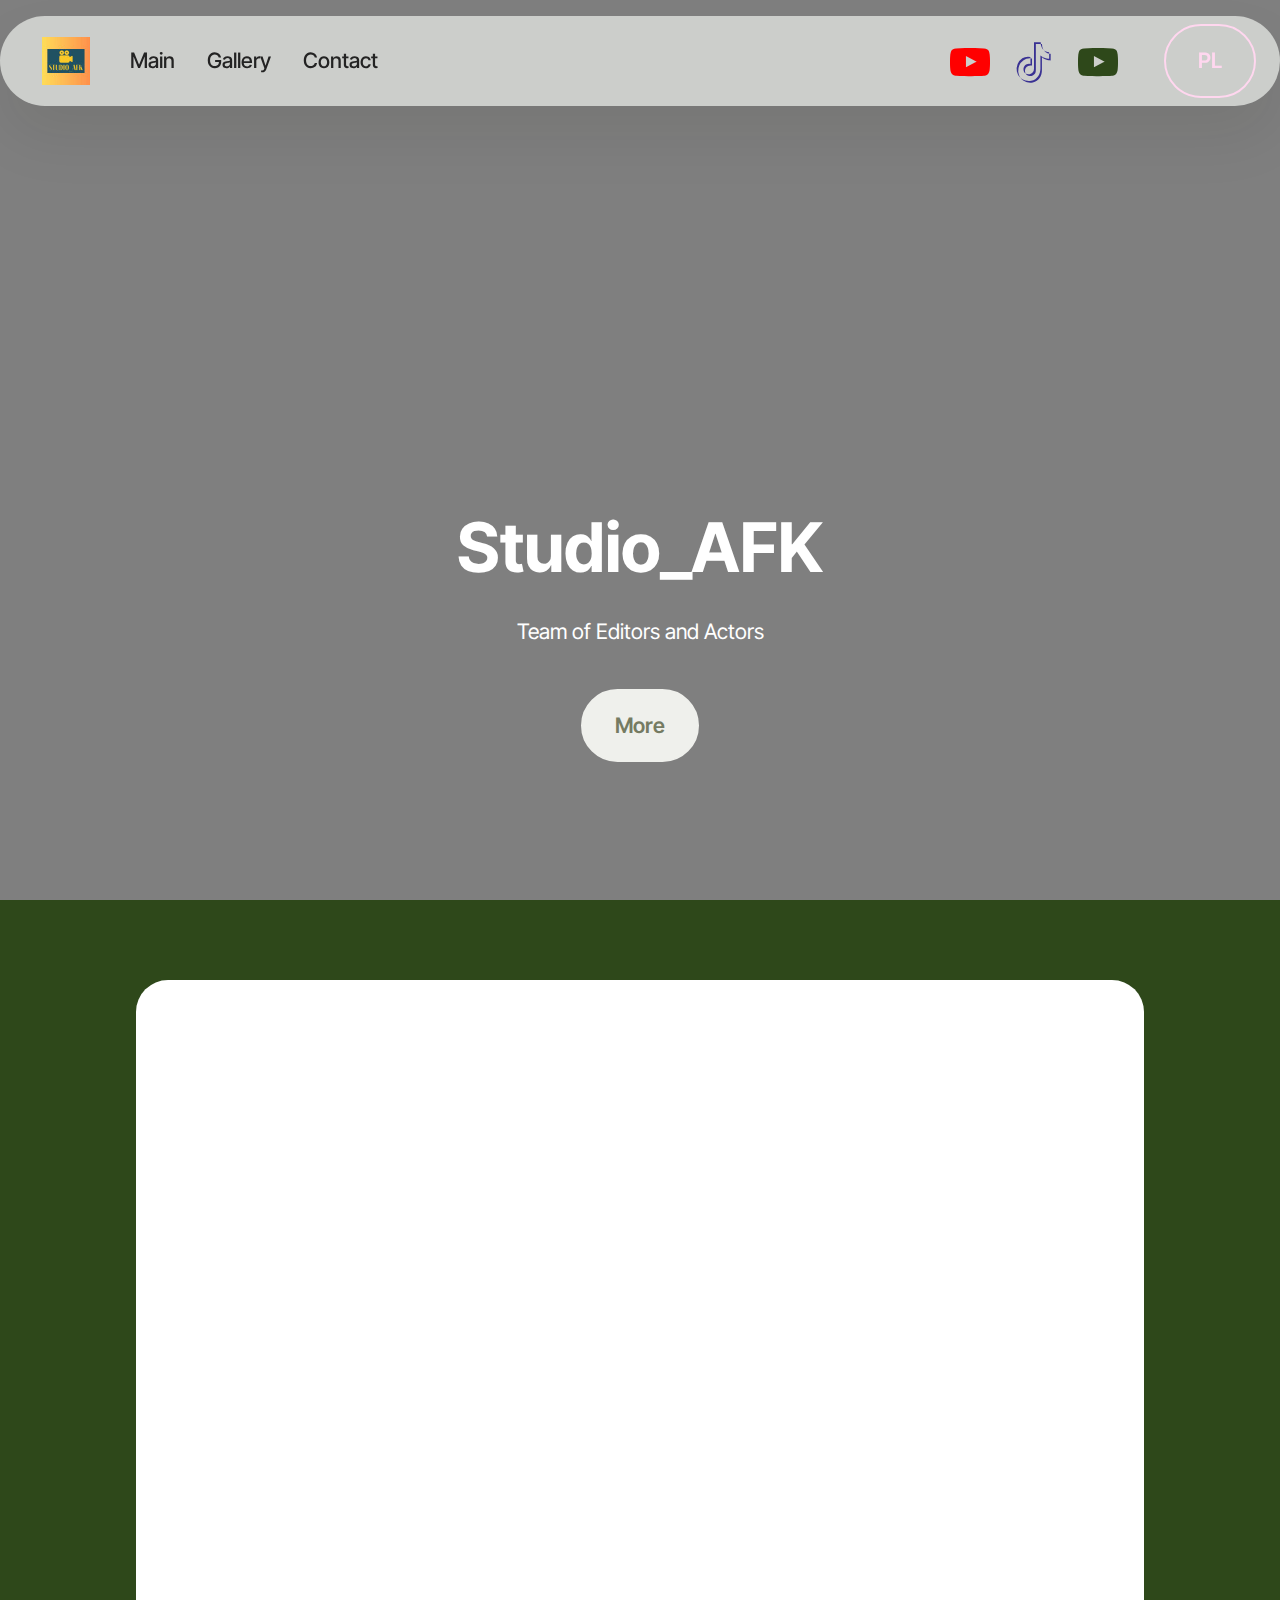
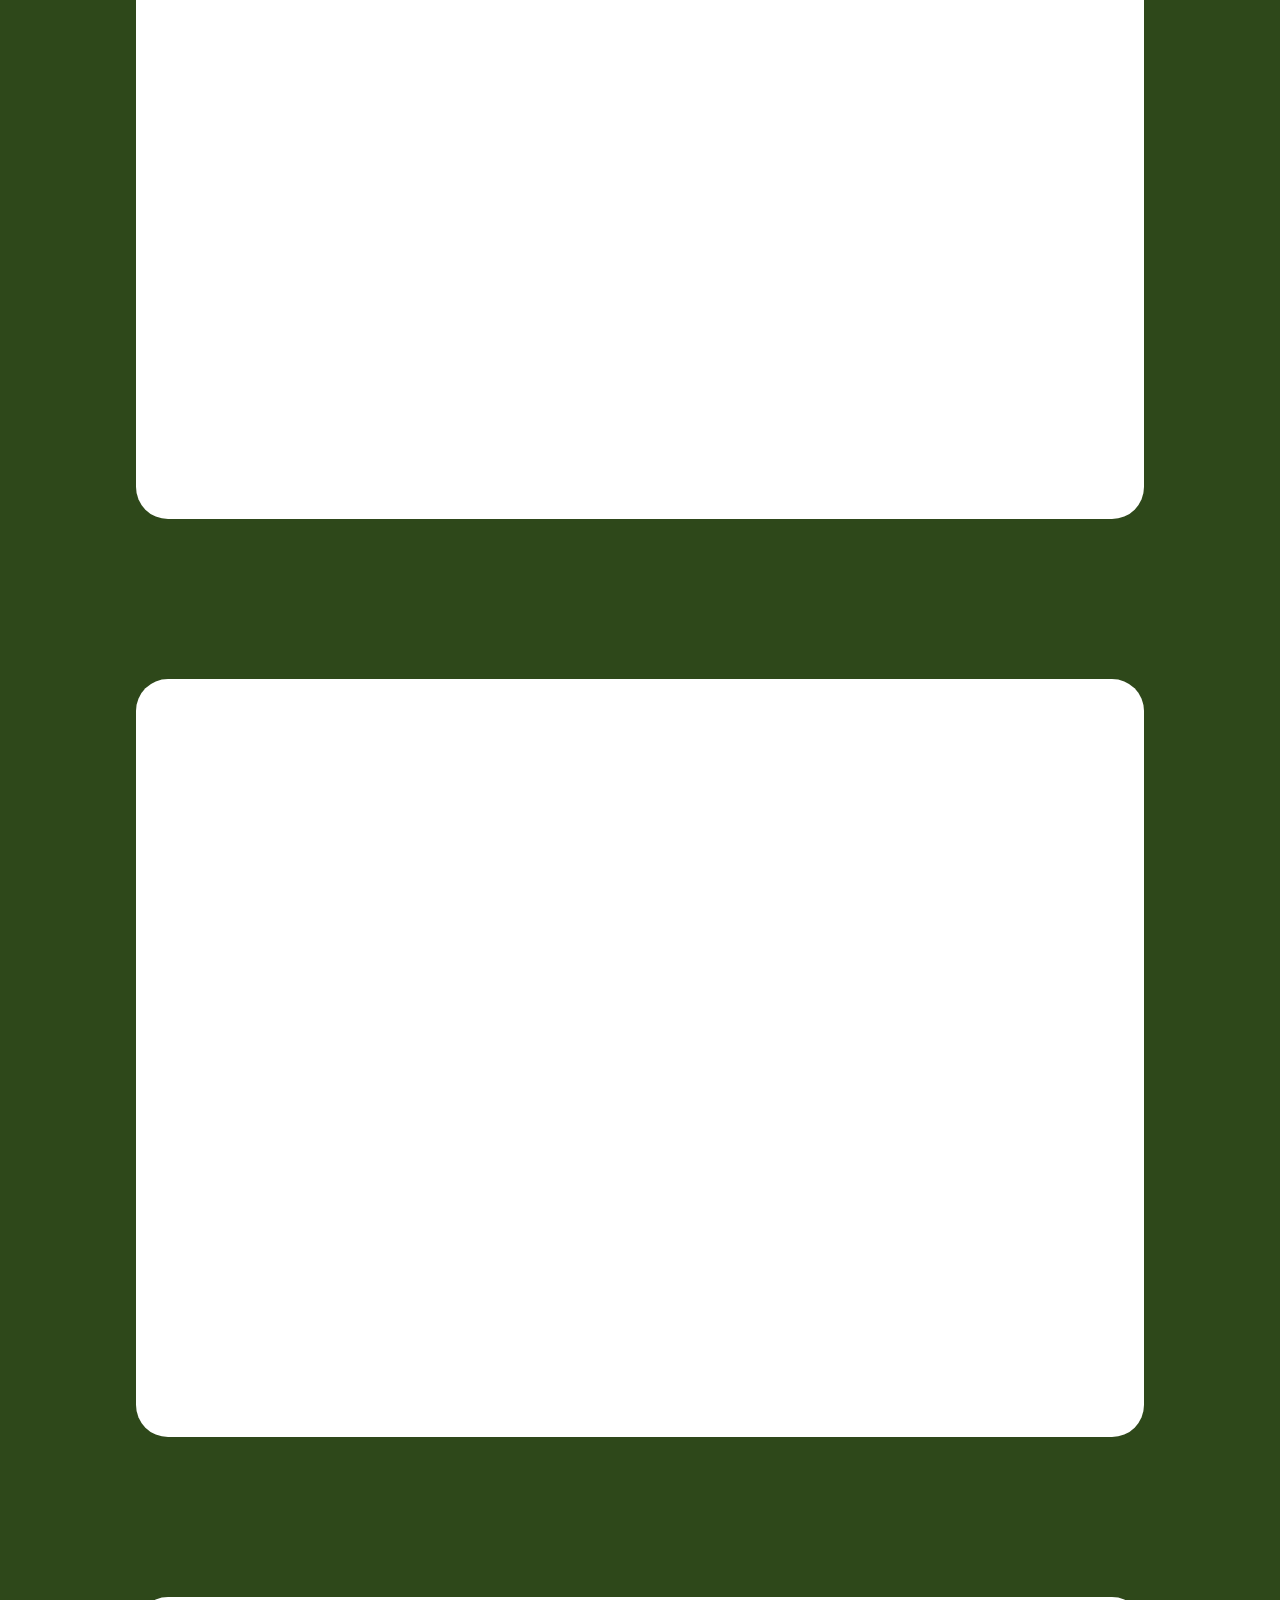
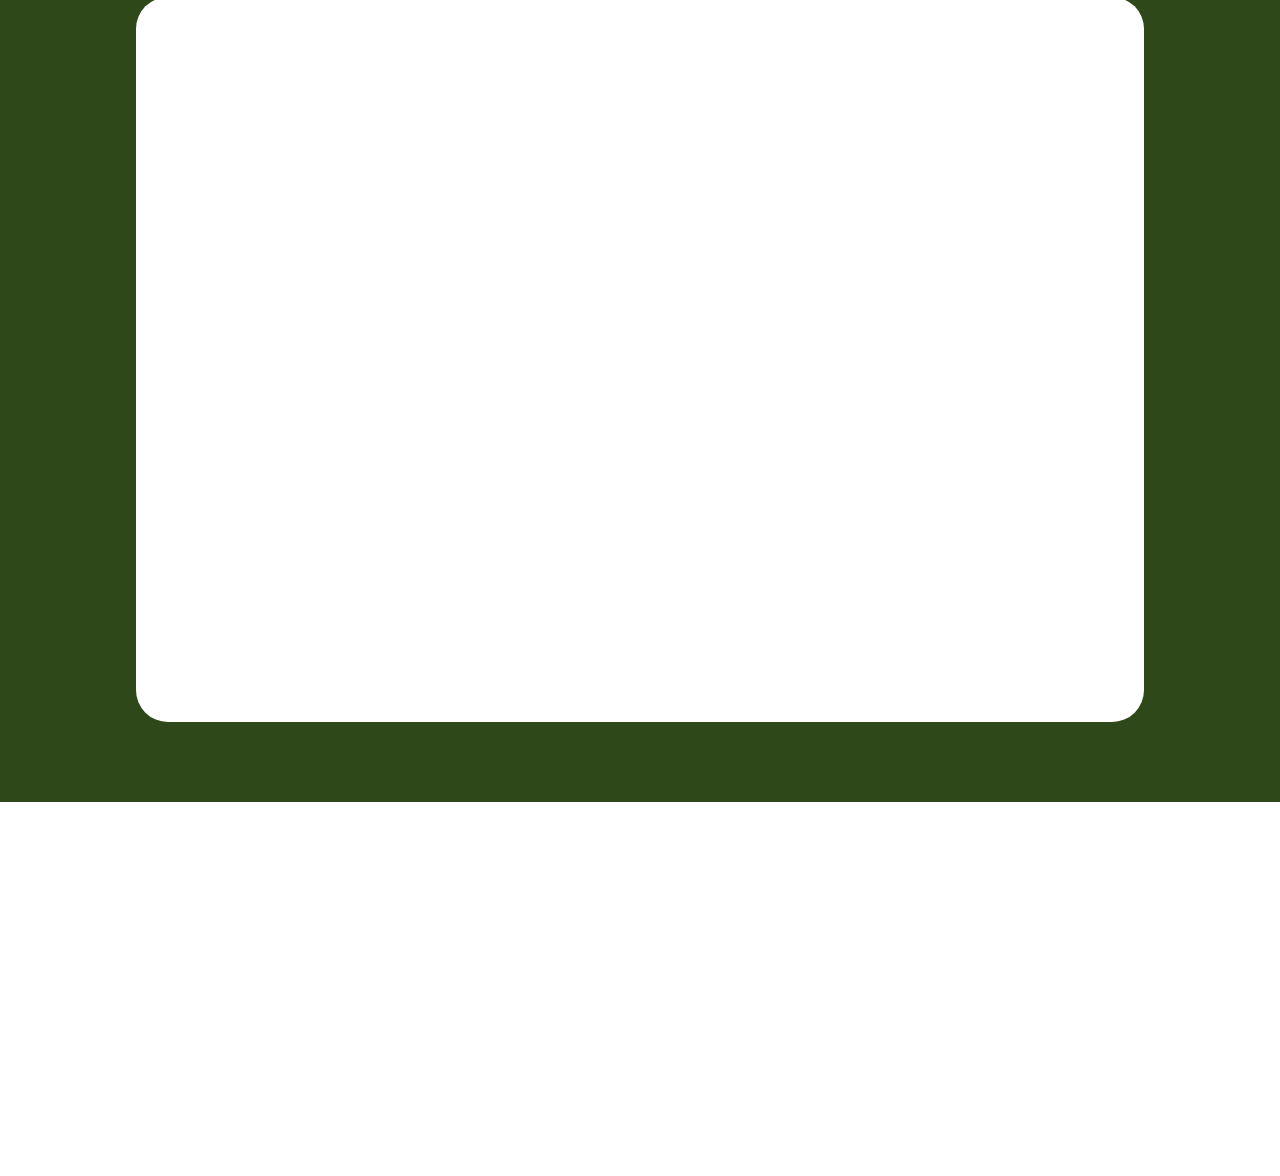
<file: index.html>
<!DOCTYPE html>
<html  >
<head>
  <!-- Site made with Mobirise Website Builder v5.9.17, https://mobirise.com -->
  <meta charset="UTF-8">
  <meta http-equiv="X-UA-Compatible" content="IE=edge">
  <meta name="generator" content="Mobirise v5.9.17, mobirise.com">
  <meta name="viewport" content="width=device-width, initial-scale=1, minimum-scale=1">
  <link rel="shortcut icon" href="assets/images/logostudia-96x96.jpg" type="image/x-icon">
  <meta name="description" content="">
  
  
  <title>Główna</title>
  <link rel="stylesheet" href="assets/web/assets/mobirise-icons2/mobirise2.css">
  <link rel="stylesheet" href="assets/bootstrap/css/bootstrap.min.css">
  <link rel="stylesheet" href="assets/bootstrap/css/bootstrap-grid.min.css">
  <link rel="stylesheet" href="assets/bootstrap/css/bootstrap-reboot.min.css">
  <link rel="stylesheet" href="assets/parallax/jarallax.css">
  <link rel="stylesheet" href="assets/animatecss/animate.css">
  <link rel="stylesheet" href="assets/dropdown/css/style.css">
  <link rel="stylesheet" href="assets/socicon/css/styles.css">
  <link rel="stylesheet" href="assets/theme/css/style.css">
  <link rel="preload" href="https://fonts.googleapis.com/css?family=Inter+Tight:100,200,300,400,500,600,700,800,900,100i,200i,300i,400i,500i,600i,700i,800i,900i&display=swap" as="style" onload="this.onload=null;this.rel='stylesheet'">
  <noscript><link rel="stylesheet" href="https://fonts.googleapis.com/css?family=Inter+Tight:100,200,300,400,500,600,700,800,900,100i,200i,300i,400i,500i,600i,700i,800i,900i&display=swap"></noscript>
  <link rel="preload" as="style" href="assets/mobirise/css/mbr-additional.css?v=wvXUsP"><link rel="stylesheet" href="assets/mobirise/css/mbr-additional.css?v=wvXUsP" type="text/css">

  
  
  
</head>
<body>
  
  <section data-bs-version="5.1" class="menu menu2 cid-u01b5I9Xos" once="menu" id="menu02-1y">
	

	<nav class="navbar navbar-dropdown navbar-fixed-top navbar-expand-lg">
		<div class="container">
			<div class="navbar-brand">
				<span class="navbar-logo">
					<a href="index.html">
						<img src="assets/images/logostudia-96x96.jpg" alt="Główna" style="height: 3rem;">
					</a>
				</span>
				
			</div>
			<button class="navbar-toggler" type="button" data-toggle="collapse" data-bs-toggle="collapse" data-target="#navbarSupportedContent" data-bs-target="#navbarSupportedContent" aria-controls="navbarNavAltMarkup" aria-expanded="false" aria-label="Toggle navigation">
				<div class="hamburger">
					<span></span>
					<span></span>
					<span></span>
					<span></span>
				</div>
			</button>
			<div class="collapse navbar-collapse" id="navbarSupportedContent">
				<ul class="navbar-nav nav-dropdown" data-app-modern-menu="true"><li class="nav-item">
						<a class="nav-link link text-black text-primary display-4" href="index.html">Main</a>
					</li>
					<li class="nav-item">
						<a class="nav-link link text-black text-primary display-4" href="page2.html" aria-expanded="false">Gallery</a>
					</li>
					<li class="nav-item">
						<a class="nav-link link text-black text-primary display-4" href="page1.html">Contact</a>
					</li></ul>
				<div class="icons-menu">
					<a class="iconfont-wrapper" href="https://www.youtube.com/channel/UC6a8XnHrzEf1McXBJS6zubQ">
						<span class="p-2 mbr-iconfont socicon-youtube socicon" style="color: rgb(255, 0, 0); fill: rgb(255, 0, 0); font-size: 40px;"></span>
					</a>
					<a class="iconfont-wrapper" href="https://www.tiktok.com/@studio_afk21">
						<span class="p-2 mbr-iconfont socicon-tiktok socicon" style="font-size: 40px; color: rgb(57, 49, 147); fill: rgb(57, 49, 147);"></span>
					</a>
					<a class="iconfont-wrapper" href="https://www.youtube.com/@kubix_ooon">
						<span class="p-2 mbr-iconfont socicon-youtube socicon" style="font-size: 40px; color: rgb(46, 72, 26); fill: rgb(46, 72, 26);"></span>
					</a>
					
				</div>
				<div class="navbar-buttons mbr-section-btn"><a class="btn btn-secondary-outline display-4" href="https://studio-afk.github.io/Studio_AFK/index.html">PL</a></div>
			</div>
		</div>
	</nav>
</section>

<section data-bs-version="5.1" class="header10 cid-tTkWrZeBea mbr-fullscreen" data-bg-video="https://www.youtube.com/watch?v=z6IjY7TWLgE" id="header10-1i">
  
  <div class="mbr-overlay"></div>
  <div class="container-fluid">
    <div class="row">
      <div class="content-wrap col-12 col-md-10">
        <h1 class="mbr-section-title mbr-fonts-style mbr-white mb-4 display-1"><strong>Studio_AFK</strong></h1>
        
        <p class="mbr-fonts-style mbr-text mbr-white mb-4 display-7">Team of Editors and Actors</p>
        <div class="mbr-section-btn"><a class="btn btn-white display-7" href="index.html#article08-1j">More</a></div>
      </div>
    </div>
  </div>
</section>

<section data-bs-version="5.1" class="article8 cid-tTkWvQp9qp" id="article08-1j">
  

  
  
  <div class="container">
    <div class="row justify-content-center">
      <div class="card col-md-12 col-lg-10">
        <div class="card-wrapper">
          <div class="image-wrapper d-flex justify-content-center mb-4">
            <a href="https://www.youtube.com/watch?v=893kUKLO9n0"><img src="assets/images/projekt-bez-nazwy-500x500.png" alt="Mobirise Website Builder"></a>
          </div>
          <div class="card-content-text">
            <h3 class="card-title mbr-fonts-style mbr-white mt-3 mb-4 display-2"><strong>STUDIO_AFK:</strong>
          </h3>
          <div class="row card-box align-left">
            <div class="item features-without-image col-12">
              <div class="item-wrapper">
                <h4 class="mbr-section-subtitle mbr-fonts-style mb-3 display-5"><strong>Editors:</strong></h4>
                <p class="mbr-text mbr-fonts-style display-7">&nbsp; &nbsp; AFK_GMM - Installation 1<br></p>
              </div>
            </div>
            <div class="item features-without-image col-12">
              <div class="item-wrapper">
                <h4 class="mbr-section-subtitle mbr-fonts-style display-5"><strong>Actors:</strong></h4>
                <p class="mbr-text mbr-fonts-style display-7">AFK_GMM<br>DemonzPL<br>Monix<br>Krzysio<br>Kapi<br>Ania</p>
              </div>
            </div>
            <div class="item features-without-image col-12">
              <div class="item-wrapper">
                <h4 class="mbr-section-subtitle mbr-fonts-style display-5"><strong>Programmers:</strong></h4>
                <p class="mbr-text mbr-fonts-style display-7">AFK_GMM - Minecraft, WWW, Etc. Programmer</p>
              </div>
            </div>

            
          </div>
          </div>
        </div>
      </div>
    </div>
  </div>
</section>

<section data-bs-version="5.1" class="article07 cid-tTkWwjMsSq" id="article07-1k">
  

  
  
  <div class="container">
    <div class="row justify-content-center">
      <div class="card col-md-12 col-lg-10">
        <div class="card-wrapper">
          <h3 class="card-title mbr-fonts-style mbr-white mt-3 mb-4 display-2"><strong>About us:</strong></h3>
          <div class="row card-box align-left">
            <div class="item features-without-image col-12">
              <div class="item-wrapper">
                <h4 class="mbr-section-subtitle mbr-fonts-style mb-3 display-5"><strong>AFK_GMM</strong></h4>
                <p class="mbr-text mbr-fonts-style display-7">The owner of the studio_afk, an important person in the entire studio, is the first, second and third planner and editor, deals with programming, loves playing with friends and drives the entire company.</p>
              </div>
            </div>
            <div class="item features-without-image col-12">
              <div class="item-wrapper">
                <h4 class="mbr-section-subtitle mbr-fonts-style mb-3 display-5"><strong>DemonzPL</strong></h4>
                <p class="mbr-text mbr-fonts-style display-7">Actor, Owner of Studio_AFK, a nice and intelligent person
<br>He can cope with problems. The studio wouldn't be the same without him.<br></p>
              </div>
            </div>
            <div class="item features-without-image col-12">
              <div class="item-wrapper">
                <h4 class="mbr-section-subtitle mbr-fonts-style mb-3 display-5"><strong>Monix</strong></h4>
                <p class="mbr-text mbr-fonts-style display-7">
                  A person who is crazy and nice at the same time records music videos with us. </p>
              </div>
            </div>
            <div class="item features-without-image col-12">
              <div class="item-wrapper">
                <h4 class="mbr-section-subtitle mbr-fonts-style mb-3 display-5"><strong>Krzysio</strong></h4>
                <p class="mbr-text mbr-fonts-style display-7">Kind and sometimes annoying, but we like him very much
<br>He is very much needed, although he rarely records with us.</p>
              </div>
            </div>
          </div>
          
        </div>
      </div>
    </div>
  </div>
</section>

<section data-bs-version="5.1" class="article07 cid-u5MsQAe15y" id="article07-2f">
  

  
  
  <div class="container">
    <div class="row justify-content-center">
      <div class="card col-md-12 col-lg-10">
        <div class="card-wrapper">
          <h3 class="card-title mbr-fonts-style mbr-white mt-3 mb-4 display-2"></h3>
          <div class="row card-box align-left">
            <div class="item features-without-image col-12">
              <div class="item-wrapper">
                <h4 class="mbr-section-subtitle mbr-fonts-style mb-3 display-5"><strong>Kapi</strong></h4>
                <p class="mbr-text mbr-fonts-style display-7">A new person, very friendly
<br>He hasn't recorded any music video with us yet, he will definitely do it<br></p>
              </div>
            </div>
            <div class="item features-without-image col-12">
              <div class="item-wrapper">
                <h4 class="mbr-section-subtitle mbr-fonts-style mb-3 display-5"><strong>Kieł</strong></h4>
                <p class="mbr-text mbr-fonts-style display-7">A person who is always smiling in PvP, don't even raise, you don't have a chance against him
<br>He records music videos with us&nbsp;&nbsp;<br></p>
              </div>
            </div>
            <div class="item features-without-image col-12">
              <div class="item-wrapper">
                <h4 class="mbr-section-subtitle mbr-fonts-style mb-3 display-5">Cooperation</h4>
                <p class="mbr-text mbr-fonts-style display-7">Kubix_oon - Owner of Studio_Kubix, cooperation signed on April 5, 2024. at 7 p.m
<br>Thank you for helping us grow both channels</p>
              </div>
            </div>
            <div class="item features-without-image col-12">
              <div class="item-wrapper">
                <h4 class="mbr-section-subtitle mbr-fonts-style mb-3 display-5">Kubix_oon</h4>
                <p class="mbr-text mbr-fonts-style display-7">The owner of Studio_Kubix is ​​my brother who cooperates with us
<br>Thanks Kubix</p>
              </div>
            </div>
          </div>
          
        </div>
      </div>
    </div>
  </div>
</section>

<section data-bs-version="5.1" class="footer3 programm5 cid-tTl4EoEfWI mbr-parallax-background" once="footers" id="footer03-1t">

        

    <div class="mbr-overlay" style="opacity: 0.7; background-color: rgb(255, 255, 255);">
    </div>

    <div class="container">
        <div class="row">

            

            <div class="col-12">
                <div class="social-row">
                    <div class="soc-item">
                        <a href="https://mobiri.se/" target="_blank">
                            <span class="mbr-iconfont display-7 socicon-discord socicon" style="color: rgb(22, 79, 211); fill: rgb(22, 79, 211);"></span>
                        </a>
                    </div>
                    <div class="soc-item">
                        <a href="https://www.youtube.com/channel/UC6a8XnHrzEf1McXBJS6zubQ" target="_blank">
                            <span class="mbr-iconfont socicon-youtube socicon" style="color: rgb(255, 0, 0); fill: rgb(255, 0, 0);"></span>
                        </a>
                    </div>
                    
                    
                    
                </div>
            </div>
            <div class="col-12 mt-5">
                <p class="mbr-fonts-style copyright display-7"><strong>&nbsp;Studio_AFK©</strong></p>
            </div>
        </div>
    </div>
</section><section class="display-7" style="padding: 0;align-items: center;justify-content: center;flex-wrap: wrap;    align-content: center;display: flex;position: relative;height: 4rem;"><a href="https://mobiri.se/3100947" style="flex: 1 1;height: 4rem;position: absolute;width: 100%;z-index: 1;"><img alt="" style="height: 4rem;" src="[data-uri]"></a><p style="margin: 0;text-align: center;" class="display-7">&#8204;</p><a style="z-index:1" href="https://mobirise.com/builder/no-code-website-builder.html">No Code Website Builder</a></section><script src="assets/bootstrap/js/bootstrap.bundle.min.js"></script>  <script src="assets/parallax/jarallax.js"></script>  <script src="assets/smoothscroll/smooth-scroll.js"></script>  <script src="assets/ytplayer/index.js"></script>  <script src="assets/dropdown/js/navbar-dropdown.js"></script>  <script src="assets/vimeoplayer/player.js"></script>  <script src="assets/theme/js/script.js"></script>  
  
  
  <input name="animation" type="hidden">
  </body>
</html>
</file>
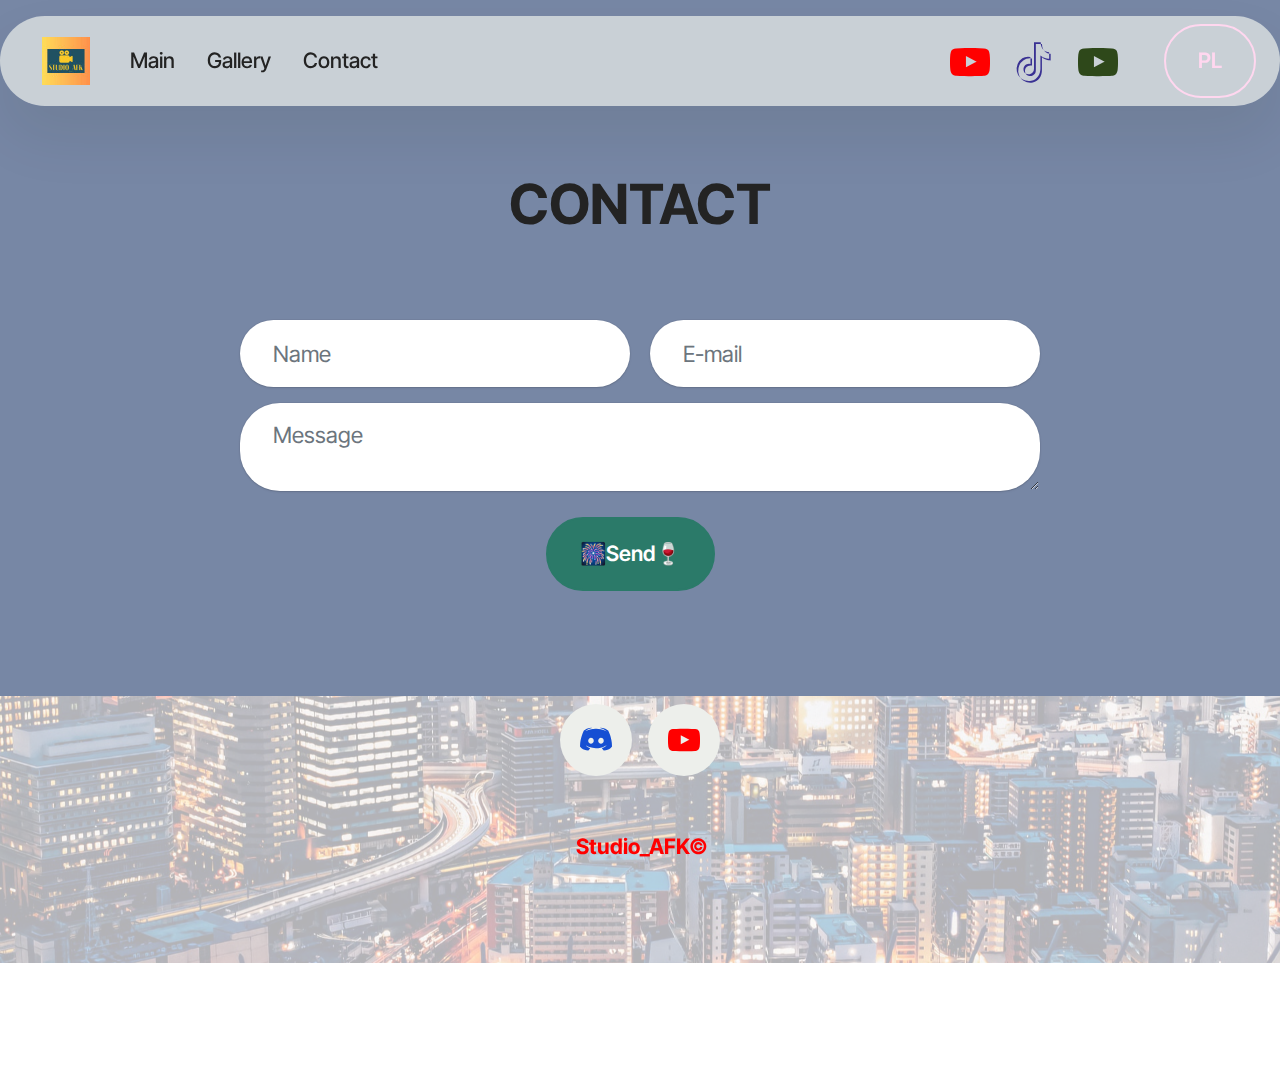
<file: page1.html>
<!DOCTYPE html>
<html  >
<head>
  <!-- Site made with Mobirise Website Builder v5.9.17, https://mobirise.com -->
  <meta charset="UTF-8">
  <meta http-equiv="X-UA-Compatible" content="IE=edge">
  <meta name="generator" content="Mobirise v5.9.17, mobirise.com">
  <meta name="viewport" content="width=device-width, initial-scale=1, minimum-scale=1">
  <link rel="shortcut icon" href="assets/images/logostudia-96x96.jpg" type="image/x-icon">
  <meta name="description" content="">
  
  
  <title>Kontakt</title>
  <link rel="stylesheet" href="assets/web/assets/mobirise-icons2/mobirise2.css">
  <link rel="stylesheet" href="assets/bootstrap/css/bootstrap.min.css">
  <link rel="stylesheet" href="assets/bootstrap/css/bootstrap-grid.min.css">
  <link rel="stylesheet" href="assets/bootstrap/css/bootstrap-reboot.min.css">
  <link rel="stylesheet" href="assets/parallax/jarallax.css">
  <link rel="stylesheet" href="assets/animatecss/animate.css">
  <link rel="stylesheet" href="assets/dropdown/css/style.css">
  <link rel="stylesheet" href="assets/socicon/css/styles.css">
  <link rel="stylesheet" href="assets/theme/css/style.css">
  <link rel="preload" href="https://fonts.googleapis.com/css?family=Inter+Tight:100,200,300,400,500,600,700,800,900,100i,200i,300i,400i,500i,600i,700i,800i,900i&display=swap" as="style" onload="this.onload=null;this.rel='stylesheet'">
  <noscript><link rel="stylesheet" href="https://fonts.googleapis.com/css?family=Inter+Tight:100,200,300,400,500,600,700,800,900,100i,200i,300i,400i,500i,600i,700i,800i,900i&display=swap"></noscript>
  <link rel="preload" as="style" href="assets/mobirise/css/mbr-additional.css?v=GVjblh"><link rel="stylesheet" href="assets/mobirise/css/mbr-additional.css?v=GVjblh" type="text/css">

  
  
  
</head>
<body>
  
  <section data-bs-version="5.1" class="menu menu2 cid-u01b5I9Xos" once="menu" id="menu02-1y">
	

	<nav class="navbar navbar-dropdown navbar-fixed-top navbar-expand-lg">
		<div class="container">
			<div class="navbar-brand">
				<span class="navbar-logo">
					<a href="index.html">
						<img src="assets/images/logostudia-96x96.jpg" alt="Główna" style="height: 3rem;">
					</a>
				</span>
				
			</div>
			<button class="navbar-toggler" type="button" data-toggle="collapse" data-bs-toggle="collapse" data-target="#navbarSupportedContent" data-bs-target="#navbarSupportedContent" aria-controls="navbarNavAltMarkup" aria-expanded="false" aria-label="Toggle navigation">
				<div class="hamburger">
					<span></span>
					<span></span>
					<span></span>
					<span></span>
				</div>
			</button>
			<div class="collapse navbar-collapse" id="navbarSupportedContent">
				<ul class="navbar-nav nav-dropdown" data-app-modern-menu="true"><li class="nav-item">
						<a class="nav-link link text-black text-primary display-4" href="index.html">Main</a>
					</li>
					<li class="nav-item">
						<a class="nav-link link text-black text-primary display-4" href="page2.html" aria-expanded="false">Gallery</a>
					</li>
					<li class="nav-item">
						<a class="nav-link link text-black text-primary display-4" href="page1.html">Contact</a>
					</li></ul>
				<div class="icons-menu">
					<a class="iconfont-wrapper" href="https://www.youtube.com/channel/UC6a8XnHrzEf1McXBJS6zubQ">
						<span class="p-2 mbr-iconfont socicon-youtube socicon" style="color: rgb(255, 0, 0); fill: rgb(255, 0, 0); font-size: 40px;"></span>
					</a>
					<a class="iconfont-wrapper" href="https://www.tiktok.com/@studio_afk21">
						<span class="p-2 mbr-iconfont socicon-tiktok socicon" style="font-size: 40px; color: rgb(57, 49, 147); fill: rgb(57, 49, 147);"></span>
					</a>
					<a class="iconfont-wrapper" href="https://www.youtube.com/@kubix_ooon">
						<span class="p-2 mbr-iconfont socicon-youtube socicon" style="font-size: 40px; color: rgb(46, 72, 26); fill: rgb(46, 72, 26);"></span>
					</a>
					
				</div>
				<div class="navbar-buttons mbr-section-btn"><a class="btn btn-secondary-outline display-4" href="https://studio-afk.github.io/Studio_AFK/index.html">PL</a></div>
			</div>
		</div>
	</nav>
</section>

<section data-bs-version="5.1" class="form5 cid-tTl7GAWNu6" id="form02-1u">
    
    
    <div class="container">
        <div class="row justify-content-center">
            <div class="col-12 content-head">
                <div class="mbr-section-head mb-5">
                    <h3 class="mbr-section-title mbr-fonts-style align-center mb-0 display-2"><br><strong>CONTACT</strong></h3>
                    
                </div>
            </div>
        </div>
        <div class="row justify-content-center mt-4">
            <div class="col-lg-8 mx-auto mbr-form" data-form-type="formoid">
                <form action="https://mobirise.eu/" method="POST" class="mbr-form form-with-styler" data-form-title="Form Name"><input type="hidden" name="email" data-form-email="true" value="4pnnMJC5b+rcYdBActJNxsoszIXM1kO9NOZem8wJhYef9lD27Y710X9VyOkZGMiVfPtEtBKB9GK66VVnxXxINXu68TjG78yjqEyov2BabVh1dBMb+P/K6wqRw1nvZC73">
                    <div class="row">
                        <div hidden="hidden" data-form-alert="" class="alert alert-success col-12">Thanks for filling out the form!</div>
                        <div hidden="hidden" data-form-alert-danger="" class="alert alert-danger col-12">
                            Oops...! some problem!
                        </div>
                    </div>
                    <div class="dragArea row">
                        <div class="col-md col-sm-12 form-group mb-3" data-for="name">
                            <input type="text" name="name" placeholder="Name" data-form-field="name" class="form-control" value="" id="name-form02-1u">
                        </div>
                        <div class="col-md col-sm-12 form-group mb-3" data-for="email">
                            <input type="email" name="email" placeholder="E-mail" data-form-field="email" class="form-control" value="" id="email-form02-1u">
                        </div>
                        
                        <div class="col-12 form-group mb-3" data-for="textarea">
                            <textarea name="textarea" placeholder="Message" data-form-field="textarea" class="form-control" id="textarea-form02-1u"></textarea>
                        </div>
                        <div class="col-lg-12 col-md-12 col-sm-12 align-center mbr-section-btn"><button type="submit" class="btn btn-primary display-7">🎆Send🍷</button></div>
                    </div>
                </form>
            </div>
        </div>
    </div>
</section>

<section data-bs-version="5.1" class="footer3 programm5 cid-tTl4EoEfWI mbr-parallax-background" once="footers" id="footer03-1t">

        

    <div class="mbr-overlay" style="opacity: 0.7; background-color: rgb(255, 255, 255);">
    </div>

    <div class="container">
        <div class="row">

            

            <div class="col-12">
                <div class="social-row">
                    <div class="soc-item">
                        <a href="https://mobiri.se/" target="_blank">
                            <span class="mbr-iconfont display-7 socicon-discord socicon" style="color: rgb(22, 79, 211); fill: rgb(22, 79, 211);"></span>
                        </a>
                    </div>
                    <div class="soc-item">
                        <a href="https://www.youtube.com/channel/UC6a8XnHrzEf1McXBJS6zubQ" target="_blank">
                            <span class="mbr-iconfont socicon-youtube socicon" style="color: rgb(255, 0, 0); fill: rgb(255, 0, 0);"></span>
                        </a>
                    </div>
                    
                    
                    
                </div>
            </div>
            <div class="col-12 mt-5">
                <p class="mbr-fonts-style copyright display-7"><strong>&nbsp;Studio_AFK©</strong></p>
            </div>
        </div>
    </div>
</section><section class="display-7" style="padding: 0;align-items: center;justify-content: center;flex-wrap: wrap;    align-content: center;display: flex;position: relative;height: 4rem;"><a href="https://mobiri.se/3100947" style="flex: 1 1;height: 4rem;position: absolute;width: 100%;z-index: 1;"><img alt="" style="height: 4rem;" src="[data-uri]"></a><p style="margin: 0;text-align: center;" class="display-7">&#8204;</p><a style="z-index:1" href="https://mobirise.com/builder/ai-website-maker.html">Best AI Website Maker</a></section><script src="assets/bootstrap/js/bootstrap.bundle.min.js"></script>  <script src="assets/parallax/jarallax.js"></script>  <script src="assets/smoothscroll/smooth-scroll.js"></script>  <script src="assets/ytplayer/index.js"></script>  <script src="assets/dropdown/js/navbar-dropdown.js"></script>  <script src="assets/theme/js/script.js"></script>  <script src="assets/formoid/formoid.min.js"></script>  
  
  
  <input name="animation" type="hidden">
  </body>
</html>
</file>
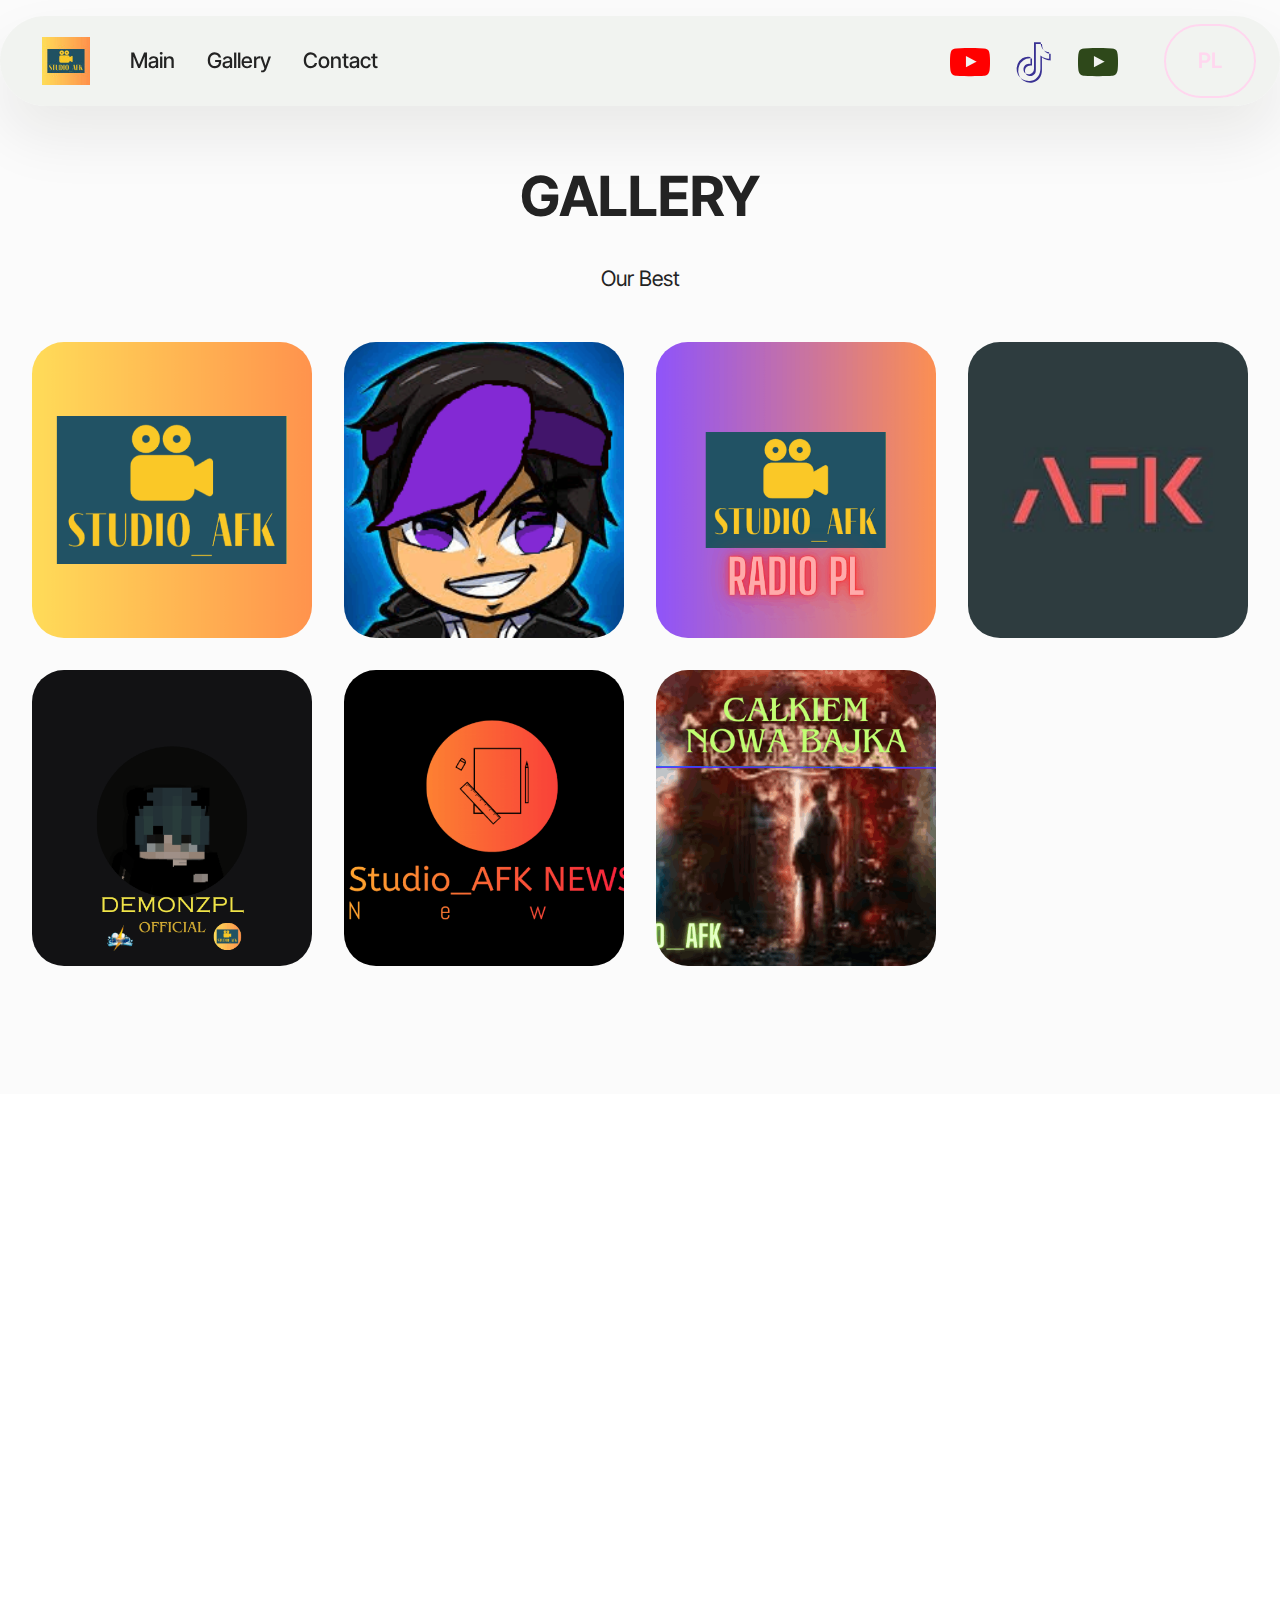
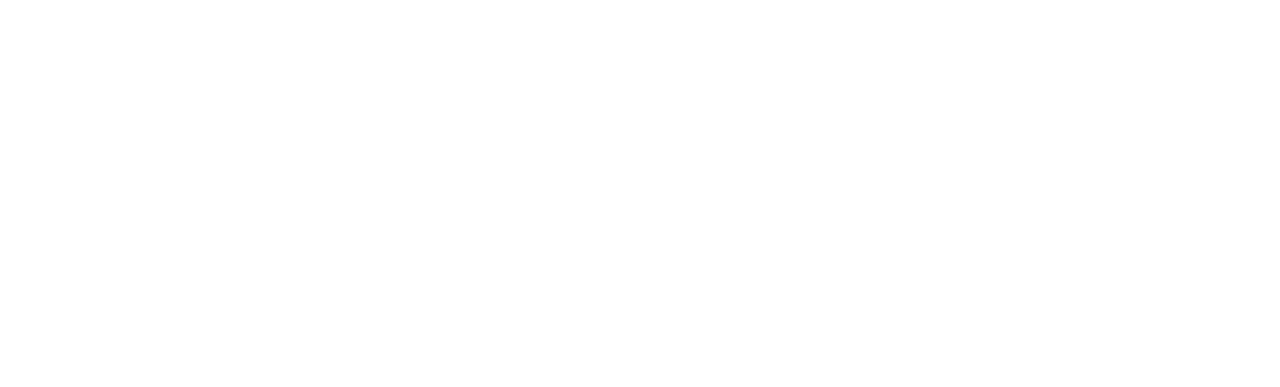
<file: page2.html>
<!DOCTYPE html>
<html  >
<head>
  <!-- Site made with Mobirise Website Builder v5.9.17, https://mobirise.com -->
  <meta charset="UTF-8">
  <meta http-equiv="X-UA-Compatible" content="IE=edge">
  <meta name="generator" content="Mobirise v5.9.17, mobirise.com">
  <meta name="viewport" content="width=device-width, initial-scale=1, minimum-scale=1">
  <link rel="shortcut icon" href="assets/images/logostudia-96x96.jpg" type="image/x-icon">
  <meta name="description" content="">
  
  
  <title>Galeria</title>
  <link rel="stylesheet" href="assets/web/assets/mobirise-icons2/mobirise2.css">
  <link rel="stylesheet" href="assets/bootstrap/css/bootstrap.min.css">
  <link rel="stylesheet" href="assets/bootstrap/css/bootstrap-grid.min.css">
  <link rel="stylesheet" href="assets/bootstrap/css/bootstrap-reboot.min.css">
  <link rel="stylesheet" href="assets/parallax/jarallax.css">
  <link rel="stylesheet" href="assets/animatecss/animate.css">
  <link rel="stylesheet" href="assets/dropdown/css/style.css">
  <link rel="stylesheet" href="assets/socicon/css/styles.css">
  <link rel="stylesheet" href="assets/theme/css/style.css">
  <link rel="preload" href="https://fonts.googleapis.com/css?family=Inter+Tight:100,200,300,400,500,600,700,800,900,100i,200i,300i,400i,500i,600i,700i,800i,900i&display=swap" as="style" onload="this.onload=null;this.rel='stylesheet'">
  <noscript><link rel="stylesheet" href="https://fonts.googleapis.com/css?family=Inter+Tight:100,200,300,400,500,600,700,800,900,100i,200i,300i,400i,500i,600i,700i,800i,900i&display=swap"></noscript>
  <link rel="preload" as="style" href="assets/mobirise/css/mbr-additional.css?v=lW6FG4"><link rel="stylesheet" href="assets/mobirise/css/mbr-additional.css?v=lW6FG4" type="text/css">

  
  
  
</head>
<body>
  
  <section data-bs-version="5.1" class="menu menu2 cid-u01b5I9Xos" once="menu" id="menu02-1y">
	

	<nav class="navbar navbar-dropdown navbar-fixed-top navbar-expand-lg">
		<div class="container">
			<div class="navbar-brand">
				<span class="navbar-logo">
					<a href="index.html">
						<img src="assets/images/logostudia-96x96.jpg" alt="Główna" style="height: 3rem;">
					</a>
				</span>
				
			</div>
			<button class="navbar-toggler" type="button" data-toggle="collapse" data-bs-toggle="collapse" data-target="#navbarSupportedContent" data-bs-target="#navbarSupportedContent" aria-controls="navbarNavAltMarkup" aria-expanded="false" aria-label="Toggle navigation">
				<div class="hamburger">
					<span></span>
					<span></span>
					<span></span>
					<span></span>
				</div>
			</button>
			<div class="collapse navbar-collapse" id="navbarSupportedContent">
				<ul class="navbar-nav nav-dropdown" data-app-modern-menu="true"><li class="nav-item">
						<a class="nav-link link text-black text-primary display-4" href="index.html">Main</a>
					</li>
					<li class="nav-item">
						<a class="nav-link link text-black text-primary display-4" href="page2.html" aria-expanded="false">Gallery</a>
					</li>
					<li class="nav-item">
						<a class="nav-link link text-black text-primary display-4" href="page1.html">Contact</a>
					</li></ul>
				<div class="icons-menu">
					<a class="iconfont-wrapper" href="https://www.youtube.com/channel/UC6a8XnHrzEf1McXBJS6zubQ">
						<span class="p-2 mbr-iconfont socicon-youtube socicon" style="color: rgb(255, 0, 0); fill: rgb(255, 0, 0); font-size: 40px;"></span>
					</a>
					<a class="iconfont-wrapper" href="https://www.tiktok.com/@studio_afk21">
						<span class="p-2 mbr-iconfont socicon-tiktok socicon" style="font-size: 40px; color: rgb(57, 49, 147); fill: rgb(57, 49, 147);"></span>
					</a>
					<a class="iconfont-wrapper" href="https://www.youtube.com/@kubix_ooon">
						<span class="p-2 mbr-iconfont socicon-youtube socicon" style="font-size: 40px; color: rgb(46, 72, 26); fill: rgb(46, 72, 26);"></span>
					</a>
					
				</div>
				<div class="navbar-buttons mbr-section-btn"><a class="btn btn-secondary-outline display-4" href="https://studio-afk.github.io/Studio_AFK/index.html">PL</a></div>
			</div>
		</div>
	</nav>
</section>

<section data-bs-version="5.1" class="gallery1 mbr-gallery cid-tTkYw19avJ" data-bg-video="https://www.youtube.com/watch?v=3lsFDPmApYQ" id="gallery01-1p">
    

    <div class="mbr-fallback-image disabled"></div>
    <div class="mbr-overlay" style="opacity: 0.8; background-color: rgb(250, 250, 250);">
    </div>

    <div class="container-fluid">
        <div class="row justify-content-center">
            <div class="col-12 content-head">
                <div class="mb-5">
                    <h3 class="mbr-section-title mbr-fonts-style align-center m-0 display-2"><strong>GALLERY</strong></h3>
                    <h4 class="mbr-section-subtitle mbr-fonts-style align-center mb-0 mt-4 display-7">Our Best</h4>
                </div>
            </div>
        </div>
        
        <div class="row mbr-gallery">
            <div class="col-12 col-md-6 col-lg-3 item gallery-image">
                <div class="item-wrapper mb-3" data-toggle="modal" data-bs-toggle="modal" data-target="#uatEBULc3o-modal" data-bs-target="#uatEBULc3o-modal">
                    <img class="w-100" src="assets/images/projekt-bez-nazwy-500x500.png" alt="Mobirise Website Builder" data-slide-to="0" data-bs-slide-to="0" data-target="#lb-uatEBULc3o" data-bs-target="#lb-uatEBULc3o">
                    <div class="icon-wrapper">
                        <span class="mobi-mbri mobi-mbri-search mbr-iconfont mbr-iconfont-btn"></span>
                    </div>
                </div>
                
            </div>
            <div class="col-12 col-md-6 col-lg-3 item gallery-image">
                <div class="item-wrapper mb-3" data-toggle="modal" data-bs-toggle="modal" data-target="#uatEBULc3o-modal" data-bs-target="#uatEBULc3o-modal">
                    <img class="w-100" src="assets/images/afk-gmm-1-225x225.png" alt="Mobirise Website Builder" data-slide-to="1" data-bs-slide-to="1" data-target="#lb-uatEBULc3o" data-bs-target="#lb-uatEBULc3o">
                    <div class="icon-wrapper">
                        <span class="mobi-mbri mobi-mbri-search mbr-iconfont mbr-iconfont-btn"></span>
                    </div>
                </div>
                
            </div>
            <div class="col-12 col-md-6 col-lg-3 item gallery-image">
                <div class="item-wrapper mb-3" data-toggle="modal" data-bs-toggle="modal" data-target="#uatEBULc3o-modal" data-bs-target="#uatEBULc3o-modal">
                    <img class="w-100" src="assets/images/radio-500x500.png" alt="Mobirise Website Builder" data-slide-to="2" data-bs-slide-to="2" data-target="#lb-uatEBULc3o" data-bs-target="#lb-uatEBULc3o">
                    <div class="icon-wrapper">
                        <span class="mobi-mbri mobi-mbri-search mbr-iconfont mbr-iconfont-btn"></span>
                    </div>
                </div>
                
            </div>
            <div class="col-12 col-md-6 col-lg-3 item gallery-image">
                <div class="item-wrapper mb-3" data-toggle="modal" data-bs-toggle="modal" data-target="#uatEBULc3o-modal" data-bs-target="#uatEBULc3o-modal">
                    <img class="w-100" src="assets/images/images-1-225x225.jpg" alt="Mobirise Website Builder" data-slide-to="3" data-bs-slide-to="3" data-target="#lb-uatEBULc3o" data-bs-target="#lb-uatEBULc3o">
                    <div class="icon-wrapper">
                        <span class="mobi-mbri mobi-mbri-search mbr-iconfont mbr-iconfont-btn"></span>
                    </div>
                </div>
                
            </div>
            <div class="col-12 col-md-6 col-lg-3 item gallery-image">
                <div class="item-wrapper mb-3" data-toggle="modal" data-bs-toggle="modal" data-target="#uatEBULc3o-modal" data-bs-target="#uatEBULc3o-modal">
                    <img class="w-100" src="assets/images/demonzpl-3-500x500.png" alt="Mobirise Website Builder" data-slide-to="4" data-bs-slide-to="4" data-target="#lb-uatEBULc3o" data-bs-target="#lb-uatEBULc3o">
                    <div class="icon-wrapper">
                        <span class="mobi-mbri mobi-mbri-search mbr-iconfont mbr-iconfont-btn"></span>
                    </div>
                </div>
                
            </div>
            <div class="col-12 col-md-6 col-lg-3 item gallery-image">
                <div class="item-wrapper mb-3" data-toggle="modal" data-bs-toggle="modal" data-target="#uatEBULc3o-modal" data-bs-target="#uatEBULc3o-modal">
                    <img class="w-100" src="assets/images/logostnews-838x521.png" alt="Mobirise Website Builder" data-slide-to="5" data-bs-slide-to="5" data-target="#lb-uatEBULc3o" data-bs-target="#lb-uatEBULc3o">
                    <div class="icon-wrapper">
                        <span class="mobi-mbri mobi-mbri-search mbr-iconfont mbr-iconfont-btn"></span>
                    </div>
                </div>
                
            </div>
            <div class="col-12 col-md-6 col-lg-3 item gallery-image">
                <div class="item-wrapper mb-3" data-toggle="modal" data-bs-toggle="modal" data-target="#uatEBULc3o-modal" data-bs-target="#uatEBULc3o-modal">
                    <img class="w-100" src="assets/images/cakiem-nowa-bajka-838x471.png" alt="Mobirise Website Builder" data-slide-to="6" data-bs-slide-to="6" data-target="#lb-uatEBULc3o" data-bs-target="#lb-uatEBULc3o">
                    <div class="icon-wrapper">
                        <span class="mobi-mbri mobi-mbri-search mbr-iconfont mbr-iconfont-btn"></span>
                    </div>
                </div>
                
            </div>
            
        </div>

        <div class="modal mbr-slider" tabindex="-1" role="dialog" aria-hidden="true" id="uatEBULc3o-modal">
            <div class="modal-dialog" role="document">
                <div class="modal-content">
                    <div class="modal-body">
                        <div class="carousel slide" data-pause="false" data-bs-pause="false" id="lb-uatEBULc3o" data-interval="5000" data-bs-interval="5000">
                            <div class="carousel-inner">
                                <div class="carousel-item active">
                                    <img class="d-block w-100" src="assets/images/projekt-bez-nazwy-500x500.png" alt="Mobirise Website Builder">
                                </div>
                                <div class="carousel-item">
                                    <img class="d-block w-100" src="assets/images/afk-gmm-1-225x225.png" alt="Mobirise Website Builder">
                                </div>
                                <div class="carousel-item">
                                    <img class="d-block w-100" src="assets/images/radio-500x500.png" alt="Mobirise Website Builder">
                                </div>
                                <div class="carousel-item">
                                    <img class="d-block w-100" src="assets/images/images-1-225x225.jpg" alt="Mobirise Website Builder">
                                </div>
                                <div class="carousel-item">
                                    <img class="d-block w-100" src="assets/images/demonzpl-3-500x500.png" alt="Mobirise Website Builder">
                                </div>
                                <div class="carousel-item">
                                    <img class="d-block w-100" src="assets/images/logostnews-838x521.png" alt="Mobirise Website Builder">
                                </div>
                                <div class="carousel-item">
                                    <img class="d-block w-100" src="assets/images/cakiem-nowa-bajka-838x471.png" alt="Mobirise Website Builder">
                                </div>
                                
                            </div>
                            <ol class="carousel-indicators">
                                <li data-slide-to="0" data-bs-slide-to="0" class="active" data-target="#lb-uatEBULc3o" data-bs-target="#lb-uatEBULc3o"></li>
                                <li data-slide-to="1" data-bs-slide-to="1" data-target="#lb-uatEBULc3o" data-bs-target="#lb-uatEBULc3o"></li>
                                <li data-slide-to="2" data-bs-slide-to="2" data-target="#lb-uatEBULc3o" data-bs-target="#lb-uatEBULc3o"></li>
                                <li data-slide-to="3" data-bs-slide-to="3" data-target="#lb-uatEBULc3o" data-bs-target="#lb-uatEBULc3o"></li>
                                <li data-slide-to="4" data-bs-slide-to="4" data-target="#lb-uatEBULc3o" data-bs-target="#lb-uatEBULc3o"></li>
                                <li data-slide-to="5" data-bs-slide-to="5" data-target="#lb-uatEBULc3o" data-bs-target="#lb-uatEBULc3o"></li>
                                <li data-slide-to="6" data-bs-slide-to="6" data-target="#lb-uatEBULc3o" data-bs-target="#lb-uatEBULc3o"></li>
                                
                            </ol>
                            <a role="button" href="" class="close" data-dismiss="modal" data-bs-dismiss="modal" aria-label="Close">
                            </a>
                            <a class="carousel-control-prev carousel-control" role="button" data-slide="prev" data-bs-slide="prev" href="#lb-uatEBULc3o">
                                <span class="mobi-mbri mobi-mbri-arrow-prev" aria-hidden="true"></span>
                                <span class="sr-only visually-hidden">Previous</span>
                            </a>
                            <a class="carousel-control-next carousel-control" role="button" data-slide="next" data-bs-slide="next" href="#lb-uatEBULc3o">
                                <span class="mobi-mbri mobi-mbri-arrow-next" aria-hidden="true"></span>
                                <span class="sr-only visually-hidden">Next</span>
                            </a>
                        </div>
                    </div>
                </div>
            </div>
        </div>
    </div>
</section>

<section data-bs-version="5.1" class="gallery3 cid-tTkYxujRiJ" id="gallery03-1r">
    
    
    <div class="container-fluid">
      <div class="row justify-content-center">
        <div class="col-12 content-head">
          
        </div>
      </div>
      <div class="row">
        <div class="item features-image mb-4 col-6 col-md-4 col-lg-3">
          <div class="item-wrapper">
            <div class="item-img mb-3">
              <img src="assets/images/plakaty-cztery-litery-h.jpg-700x700.jpg" alt="Mobirise Website Builder" title="" data-slide-to="0" data-bs-slide-to="0">
            </div>
            
          </div>
        </div>
        <div class="item features-image mb-4 col-6 col-md-4 col-lg-3">
          <div class="item-wrapper">
            <div class="item-img mb-3">
              <img src="assets/images/afk-mena-allmode-838x705.png" alt="Mobirise Website Builder" title="" data-slide-to="1" data-bs-slide-to="1">
            </div>
            
          </div>
        </div>
        <div class="item features-image mb-4 col-6 col-md-4 col-lg-3">
          <div class="item-wrapper">
            <div class="item-img mb-3">
              <img src="assets/images/images-5-225x225.jpg" alt="Mobirise Website Builder" title="" data-slide-to="2" data-bs-slide-to="2">
            </div>
            
          </div>
        </div>
        <div class="item features-image mb-4 col-6 col-md-4 col-lg-3">
          <div class="item-wrapper">
            <div class="item-img mb-3">
              <img src="assets/images/channels4-profile-2-838x838.jpg" alt="Mobirise Website Builder" title="" data-slide-to="3" data-bs-slide-to="3">
            </div>
            
          </div>
        </div>
      </div>
    </div>
  </section>

<section data-bs-version="5.1" class="footer3 programm5 cid-tTl4EoEfWI mbr-parallax-background" once="footers" id="footer03-1t">

        

    <div class="mbr-overlay" style="opacity: 0.7; background-color: rgb(255, 255, 255);">
    </div>

    <div class="container">
        <div class="row">

            

            <div class="col-12">
                <div class="social-row">
                    <div class="soc-item">
                        <a href="https://mobiri.se/" target="_blank">
                            <span class="mbr-iconfont display-7 socicon-discord socicon" style="color: rgb(22, 79, 211); fill: rgb(22, 79, 211);"></span>
                        </a>
                    </div>
                    <div class="soc-item">
                        <a href="https://www.youtube.com/channel/UC6a8XnHrzEf1McXBJS6zubQ" target="_blank">
                            <span class="mbr-iconfont socicon-youtube socicon" style="color: rgb(255, 0, 0); fill: rgb(255, 0, 0);"></span>
                        </a>
                    </div>
                    
                    
                    
                </div>
            </div>
            <div class="col-12 mt-5">
                <p class="mbr-fonts-style copyright display-7"><strong>&nbsp;Studio_AFK©</strong></p>
            </div>
        </div>
    </div>
</section><section class="display-7" style="padding: 0;align-items: center;justify-content: center;flex-wrap: wrap;    align-content: center;display: flex;position: relative;height: 4rem;"><a href="https://mobiri.se/3100947" style="flex: 1 1;height: 4rem;position: absolute;width: 100%;z-index: 1;"><img alt="" style="height: 4rem;" src="[data-uri]"></a><p style="margin: 0;text-align: center;" class="display-7">&#8204;</p><a style="z-index:1" href="https://mobirise.com/offline-website-builder.html">Offline Website Creator</a></section><script src="assets/bootstrap/js/bootstrap.bundle.min.js"></script>  <script src="assets/parallax/jarallax.js"></script>  <script src="assets/smoothscroll/smooth-scroll.js"></script>  <script src="assets/ytplayer/index.js"></script>  <script src="assets/dropdown/js/navbar-dropdown.js"></script>  <script src="assets/vimeoplayer/player.js"></script>  <script src="assets/theme/js/script.js"></script>  
  
  
  <input name="animation" type="hidden">
  </body>
</html>
</file>
<file: assets/web/assets/mobirise-icons2/mobirise2.css>
@font-face {
  font-family: 'Moririse2';
  font-display: swap;
  src:  url('mobirise2.eot?f2bix4');
  src:  url('mobirise2.eot?f2bix4#iefix') format('embedded-opentype'),
    url('mobirise2.ttf?f2bix4') format('truetype'),
    url('mobirise2.woff?f2bix4') format('woff'),
    url('mobirise2.svg?f2bix4#mobirise2') format('svg');
  font-weight: normal;
  font-style: normal;
}

[class^="mobi-"], [class*=" mobi-"] {
  /* use !important to prevent issues with browser extensions that change fonts */
  font-family: 'Moririse2' !important;
  speak: none;
  font-style: normal;
  font-weight: normal;
  font-variant: normal;
  text-transform: none;
  line-height: 1;

  /* Better Font Rendering =========== */
  -webkit-font-smoothing: antialiased;
  -moz-osx-font-smoothing: grayscale;
}

.mobi-mbri-add-submenu:before {
  content: "\e900";
}
.mobi-mbri-alert:before {
  content: "\e901";
}
.mobi-mbri-align-center:before {
  content: "\e902";
}
.mobi-mbri-align-justify:before {
  content: "\e903";
}
.mobi-mbri-align-left:before {
  content: "\e904";
}
.mobi-mbri-align-right:before {
  content: "\e905";
}
.mobi-mbri-android:before {
  content: "\e906";
}
.mobi-mbri-apple:before {
  content: "\e907";
}
.mobi-mbri-arrow-down:before {
  content: "\e908";
}
.mobi-mbri-arrow-next:before {
  content: "\e909";
}
.mobi-mbri-arrow-prev:before {
  content: "\e90a";
}
.mobi-mbri-arrow-up:before {
  content: "\e90b";
}
.mobi-mbri-bold:before {
  content: "\e90c";
}
.mobi-mbri-bookmark:before {
  content: "\e90d";
}
.mobi-mbri-bootstrap:before {
  content: "\e90e";
}
.mobi-mbri-briefcase:before {
  content: "\e90f";
}
.mobi-mbri-browse:before {
  content: "\e910";
}
.mobi-mbri-bulleted-list:before {
  content: "\e911";
}
.mobi-mbri-calendar:before {
  content: "\e912";
}
.mobi-mbri-camera:before {
  content: "\e913";
}
.mobi-mbri-cart-add:before {
  content: "\e914";
}
.mobi-mbri-cart-full:before {
  content: "\e915";
}
.mobi-mbri-cash:before {
  content: "\e916";
}
.mobi-mbri-change-style:before {
  content: "\e917";
}
.mobi-mbri-chat:before {
  content: "\e918";
}
.mobi-mbri-clock:before {
  content: "\e919";
}
.mobi-mbri-close:before {
  content: "\e91a";
}
.mobi-mbri-cloud:before {
  content: "\e91b";
}
.mobi-mbri-code:before {
  content: "\e91c";
}
.mobi-mbri-contact-form:before {
  content: "\e91d";
}
.mobi-mbri-credit-card:before {
  content: "\e91e";
}
.mobi-mbri-cursor-click:before {
  content: "\e91f";
}
.mobi-mbri-cust-feedback:before {
  content: "\e920";
}
.mobi-mbri-database:before {
  content: "\e921";
}
.mobi-mbri-delivery:before {
  content: "\e922";
}
.mobi-mbri-desktop:before {
  content: "\e923";
}
.mobi-mbri-devices:before {
  content: "\e924";
}
.mobi-mbri-down:before {
  content: "\e925";
}
.mobi-mbri-download-2:before {
  content: "\e926";
}
.mobi-mbri-download:before {
  content: "\e927";
}
.mobi-mbri-drag-n-drop-2:before {
  content: "\e928";
}
.mobi-mbri-drag-n-drop:before {
  content: "\e929";
}
.mobi-mbri-edit-2:before {
  content: "\e92a";
}
.mobi-mbri-edit:before {
  content: "\e92b";
}
.mobi-mbri-error:before {
  content: "\e92c";
}
.mobi-mbri-extension:before {
  content: "\e92d";
}
.mobi-mbri-features:before {
  content: "\e92e";
}
.mobi-mbri-file:before {
  content: "\e92f";
}
.mobi-mbri-flag:before {
  content: "\e930";
}
.mobi-mbri-folder:before {
  content: "\e931";
}
.mobi-mbri-gift:before {
  content: "\e932";
}
.mobi-mbri-github:before {
  content: "\e933";
}
.mobi-mbri-globe-2:before {
  content: "\e934";
}
.mobi-mbri-globe:before {
  content: "\e935";
}
.mobi-mbri-growing-chart:before {
  content: "\e936";
}
.mobi-mbri-hearth:before {
  content: "\e937";
}
.mobi-mbri-help:before {
  content: "\e938";
}
.mobi-mbri-home:before {
  content: "\e939";
}
.mobi-mbri-hot-cup:before {
  content: "\e93a";
}
.mobi-mbri-idea:before {
  content: "\e93b";
}
.mobi-mbri-image-gallery:before {
  content: "\e93c";
}
.mobi-mbri-image-slider:before {
  content: "\e93d";
}
.mobi-mbri-info:before {
  content: "\e93e";
}
.mobi-mbri-italic:before {
  content: "\e93f";
}
.mobi-mbri-key:before {
  content: "\e940";
}
.mobi-mbri-laptop:before {
  content: "\e941";
}
.mobi-mbri-layers:before {
  content: "\e942";
}
.mobi-mbri-left-right:before {
  content: "\e943";
}
.mobi-mbri-left:before {
  content: "\e944";
}
.mobi-mbri-letter:before {
  content: "\e945";
}
.mobi-mbri-like:before {
  content: "\e946";
}
.mobi-mbri-link:before {
  content: "\e947";
}
.mobi-mbri-lock:before {
  content: "\e948";
}
.mobi-mbri-login:before {
  content: "\e949";
}
.mobi-mbri-logout:before {
  content: "\e94a";
}
.mobi-mbri-magic-stick:before {
  content: "\e94b";
}
.mobi-mbri-map-pin:before {
  content: "\e94c";
}
.mobi-mbri-menu:before {
  content: "\e94d";
}
.mobi-mbri-mobile-2:before {
  content: "\e94e";
}
.mobi-mbri-mobile-horizontal:before {
  content: "\e94f";
}
.mobi-mbri-mobile:before {
  content: "\e950";
}
.mobi-mbri-mobirise:before {
  content: "\e951";
}
.mobi-mbri-more-horizontal:before {
  content: "\e952";
}
.mobi-mbri-more-vertical:before {
  content: "\e953";
}
.mobi-mbri-music:before {
  content: "\e954";
}
.mobi-mbri-new-file:before {
  content: "\e955";
}
.mobi-mbri-numbered-list:before {
  content: "\e956";
}
.mobi-mbri-opened-folder:before {
  content: "\e957";
}
.mobi-mbri-pages:before {
  content: "\e958";
}
.mobi-mbri-paper-plane:before {
  content: "\e959";
}
.mobi-mbri-paperclip:before {
  content: "\e95a";
}
.mobi-mbri-phone:before {
  content: "\e95b";
}
.mobi-mbri-photo:before {
  content: "\e95c";
}
.mobi-mbri-photos:before {
  content: "\e95d";
}
.mobi-mbri-pin:before {
  content: "\e95e";
}
.mobi-mbri-play:before {
  content: "\e95f";
}
.mobi-mbri-plus:before {
  content: "\e960";
}
.mobi-mbri-preview:before {
  content: "\e961";
}
.mobi-mbri-print:before {
  content: "\e962";
}
.mobi-mbri-protect:before {
  content: "\e963";
}
.mobi-mbri-question:before {
  content: "\e964";
}
.mobi-mbri-quote-left:before {
  content: "\e965";
}
.mobi-mbri-quote-right:before {
  content: "\e966";
}
.mobi-mbri-redo:before {
  content: "\e967";
}
.mobi-mbri-refresh:before {
  content: "\e968";
}
.mobi-mbri-responsive-2:before {
  content: "\e969";
}
.mobi-mbri-responsive:before {
  content: "\e96a";
}
.mobi-mbri-right:before {
  content: "\e96b";
}
.mobi-mbri-rocket:before {
  content: "\e96c";
}
.mobi-mbri-sad-face:before {
  content: "\e96d";
}
.mobi-mbri-sale:before {
  content: "\e96e";
}
.mobi-mbri-save:before {
  content: "\e96f";
}
.mobi-mbri-search:before {
  content: "\e970";
}
.mobi-mbri-setting-2:before {
  content: "\e971";
}
.mobi-mbri-setting-3:before {
  content: "\e972";
}
.mobi-mbri-setting:before {
  content: "\e973";
}
.mobi-mbri-share:before {
  content: "\e974";
}
.mobi-mbri-shopping-bag:before {
  content: "\e975";
}
.mobi-mbri-shopping-basket:before {
  content: "\e976";
}
.mobi-mbri-shopping-cart:before {
  content: "\e977";
}
.mobi-mbri-sites:before {
  content: "\e978";
}
.mobi-mbri-smile-face:before {
  content: "\e979";
}
.mobi-mbri-speed:before {
  content: "\e97a";
}
.mobi-mbri-star:before {
  content: "\e97b";
}
.mobi-mbri-success:before {
  content: "\e97c";
}
.mobi-mbri-sun:before {
  content: "\e97d";
}
.mobi-mbri-sun2:before {
  content: "\e97e";
}
.mobi-mbri-tablet-vertical:before {
  content: "\e97f";
}
.mobi-mbri-tablet:before {
  content: "\e980";
}
.mobi-mbri-target:before {
  content: "\e981";
}
.mobi-mbri-timer:before {
  content: "\e982";
}
.mobi-mbri-to-ftp:before {
  content: "\e983";
}
.mobi-mbri-to-local-drive:before {
  content: "\e984";
}
.mobi-mbri-touch-swipe:before {
  content: "\e985";
}
.mobi-mbri-touch:before {
  content: "\e986";
}
.mobi-mbri-trash:before {
  content: "\e987";
}
.mobi-mbri-underline:before {
  content: "\e988";
}
.mobi-mbri-undo:before {
  content: "\e989";
}
.mobi-mbri-unlink:before {
  content: "\e98a";
}
.mobi-mbri-unlock:before {
  content: "\e98b";
}
.mobi-mbri-up-down:before {
  content: "\e98c";
}
.mobi-mbri-up:before {
  content: "\e98d";
}
.mobi-mbri-update:before {
  content: "\e98e";
}
.mobi-mbri-upload-2:before {
  content: "\e98f";
}
.mobi-mbri-upload:before {
  content: "\e990";
}
.mobi-mbri-user-2:before {
  content: "\e991";
}
.mobi-mbri-user:before {
  content: "\e992";
}
.mobi-mbri-users:before {
  content: "\e993";
}
.mobi-mbri-video-play:before {
  content: "\e994";
}
.mobi-mbri-video:before {
  content: "\e995";
}
.mobi-mbri-watch:before {
  content: "\e996";
}
.mobi-mbri-website-theme-2:before {
  content: "\e997";
}
.mobi-mbri-website-theme:before {
  content: "\e998";
}
.mobi-mbri-wifi:before {
  content: "\e999";
}
.mobi-mbri-windows:before {
  content: "\e99a";
}
.mobi-mbri-zoom-in:before {
  content: "\e99b";
}
.mobi-mbri-zoom-out:before {
  content: "\e99c";
}
</file>
<file: assets/parallax/jarallax.css>
.jarallax {
    position: relative;
    z-index: 0;
}
.jarallax > .jarallax-img {
    position: absolute;
    object-fit: cover;
    /* support for plugin https://github.com/bfred-it/object-fit-images */
    font-family: 'object-fit: cover;';
    top: 0;
    left: 0;
    width: 100%;
    height: 100%;
    z-index: -1;
}
</file>
<file: assets/dropdown/css/style.css>
.navbar-dropdown {
  left: 0;
  padding: 0;
  position: absolute;
  right: 0;
  top: 0;
  transition: all 0.45s ease;
  z-index: 1030;
  background: #282828; }
  .navbar-dropdown .navbar-logo {
    margin-right: 0.8rem;
    transition: margin 0.3s ease-in-out;
    vertical-align: middle; }
    .navbar-dropdown .navbar-logo img {
      height: 3.125rem;
      transition: all 0.3s ease-in-out; }
    .navbar-dropdown .navbar-logo.mbr-iconfont {
      font-size: 3.125rem;
      line-height: 3.125rem; }
  .navbar-dropdown .navbar-caption {
    font-weight: 700;
    white-space: normal;
    vertical-align: -4px;
    line-height: 3.125rem !important; }
    .navbar-dropdown .navbar-caption, .navbar-dropdown .navbar-caption:hover {
      color: inherit;
      text-decoration: none; }
  .navbar-dropdown .mbr-iconfont + .navbar-caption {
    vertical-align: -1px; }
  .navbar-dropdown.navbar-fixed-top {
    position: fixed; }
  .navbar-dropdown .navbar-brand span {
    vertical-align: -4px; }
  .navbar-dropdown.bg-color.transparent {
    background: none; }
  .navbar-dropdown.navbar-short .navbar-brand {
    padding: 0.625rem 0; }
    .navbar-dropdown.navbar-short .navbar-brand span {
      vertical-align: -1px; }
  .navbar-dropdown.navbar-short .navbar-caption {
    line-height: 2.375rem !important;
    vertical-align: -2px; }
  .navbar-dropdown.navbar-short .navbar-logo {
    margin-right: 0.5rem; }
    .navbar-dropdown.navbar-short .navbar-logo img {
      height: 2.375rem; }
    .navbar-dropdown.navbar-short .navbar-logo.mbr-iconfont {
      font-size: 2.375rem;
      line-height: 2.375rem; }
  .navbar-dropdown.navbar-short .mbr-table-cell {
    height: 3.625rem; }
  .navbar-dropdown .navbar-close {
    left: 0.6875rem;
    position: fixed;
    top: 0.75rem;
    z-index: 1000; }
  .navbar-dropdown .hamburger-icon {
    content: "";
    display: inline-block;
    vertical-align: middle;
    width: 16px;
    -webkit-box-shadow: 0 -6px 0 1px #282828,0 0 0 1px #282828,0 6px 0 1px #282828;
    -moz-box-shadow: 0 -6px 0 1px #282828,0 0 0 1px #282828,0 6px 0 1px #282828;
    box-shadow: 0 -6px 0 1px #282828,0 0 0 1px #282828,0 6px 0 1px #282828; }

.dropdown-menu .dropdown-toggle[data-toggle="dropdown-submenu"]::after {
  border-bottom: 0.35em solid transparent;
  border-left: 0.35em solid;
  border-right: 0;
  border-top: 0.35em solid transparent;
  margin-left: 0.3rem; }

.dropdown-menu .dropdown-item:focus {
  outline: 0; }

.nav-dropdown {
  font-size: 0.75rem;
  font-weight: 500;
  height: auto !important; }
  .nav-dropdown .nav-btn {
    padding-left: 1rem; }
  .nav-dropdown .link {
    margin: .667em 1.667em;
    font-weight: 500;
    padding: 0;
    transition: color .2s ease-in-out; }
    .nav-dropdown .link.dropdown-toggle {
      margin-right: 2.583em; }
      .nav-dropdown .link.dropdown-toggle::after {
        margin-left: .25rem;
        border-top: 0.35em solid;
        border-right: 0.35em solid transparent;
        border-left: 0.35em solid transparent;
        border-bottom: 0; }
      .nav-dropdown .link.dropdown-toggle[aria-expanded="true"] {
        margin: 0;
        padding: 0.667em 3.263em  0.667em 1.667em; }
  .nav-dropdown .link::after,
  .nav-dropdown .dropdown-item::after {
    color: inherit; }
  .nav-dropdown .btn {
    font-size: 0.75rem;
    font-weight: 700;
    letter-spacing: 0;
    margin-bottom: 0;
    padding-left: 1.25rem;
    padding-right: 1.25rem; }
  .nav-dropdown .dropdown-menu {
    border-radius: 0;
    border: 0;
    left: 0;
    margin: 0;
    padding-bottom: 1.25rem;
    padding-top: 1.25rem;
    position: relative; }
  .nav-dropdown .dropdown-submenu {
    margin-left: 0.125rem;
    top: 0; }
  .nav-dropdown .dropdown-item {
    font-weight: 500;
    line-height: 2;
    padding: 0.3846em 4.615em 0.3846em 1.5385em;
    position: relative;
    transition: color .2s ease-in-out, background-color .2s ease-in-out; }
    .nav-dropdown .dropdown-item::after {
      margin-top: -0.3077em;
      position: absolute;
      right: 1.1538em;
      top: 50%; }
    .nav-dropdown .dropdown-item:focus, .nav-dropdown .dropdown-item:hover {
      background: none; }

@media (max-width: 767px) {
  .nav-dropdown.navbar-toggleable-sm {
    bottom: 0;
    display: none;
    left: 0;
    overflow-x: hidden;
    position: fixed;
    top: 0;
    transform: translateX(-100%);
    -ms-transform: translateX(-100%);
    -webkit-transform: translateX(-100%);
    width: 18.75rem;
    z-index: 999; } }
.nav-dropdown.navbar-toggleable-xl {
  bottom: 0;
  display: none;
  left: 0;
  overflow-x: hidden;
  position: fixed;
  top: 0;
  transform: translateX(-100%);
  -ms-transform: translateX(-100%);
  -webkit-transform: translateX(-100%);
  width: 18.75rem;
  z-index: 999; }

.nav-dropdown-sm {
  display: block !important;
  overflow-x: hidden;
  overflow: auto;
  padding-top: 3.875rem; }
  .nav-dropdown-sm::after {
    content: "";
    display: block;
    height: 3rem;
    width: 100%; }
  .nav-dropdown-sm.collapse.in ~ .navbar-close {
    display: block !important; }
  .nav-dropdown-sm.collapsing, .nav-dropdown-sm.collapse.in {
    transform: translateX(0);
    -ms-transform: translateX(0);
    -webkit-transform: translateX(0);
    transition: all 0.25s ease-out;
    -webkit-transition: all 0.25s ease-out;
    background: #282828; }
  .nav-dropdown-sm.collapsing[aria-expanded="false"] {
    transform: translateX(-100%);
    -ms-transform: translateX(-100%);
    -webkit-transform: translateX(-100%); }
  .nav-dropdown-sm .nav-item {
    display: block;
    margin-left: 0 !important;
    padding-left: 0; }
  .nav-dropdown-sm .link,
  .nav-dropdown-sm .dropdown-item {
    border-top: 1px dotted rgba(255, 255, 255, 0.1);
    font-size: 0.8125rem;
    line-height: 1.6;
    margin: 0 !important;
    padding: 0.875rem 2.4rem 0.875rem 1.5625rem !important;
    position: relative;
    white-space: normal; }
    .nav-dropdown-sm .link:focus, .nav-dropdown-sm .link:hover,
    .nav-dropdown-sm .dropdown-item:focus,
    .nav-dropdown-sm .dropdown-item:hover {
      background: rgba(0, 0, 0, 0.2) !important;
      color: #c0a375; }
  .nav-dropdown-sm .nav-btn {
    position: relative;
    padding: 1.5625rem 1.5625rem 0 1.5625rem; }
    .nav-dropdown-sm .nav-btn::before {
      border-top: 1px dotted rgba(255, 255, 255, 0.1);
      content: "";
      left: 0;
      position: absolute;
      top: 0;
      width: 100%; }
    .nav-dropdown-sm .nav-btn + .nav-btn {
      padding-top: 0.625rem; }
      .nav-dropdown-sm .nav-btn + .nav-btn::before {
        display: none; }
  .nav-dropdown-sm .btn {
    padding: 0.625rem 0; }
  .nav-dropdown-sm .dropdown-toggle[data-toggle="dropdown-submenu"]::after {
    margin-left: .25rem;
    border-top: 0.35em solid;
    border-right: 0.35em solid transparent;
    border-left: 0.35em solid transparent;
    border-bottom: 0; }
  .nav-dropdown-sm .dropdown-toggle[data-toggle="dropdown-submenu"][aria-expanded="true"]::after {
    border-top: 0;
    border-right: 0.35em solid transparent;
    border-left: 0.35em solid transparent;
    border-bottom: 0.35em solid; }
  .nav-dropdown-sm .dropdown-menu {
    margin: 0;
    padding: 0;
    position: relative;
    top: 0;
    left: 0;
    width: 100%;
    border: 0;
    float: none;
    border-radius: 0;
    background: none; }
  .nav-dropdown-sm .dropdown-submenu {
    left: 100%;
    margin-left: 0.125rem;
    margin-top: -1.25rem;
    top: 0; }

.navbar-toggleable-sm .nav-dropdown .dropdown-menu {
  position: absolute; }

.navbar-toggleable-sm .nav-dropdown .dropdown-submenu {
  left: 100%;
  margin-left: 0.125rem;
  margin-top: -1.25rem;
  top: 0; }

.navbar-toggleable-sm.opened .nav-dropdown .dropdown-menu {
  position: relative; }

.navbar-toggleable-sm.opened .nav-dropdown .dropdown-submenu {
  left: 0;
  margin-left: 00rem;
  margin-top: 0rem;
  top: 0; }

.is-builder .nav-dropdown.collapsing {
  transition: none !important; }
</file>
<file: assets/socicon/css/styles.css>
@charset "UTF-8";

@font-face {
  font-family: 'Socicon';
  src:  url('../fonts/socicon.eot');
  src:  url('../fonts/socicon.eot?#iefix') format('embedded-opentype'),
    url('../fonts/socicon.woff2') format('woff2'),
    url('../fonts/socicon.ttf') format('truetype'),
    url('../fonts/socicon.woff') format('woff'),
    url('../fonts/socicon.svg#socicon') format('svg');
  font-weight: normal;
  font-style: normal;
  font-display: swap;
}

[data-icon]:before {
  font-family: "socicon" !important;
  content: attr(data-icon);
  font-style: normal !important;
  font-weight: normal !important;
  font-variant: normal !important;
  text-transform: none !important;
  speak: none;
  line-height: 1;
  -webkit-font-smoothing: antialiased;
  -moz-osx-font-smoothing: grayscale;
}

[class^="socicon-"], [class*=" socicon-"] {
  /* use !important to prevent issues with browser extensions that change fonts */
  font-family: 'Socicon' !important;
  speak: none;
  font-style: normal;
  font-weight: normal;
  font-variant: normal;
  text-transform: none;
  line-height: 1;

  /* Better Font Rendering =========== */
  -webkit-font-smoothing: antialiased;
  -moz-osx-font-smoothing: grayscale;
}

.socicon-eitaa:before {
  content: "\e97c";
}
.socicon-soroush:before {
  content: "\e97d";
}
.socicon-bale:before {
  content: "\e97e";
}
.socicon-zazzle:before {
  content: "\e97b";
}
.socicon-society6:before {
  content: "\e97a";
}
.socicon-redbubble:before {
  content: "\e979";
}
.socicon-avvo:before {
  content: "\e978";
}
.socicon-stitcher:before {
  content: "\e977";
}
.socicon-googlehangouts:before {
  content: "\e974";
}
.socicon-dlive:before {
  content: "\e975";
}
.socicon-vsco:before {
  content: "\e976";
}
.socicon-flipboard:before {
  content: "\e973";
}
.socicon-ubuntu:before {
  content: "\e958";
}
.socicon-artstation:before {
  content: "\e959";
}
.socicon-invision:before {
  content: "\e95a";
}
.socicon-torial:before {
  content: "\e95b";
}
.socicon-collectorz:before {
  content: "\e95c";
}
.socicon-seenthis:before {
  content: "\e95d";
}
.socicon-googleplaymusic:before {
  content: "\e95e";
}
.socicon-debian:before {
  content: "\e95f";
}
.socicon-filmfreeway:before {
  content: "\e960";
}
.socicon-gnome:before {
  content: "\e961";
}
.socicon-itchio:before {
  content: "\e962";
}
.socicon-jamendo:before {
  content: "\e963";
}
.socicon-mix:before {
  content: "\e964";
}
.socicon-sharepoint:before {
  content: "\e965";
}
.socicon-tinder:before {
  content: "\e966";
}
.socicon-windguru:before {
  content: "\e967";
}
.socicon-cdbaby:before {
  content: "\e968";
}
.socicon-elementaryos:before {
  content: "\e969";
}
.socicon-stage32:before {
  content: "\e96a";
}
.socicon-tiktok:before {
  content: "\e96b";
}
.socicon-gitter:before {
  content: "\e96c";
}
.socicon-letterboxd:before {
  content: "\e96d";
}
.socicon-threema:before {
  content: "\e96e";
}
.socicon-splice:before {
  content: "\e96f";
}
.socicon-metapop:before {
  content: "\e970";
}
.socicon-naver:before {
  content: "\e971";
}
.socicon-remote:before {
  content: "\e972";
}
.socicon-internet:before {
  content: "\e957";
}
.socicon-moddb:before {
  content: "\e94b";
}
.socicon-indiedb:before {
  content: "\e94c";
}
.socicon-traxsource:before {
  content: "\e94d";
}
.socicon-gamefor:before {
  content: "\e94e";
}
.socicon-pixiv:before {
  content: "\e94f";
}
.socicon-myanimelist:before {
  content: "\e950";
}
.socicon-blackberry:before {
  content: "\e951";
}
.socicon-wickr:before {
  content: "\e952";
}
.socicon-spip:before {
  content: "\e953";
}
.socicon-napster:before {
  content: "\e954";
}
.socicon-beatport:before {
  content: "\e955";
}
.socicon-hackerone:before {
  content: "\e956";
}
.socicon-hackernews:before {
  content: "\e946";
}
.socicon-smashwords:before {
  content: "\e947";
}
.socicon-kobo:before {
  content: "\e948";
}
.socicon-bookbub:before {
  content: "\e949";
}
.socicon-mailru:before {
  content: "\e94a";
}
.socicon-gitlab:before {
  content: "\e945";
}
.socicon-instructables:before {
  content: "\e944";
}
.socicon-portfolio:before {
  content: "\e943";
}
.socicon-codered:before {
  content: "\e940";
}
.socicon-origin:before {
  content: "\e941";
}
.socicon-nextdoor:before {
  content: "\e942";
}
.socicon-udemy:before {
  content: "\e93f";
}
.socicon-livemaster:before {
  content: "\e93e";
}
.socicon-crunchbase:before {
  content: "\e93b";
}
.socicon-homefy:before {
  content: "\e93c";
}
.socicon-calendly:before {
  content: "\e93d";
}
.socicon-realtor:before {
  content: "\e90f";
}
.socicon-tidal:before {
  content: "\e910";
}
.socicon-qobuz:before {
  content: "\e911";
}
.socicon-natgeo:before {
  content: "\e912";
}
.socicon-mastodon:before {
  content: "\e913";
}
.socicon-unsplash:before {
  content: "\e914";
}
.socicon-homeadvisor:before {
  content: "\e915";
}
.socicon-angieslist:before {
  content: "\e916";
}
.socicon-codepen:before {
  content: "\e917";
}
.socicon-slack:before {
  content: "\e918";
}
.socicon-openaigym:before {
  content: "\e919";
}
.socicon-logmein:before {
  content: "\e91a";
}
.socicon-fiverr:before {
  content: "\e91b";
}
.socicon-gotomeeting:before {
  content: "\e91c";
}
.socicon-aliexpress:before {
  content: "\e91d";
}
.socicon-guru:before {
  content: "\e91e";
}
.socicon-appstore:before {
  content: "\e91f";
}
.socicon-homes:before {
  content: "\e920";
}
.socicon-zoom:before {
  content: "\e921";
}
.socicon-alibaba:before {
  content: "\e922";
}
.socicon-craigslist:before {
  content: "\e923";
}
.socicon-wix:before {
  content: "\e924";
}
.socicon-redfin:before {
  content: "\e925";
}
.socicon-googlecalendar:before {
  content: "\e926";
}
.socicon-shopify:before {
  content: "\e927";
}
.socicon-freelancer:before {
  content: "\e928";
}
.socicon-seedrs:before {
  content: "\e929";
}
.socicon-bing:before {
  content: "\e92a";
}
.socicon-doodle:before {
  content: "\e92b";
}
.socicon-bonanza:before {
  content: "\e92c";
}
.socicon-squarespace:before {
  content: "\e92d";
}
.socicon-toptal:before {
  content: "\e92e";
}
.socicon-gust:before {
  content: "\e92f";
}
.socicon-ask:before {
  content: "\e930";
}
.socicon-trulia:before {
  content: "\e931";
}
.socicon-loomly:before {
  content: "\e932";
}
.socicon-ghost:before {
  content: "\e933";
}
.socicon-upwork:before {
  content: "\e934";
}
.socicon-fundable:before {
  content: "\e935";
}
.socicon-booking:before {
  content: "\e936";
}
.socicon-googlemaps:before {
  content: "\e937";
}
.socicon-zillow:before {
  content: "\e938";
}
.socicon-niconico:before {
  content: "\e939";
}
.socicon-toneden:before {
  content: "\e93a";
}
.socicon-augment:before {
  content: "\e908";
}
.socicon-bitbucket:before {
  content: "\e909";
}
.socicon-fyuse:before {
  content: "\e90a";
}
.socicon-yt-gaming:before {
  content: "\e90b";
}
.socicon-sketchfab:before {
  content: "\e90c";
}
.socicon-mobcrush:before {
  content: "\e90d";
}
.socicon-microsoft:before {
  content: "\e90e";
}
.socicon-pandora:before {
  content: "\e907";
}
.socicon-messenger:before {
  content: "\e906";
}
.socicon-gamewisp:before {
  content: "\e905";
}
.socicon-bloglovin:before {
  content: "\e904";
}
.socicon-tunein:before {
  content: "\e903";
}
.socicon-gamejolt:before {
  content: "\e901";
}
.socicon-trello:before {
  content: "\e902";
}
.socicon-spreadshirt:before {
  content: "\e900";
}
.socicon-500px:before {
  content: "\e000";
}
.socicon-8tracks:before {
  content: "\e001";
}
.socicon-airbnb:before {
  content: "\e002";
}
.socicon-alliance:before {
  content: "\e003";
}
.socicon-amazon:before {
  content: "\e004";
}
.socicon-amplement:before {
  content: "\e005";
}
.socicon-android:before {
  content: "\e006";
}
.socicon-angellist:before {
  content: "\e007";
}
.socicon-apple:before {
  content: "\e008";
}
.socicon-appnet:before {
  content: "\e009";
}
.socicon-baidu:before {
  content: "\e00a";
}
.socicon-bandcamp:before {
  content: "\e00b";
}
.socicon-battlenet:before {
  content: "\e00c";
}
.socicon-mixer:before {
  content: "\e00d";
}
.socicon-bebee:before {
  content: "\e00e";
}
.socicon-bebo:before {
  content: "\e00f";
}
.socicon-behance:before {
  content: "\e010";
}
.socicon-blizzard:before {
  content: "\e011";
}
.socicon-blogger:before {
  content: "\e012";
}
.socicon-buffer:before {
  content: "\e013";
}
.socicon-chrome:before {
  content: "\e014";
}
.socicon-coderwall:before {
  content: "\e015";
}
.socicon-curse:before {
  content: "\e016";
}
.socicon-dailymotion:before {
  content: "\e017";
}
.socicon-deezer:before {
  content: "\e018";
}
.socicon-delicious:before {
  content: "\e019";
}
.socicon-deviantart:before {
  content: "\e01a";
}
.socicon-diablo:before {
  content: "\e01b";
}
.socicon-digg:before {
  content: "\e01c";
}
.socicon-discord:before {
  content: "\e01d";
}
.socicon-disqus:before {
  content: "\e01e";
}
.socicon-douban:before {
  content: "\e01f";
}
.socicon-draugiem:before {
  content: "\e020";
}
.socicon-dribbble:before {
  content: "\e021";
}
.socicon-drupal:before {
  content: "\e022";
}
.socicon-ebay:before {
  content: "\e023";
}
.socicon-ello:before {
  content: "\e024";
}
.socicon-endomodo:before {
  content: "\e025";
}
.socicon-envato:before {
  content: "\e026";
}
.socicon-etsy:before {
  content: "\e027";
}
.socicon-facebook:before {
  content: "\e028";
}
.socicon-feedburner:before {
  content: "\e029";
}
.socicon-filmweb:before {
  content: "\e02a";
}
.socicon-firefox:before {
  content: "\e02b";
}
.socicon-flattr:before {
  content: "\e02c";
}
.socicon-flickr:before {
  content: "\e02d";
}
.socicon-formulr:before {
  content: "\e02e";
}
.socicon-forrst:before {
  content: "\e02f";
}
.socicon-foursquare:before {
  content: "\e030";
}
.socicon-friendfeed:before {
  content: "\e031";
}
.socicon-github:before {
  content: "\e032";
}
.socicon-goodreads:before {
  content: "\e033";
}
.socicon-google:before {
  content: "\e034";
}
.socicon-googlescholar:before {
  content: "\e035";
}
.socicon-googlegroups:before {
  content: "\e036";
}
.socicon-googlephotos:before {
  content: "\e037";
}
.socicon-googleplus:before {
  content: "\e038";
}
.socicon-grooveshark:before {
  content: "\e039";
}
.socicon-hackerrank:before {
  content: "\e03a";
}
.socicon-hearthstone:before {
  content: "\e03b";
}
.socicon-hellocoton:before {
  content: "\e03c";
}
.socicon-heroes:before {
  content: "\e03d";
}
.socicon-smashcast:before {
  content: "\e03e";
}
.socicon-horde:before {
  content: "\e03f";
}
.socicon-houzz:before {
  content: "\e040";
}
.socicon-icq:before {
  content: "\e041";
}
.socicon-identica:before {
  content: "\e042";
}
.socicon-imdb:before {
  content: "\e043";
}
.socicon-instagram:before {
  content: "\e044";
}
.socicon-issuu:before {
  content: "\e045";
}
.socicon-istock:before {
  content: "\e046";
}
.socicon-itunes:before {
  content: "\e047";
}
.socicon-keybase:before {
  content: "\e048";
}
.socicon-lanyrd:before {
  content: "\e049";
}
.socicon-lastfm:before {
  content: "\e04a";
}
.socicon-line:before {
  content: "\e04b";
}
.socicon-linkedin:before {
  content: "\e04c";
}
.socicon-livejournal:before {
  content: "\e04d";
}
.socicon-lyft:before {
  content: "\e04e";
}
.socicon-macos:before {
  content: "\e04f";
}
.socicon-mail:before {
  content: "\e050";
}
.socicon-medium:before {
  content: "\e051";
}
.socicon-meetup:before {
  content: "\e052";
}
.socicon-mixcloud:before {
  content: "\e053";
}
.socicon-modelmayhem:before {
  content: "\e054";
}
.socicon-mumble:before {
  content: "\e055";
}
.socicon-myspace:before {
  content: "\e056";
}
.socicon-newsvine:before {
  content: "\e057";
}
.socicon-nintendo:before {
  content: "\e058";
}
.socicon-npm:before {
  content: "\e059";
}
.socicon-odnoklassniki:before {
  content: "\e05a";
}
.socicon-openid:before {
  content: "\e05b";
}
.socicon-opera:before {
  content: "\e05c";
}
.socicon-outlook:before {
  content: "\e05d";
}
.socicon-overwatch:before {
  content: "\e05e";
}
.socicon-patreon:before {
  content: "\e05f";
}
.socicon-paypal:before {
  content: "\e060";
}
.socicon-periscope:before {
  content: "\e061";
}
.socicon-persona:before {
  content: "\e062";
}
.socicon-pinterest:before {
  content: "\e063";
}
.socicon-play:before {
  content: "\e064";
}
.socicon-player:before {
  content: "\e065";
}
.socicon-playstation:before {
  content: "\e066";
}
.socicon-pocket:before {
  content: "\e067";
}
.socicon-qq:before {
  content: "\e068";
}
.socicon-quora:before {
  content: "\e069";
}
.socicon-raidcall:before {
  content: "\e06a";
}
.socicon-ravelry:before {
  content: "\e06b";
}
.socicon-reddit:before {
  content: "\e06c";
}
.socicon-renren:before {
  content: "\e06d";
}
.socicon-researchgate:before {
  content: "\e06e";
}
.socicon-residentadvisor:before {
  content: "\e06f";
}
.socicon-reverbnation:before {
  content: "\e070";
}
.socicon-rss:before {
  content: "\e071";
}
.socicon-sharethis:before {
  content: "\e072";
}
.socicon-skype:before {
  content: "\e073";
}
.socicon-slideshare:before {
  content: "\e074";
}
.socicon-smugmug:before {
  content: "\e075";
}
.socicon-snapchat:before {
  content: "\e076";
}
.socicon-songkick:before {
  content: "\e077";
}
.socicon-soundcloud:before {
  content: "\e078";
}
.socicon-spotify:before {
  content: "\e079";
}
.socicon-stackexchange:before {
  content: "\e07a";
}
.socicon-stackoverflow:before {
  content: "\e07b";
}
.socicon-starcraft:before {
  content: "\e07c";
}
.socicon-stayfriends:before {
  content: "\e07d";
}
.socicon-steam:before {
  content: "\e07e";
}
.socicon-storehouse:before {
  content: "\e07f";
}
.socicon-strava:before {
  content: "\e080";
}
.socicon-streamjar:before {
  content: "\e081";
}
.socicon-stumbleupon:before {
  content: "\e082";
}
.socicon-swarm:before {
  content: "\e083";
}
.socicon-teamspeak:before {
  content: "\e084";
}
.socicon-teamviewer:before {
  content: "\e085";
}
.socicon-technorati:before {
  content: "\e086";
}
.socicon-telegram:before {
  content: "\e087";
}
.socicon-tripadvisor:before {
  content: "\e088";
}
.socicon-tripit:before {
  content: "\e089";
}
.socicon-triplej:before {
  content: "\e08a";
}
.socicon-tumblr:before {
  content: "\e08b";
}
.socicon-twitch:before {
  content: "\e08c";
}
.socicon-twitter:before {
  content: "\e08d";
}
.socicon-uber:before {
  content: "\e08e";
}
.socicon-ventrilo:before {
  content: "\e08f";
}
.socicon-viadeo:before {
  content: "\e090";
}
.socicon-viber:before {
  content: "\e091";
}
.socicon-viewbug:before {
  content: "\e092";
}
.socicon-vimeo:before {
  content: "\e093";
}
.socicon-vine:before {
  content: "\e094";
}
.socicon-vkontakte:before {
  content: "\e095";
}
.socicon-warcraft:before {
  content: "\e096";
}
.socicon-wechat:before {
  content: "\e097";
}
.socicon-weibo:before {
  content: "\e098";
}
.socicon-whatsapp:before {
  content: "\e099";
}
.socicon-wikipedia:before {
  content: "\e09a";
}
.socicon-windows:before {
  content: "\e09b";
}
.socicon-wordpress:before {
  content: "\e09c";
}
.socicon-wykop:before {
  content: "\e09d";
}
.socicon-xbox:before {
  content: "\e09e";
}
.socicon-xing:before {
  content: "\e09f";
}
.socicon-yahoo:before {
  content: "\e0a0";
}
.socicon-yammer:before {
  content: "\e0a1";
}
.socicon-yandex:before {
  content: "\e0a2";
}
.socicon-yelp:before {
  content: "\e0a3";
}
.socicon-younow:before {
  content: "\e0a4";
}
.socicon-youtube:before {
  content: "\e0a5";
}
.socicon-zapier:before {
  content: "\e0a6";
}
.socicon-zerply:before {
  content: "\e0a7";
}
.socicon-zomato:before {
  content: "\e0a8";
}
.socicon-zynga:before {
  content: "\e0a9";
}
</file>
<file: assets/theme/css/style.css>
@charset "UTF-8";
section {
  background-color: #ffffff;
}

body {
  font-style: normal;
  line-height: 1.5;
  font-weight: 400;
  color: #232323;
  position: relative;
}

button {
  background-color: transparent;
  border-color: transparent;
}

.embla__button,
.carousel-control {
  background-color: #edefea !important;
  opacity: 0.8 !important;
  color: #464845 !important;
  border-color: #edefea !important;
}

.carousel .close,
.modalWindow .close {
  background-color: #edefea !important;
  color: #464845 !important;
  border-color: #edefea !important;
  opacity: 0.8 !important;
}

.carousel .close:hover,
.modalWindow .close:hover {
  opacity: 1 !important;
}

.carousel-indicators li {
  background-color: #edefea !important;
  border: 2px solid #464845 !important;
}

.carousel-indicators li:hover,
.carousel-indicators li:active {
  opacity: 0.8 !important;
}

.embla__button:hover,
.carousel-control:hover {
  background-color: #edefea !important;
  opacity: 1 !important;
}

.modalWindow-video-container {
  height: 80%;
}

section,
.container,
.container-fluid {
  position: relative;
  word-wrap: break-word;
}

a.mbr-iconfont:hover {
  text-decoration: none;
}

.article .lead p,
.article .lead ul,
.article .lead ol,
.article .lead pre,
.article .lead blockquote {
  margin-bottom: 0;
}

a {
  font-style: normal;
  font-weight: 400;
  cursor: pointer;
}
a, a:hover {
  text-decoration: none;
}

.mbr-section-title {
  font-style: normal;
  line-height: 1.3;
}

.mbr-section-subtitle {
  line-height: 1.3;
}

.mbr-text {
  font-style: normal;
  line-height: 1.7;
}

h1,
h2,
h3,
h4,
h5,
h6,
.display-1,
.display-2,
.display-4,
.display-5,
.display-7,
span,
p,
a {
  line-height: 1;
  word-break: break-word;
  word-wrap: break-word;
  font-weight: 400;
}

b,
strong {
  font-weight: bold;
}

input:-webkit-autofill, input:-webkit-autofill:hover, input:-webkit-autofill:focus, input:-webkit-autofill:active {
  transition-delay: 9999s;
  -webkit-transition-property: background-color, color;
  transition-property: background-color, color;
}

textarea[type=hidden] {
  display: none;
}

section {
  background-position: 50% 50%;
  background-repeat: no-repeat;
  background-size: cover;
}
section .mbr-background-video,
section .mbr-background-video-preview {
  position: absolute;
  bottom: 0;
  left: 0;
  right: 0;
  top: 0;
}

.hidden {
  visibility: hidden;
}

.mbr-z-index20 {
  z-index: 20;
}

/*! Base colors */
.mbr-white {
  color: #ffffff;
}

.mbr-black {
  color: #111111;
}

.mbr-bg-white {
  background-color: #ffffff;
}

.mbr-bg-black {
  background-color: #000000;
}

/*! Text-aligns */
.align-left {
  text-align: left;
}

.align-center {
  text-align: center;
}

.align-right {
  text-align: right;
}

/*! Font-weight  */
.mbr-light {
  font-weight: 300;
}

.mbr-regular {
  font-weight: 400;
}

.mbr-semibold {
  font-weight: 500;
}

.mbr-bold {
  font-weight: 700;
}

/*! Media  */
.media-content {
  flex-basis: 100%;
}

.media-container-row {
  display: flex;
  flex-direction: row;
  flex-wrap: wrap;
  justify-content: center;
  align-content: center;
  align-items: start;
}
.media-container-row .media-size-item {
  width: 400px;
}

.media-container-column {
  display: flex;
  flex-direction: column;
  flex-wrap: wrap;
  justify-content: center;
  align-content: center;
  align-items: stretch;
}
.media-container-column > * {
  width: 100%;
}

@media (min-width: 992px) {
  .media-container-row {
    flex-wrap: nowrap;
  }
}
figure {
  margin-bottom: 0;
  overflow: hidden;
}

figure[mbr-media-size] {
  transition: width 0.1s;
}

img,
iframe {
  display: block;
  width: 100%;
}

.card {
  background-color: transparent;
  border: none;
}

.card-box {
  width: 100%;
}

.card-img {
  text-align: center;
  flex-shrink: 0;
  -webkit-flex-shrink: 0;
}

.media {
  max-width: 100%;
  margin: 0 auto;
}

.mbr-figure {
  align-self: center;
}

.media-container > div {
  max-width: 100%;
}

.mbr-figure img,
.card-img img {
  width: 100%;
}

@media (max-width: 991px) {
  .media-size-item {
    width: auto !important;
  }
  .media {
    width: auto;
  }
  .mbr-figure {
    width: 100% !important;
  }
}
/*! Buttons */
.mbr-section-btn {
  margin-left: -0.6rem;
  margin-right: -0.6rem;
  font-size: 0;
}

.btn {
  font-weight: 600;
  border-width: 1px;
  font-style: normal;
  margin: 0.6rem 0.6rem;
  white-space: normal;
  transition: all 0.2s ease-in-out;
  display: inline-flex;
  align-items: center;
  justify-content: center;
  word-break: break-word;
}

.btn-sm {
  font-weight: 600;
  letter-spacing: 0px;
  transition: all 0.3s ease-in-out;
}

.btn-md {
  font-weight: 600;
  letter-spacing: 0px;
  transition: all 0.3s ease-in-out;
}

.btn-lg {
  font-weight: 600;
  letter-spacing: 0px;
  transition: all 0.3s ease-in-out;
}

.btn-form {
  margin: 0;
}
.btn-form:hover {
  cursor: pointer;
}

nav .mbr-section-btn {
  margin-left: 0rem;
  margin-right: 0rem;
}

/*! Btn icon margin */
.btn .mbr-iconfont,
.btn.btn-sm .mbr-iconfont {
  order: 1;
  cursor: pointer;
  margin-left: 0.5rem;
  vertical-align: sub;
}

.btn.btn-md .mbr-iconfont,
.btn.btn-md .mbr-iconfont {
  margin-left: 0.8rem;
}

.mbr-regular {
  font-weight: 400;
}

.mbr-semibold {
  font-weight: 500;
}

.mbr-bold {
  font-weight: 700;
}

[type=submit] {
  -webkit-appearance: none;
}

/*! Full-screen */
.mbr-fullscreen .mbr-overlay {
  min-height: 100vh;
}

.mbr-fullscreen {
  display: flex;
  display: -moz-flex;
  display: -ms-flex;
  display: -o-flex;
  align-items: center;
  min-height: 100vh;
  padding-top: 3rem;
  padding-bottom: 3rem;
}

/*! Map */
.map {
  height: 25rem;
  position: relative;
}
.map iframe {
  width: 100%;
  height: 100%;
}

/*! Scroll to top arrow */
.mbr-arrow-up {
  bottom: 25px;
  right: 90px;
  position: fixed;
  text-align: right;
  z-index: 5000;
  color: #ffffff;
  font-size: 22px;
}

.mbr-arrow-up a {
  background: rgba(0, 0, 0, 0.2);
  border-radius: 50%;
  color: #fff;
  display: inline-block;
  height: 60px;
  width: 60px;
  border: 2px solid #fff;
  outline-style: none !important;
  position: relative;
  text-decoration: none;
  transition: all 0.3s ease-in-out;
  cursor: pointer;
  text-align: center;
}
.mbr-arrow-up a:hover {
  background-color: rgba(0, 0, 0, 0.4);
}
.mbr-arrow-up a i {
  line-height: 60px;
}

.mbr-arrow-up-icon {
  display: block;
  color: #fff;
}

.mbr-arrow-up-icon::before {
  content: "›";
  display: inline-block;
  font-family: serif;
  font-size: 22px;
  line-height: 1;
  font-style: normal;
  position: relative;
  top: 6px;
  left: -4px;
  transform: rotate(-90deg);
}

/*! Arrow Down */
.mbr-arrow {
  position: absolute;
  bottom: 45px;
  left: 50%;
  width: 60px;
  height: 60px;
  cursor: pointer;
  background-color: rgba(80, 80, 80, 0.5);
  border-radius: 50%;
  transform: translateX(-50%);
}
@media (max-width: 767px) {
  .mbr-arrow {
    display: none;
  }
}
.mbr-arrow > a {
  display: inline-block;
  text-decoration: none;
  outline-style: none;
  animation: arrowdown 1.7s ease-in-out infinite;
  color: #ffffff;
}
.mbr-arrow > a > i {
  position: absolute;
  top: -2px;
  left: 15px;
  font-size: 2rem;
}

#scrollToTop a i::before {
  content: "";
  position: absolute;
  display: block;
  border-bottom: 2.5px solid #fff;
  border-left: 2.5px solid #fff;
  width: 27.8%;
  height: 27.8%;
  left: 50%;
  top: 51%;
  transform: translateY(-30%) translateX(-50%) rotate(135deg);
}

@keyframes arrowdown {
  0% {
    transform: translateY(0px);
  }
  50% {
    transform: translateY(-5px);
  }
  100% {
    transform: translateY(0px);
  }
}
@media (max-width: 500px) {
  .mbr-arrow-up {
    left: 0;
    right: 0;
    text-align: center;
  }
}
/*Gradients animation*/
@keyframes gradient-animation {
  from {
    background-position: 0% 100%;
    animation-timing-function: ease-in-out;
  }
  to {
    background-position: 100% 0%;
    animation-timing-function: ease-in-out;
  }
}
.bg-gradient {
  background-size: 200% 200%;
  animation: gradient-animation 5s infinite alternate;
  -webkit-animation: gradient-animation 5s infinite alternate;
}

.menu .navbar-brand {
  display: -webkit-flex;
}
.menu .navbar-brand span {
  display: flex;
  display: -webkit-flex;
}
.menu .navbar-brand .navbar-caption-wrap {
  display: -webkit-flex;
}
.menu .navbar-brand .navbar-logo img {
  display: -webkit-flex;
  width: auto;
}
@media (min-width: 768px) and (max-width: 991px) {
  .menu .navbar-toggleable-sm .navbar-nav {
    display: -ms-flexbox;
  }
}
@media (max-width: 991px) {
  .menu .navbar-collapse {
    max-height: 93.5vh;
  }
  .menu .navbar-collapse.show {
    overflow: auto;
  }
}
@media (min-width: 992px) {
  .menu .navbar-nav.nav-dropdown {
    display: -webkit-flex;
  }
  .menu .navbar-toggleable-sm .navbar-collapse {
    display: -webkit-flex !important;
  }
  .menu .collapsed .navbar-collapse {
    max-height: 93.5vh;
  }
  .menu .collapsed .navbar-collapse.show {
    overflow: auto;
  }
}
@media (max-width: 767px) {
  .menu .navbar-collapse {
    max-height: 80vh;
  }
}

.nav-link .mbr-iconfont {
  margin-right: 0.5rem;
}

.navbar {
  display: -webkit-flex;
  -webkit-flex-wrap: wrap;
  -webkit-align-items: center;
  -webkit-justify-content: space-between;
}

.navbar-collapse {
  -webkit-flex-basis: 100%;
  -webkit-flex-grow: 1;
  -webkit-align-items: center;
}

.nav-dropdown .link {
  padding: 0.667em 1.667em !important;
  margin: 0 !important;
}

.nav {
  display: -webkit-flex;
  -webkit-flex-wrap: wrap;
}

.row {
  display: -webkit-flex;
  -webkit-flex-wrap: wrap;
}

.justify-content-center {
  -webkit-justify-content: center;
}

.form-inline {
  display: -webkit-flex;
}

.card-wrapper {
  -webkit-flex: 1;
}

.carousel-control {
  z-index: 10;
  display: -webkit-flex;
}

.carousel-controls {
  display: -webkit-flex;
}

.media {
  display: -webkit-flex;
}

.form-group:focus {
  outline: none;
}

.jq-selectbox__select {
  padding: 7px 0;
  position: relative;
}

.jq-selectbox__dropdown {
  overflow: hidden;
  border-radius: 10px;
  position: absolute;
  top: 100%;
  left: 0 !important;
  width: 100% !important;
}

.jq-selectbox__trigger-arrow {
  right: 0;
  transform: translateY(-50%);
}

.jq-selectbox li {
  padding: 1.07em 0.5em;
}

input[type=range] {
  padding-left: 0 !important;
  padding-right: 0 !important;
}

.modal-dialog,
.modal-content {
  height: 100%;
}

.modal-dialog .carousel-inner {
  height: calc(100vh - 1.75rem);
}
@media (max-width: 575px) {
  .modal-dialog .carousel-inner {
    height: calc(100vh - 1rem);
  }
}

.carousel-item {
  text-align: center;
}

.carousel-item img {
  margin: auto;
}

.navbar-toggler {
  align-self: flex-start;
  padding: 0.25rem 0.75rem;
  font-size: 1.25rem;
  line-height: 1;
  background: transparent;
  border: 1px solid transparent;
  border-radius: 0.25rem;
}

.navbar-toggler:focus,
.navbar-toggler:hover {
  text-decoration: none;
  box-shadow: none;
}

.navbar-toggler-icon {
  display: inline-block;
  width: 1.5em;
  height: 1.5em;
  vertical-align: middle;
  content: "";
  background: no-repeat center center;
  background-size: 100% 100%;
}

.navbar-toggler-left {
  position: absolute;
  left: 1rem;
}

.navbar-toggler-right {
  position: absolute;
  right: 1rem;
}

.card-img {
  width: auto;
}

.menu .navbar.collapsed:not(.beta-menu) {
  flex-direction: column;
}

.carousel-item.active,
.carousel-item-next,
.carousel-item-prev {
  display: flex;
}

.note-air-layout .dropup .dropdown-menu,
.note-air-layout .navbar-fixed-bottom .dropdown .dropdown-menu {
  bottom: initial !important;
}

html,
body {
  height: auto;
  min-height: 100vh;
}

.dropup .dropdown-toggle::after {
  display: none;
}

.form-asterisk {
  font-family: initial;
  position: absolute;
  top: -2px;
  font-weight: normal;
}

.form-control-label {
  position: relative;
  cursor: pointer;
  margin-bottom: 0.357em;
  padding: 0;
}

.alert {
  color: #ffffff;
  border-radius: 0;
  border: 0;
  font-size: 1.1rem;
  line-height: 1.5;
  margin-bottom: 1.875rem;
  padding: 1.25rem;
  position: relative;
  text-align: center;
}
.alert.alert-form::after {
  background-color: inherit;
  bottom: -7px;
  content: "";
  display: block;
  height: 14px;
  left: 50%;
  margin-left: -7px;
  position: absolute;
  transform: rotate(45deg);
  width: 14px;
}

.form-control {
  background-color: #ffffff;
  background-clip: border-box;
  color: #232323;
  line-height: 1rem !important;
  height: auto;
  padding: 1.2rem 2rem;
  transition: border-color 0.25s ease 0s;
  border: 1px solid transparent !important;
  border-radius: 4px;
  box-shadow: rgba(0, 0, 0, 0.07) 0px 1px 1px 0px, rgba(0, 0, 0, 0.07) 0px 1px 3px 0px, rgba(0, 0, 0, 0.03) 0px 0px 0px 1px;
}
.form-active .form-control:invalid {
  border-color: red;
}

.row > * {
  padding-right: 1rem;
  padding-left: 1rem;
}

form .row {
  margin-left: -0.6rem;
  margin-right: -0.6rem;
}
form .row [class*=col] {
  padding-left: 0.6rem;
  padding-right: 0.6rem;
}

form .mbr-section-btn {
  padding-left: 0.6rem;
  padding-right: 0.6rem;
}

form .form-check-input {
  margin-top: 0.5;
}

textarea.form-control {
  line-height: 1.5rem !important;
}

.form-group {
  margin-bottom: 1.2rem;
}

.form-control,
form .btn {
  min-height: 48px;
}

.gdpr-block label span.textGDPR input[name=gdpr] {
  top: 7px;
}

.form-control:focus {
  box-shadow: none;
}

:focus {
  outline: none;
}

.mbr-overlay {
  background-color: #000;
  bottom: 0;
  left: 0;
  opacity: 0.5;
  position: absolute;
  right: 0;
  top: 0;
  z-index: 0;
  pointer-events: none;
}

blockquote {
  font-style: italic;
  padding: 3rem;
  font-size: 1.09rem;
  position: relative;
  border-left: 3px solid;
}

ul,
ol,
pre,
blockquote {
  margin-bottom: 2.3125rem;
}

.mt-4 {
  margin-top: 2rem !important;
}

.mb-4 {
  margin-bottom: 2rem !important;
}

.container,
.container-fluid {
  padding-left: 16px;
  padding-right: 16px;
}

.row {
  margin-left: -16px;
  margin-right: -16px;
}
.row > [class*=col] {
  padding-left: 16px;
  padding-right: 16px;
}

@media (min-width: 992px) {
  .container-fluid {
    padding-left: 32px;
    padding-right: 32px;
  }
}
@media (max-width: 991px) {
  .mbr-container {
    padding-left: 16px;
    padding-right: 16px;
  }
}
.app-video-wrapper > img {
  opacity: 1;
}

.app-video-wrapper {
  background: transparent;
}

.item {
  position: relative;
}

.dropdown-menu .dropdown-menu {
  left: 100%;
}

.dropdown-item + .dropdown-menu {
  display: none;
}

.dropdown-item:hover + .dropdown-menu,
.dropdown-menu:hover {
  display: block;
}

@media (min-aspect-ratio: 16/9) {
  .mbr-video-foreground {
    height: 300% !important;
    top: -100% !important;
  }
}
@media (max-aspect-ratio: 16/9) {
  .mbr-video-foreground {
    width: 300% !important;
    left: -100% !important;
  }
}.engine {
	position: absolute;
	text-indent: -2400px;
	text-align: center;
	padding: 0;
	top: 0;
	left: -2400px;
}
</file>
<file: assets/mobirise/css/mbr-additional.css>
.btn {
  border-width: 2px;
}
img,
.card-wrap,
.card-wrapper,
.video-wrapper,
.mbr-figure iframe,
.google-map iframe,
.slide-content,
.plan,
.card,
.item-wrapper {
  border-radius: 2rem !important;
}
.video-wrapper {
  overflow: hidden;
}
body {
  font-family: Inter Tight;
}
.display-1 {
  font-family: 'Inter Tight', sans-serif;
  font-size: 5rem;
  line-height: 1;
}
.display-1 > .mbr-iconfont {
  font-size: 6.25rem;
}
.display-2 {
  font-family: 'Inter Tight', sans-serif;
  font-size: 4rem;
  line-height: 1;
}
.display-2 > .mbr-iconfont {
  font-size: 5rem;
}
.display-4 {
  font-family: 'Inter Tight', sans-serif;
  font-size: 1.4rem;
  line-height: 1.5;
}
.display-4 > .mbr-iconfont {
  font-size: 1.75rem;
}
.display-5 {
  font-family: 'Inter Tight', sans-serif;
  font-size: 2.5rem;
  line-height: 1.5;
}
.display-5 > .mbr-iconfont {
  font-size: 3.125rem;
}
.display-7 {
  font-family: 'Inter Tight', sans-serif;
  font-size: 1.4rem;
  line-height: 1.3;
}
.display-7 > .mbr-iconfont {
  font-size: 1.75rem;
}
/* ---- Fluid typography for mobile devices ---- */
/* 1.4 - font scale ratio ( bootstrap == 1.42857 ) */
/* 100vw - current viewport width */
/* (48 - 20)  48 == 48rem == 768px, 20 == 20rem == 320px(minimal supported viewport) */
/* 0.65 - min scale variable, may vary */
@media (max-width: 992px) {
  .display-1 {
    font-size: 4rem;
  }
}
@media (max-width: 768px) {
  .display-1 {
    font-size: 3.5rem;
    font-size: calc( 2.4rem + (5 - 2.4) * ((100vw - 20rem) / (48 - 20)));
    line-height: calc( 1.1 * (2.4rem + (5 - 2.4) * ((100vw - 20rem) / (48 - 20))));
  }
  .display-2 {
    font-size: 3.2rem;
    font-size: calc( 2.05rem + (4 - 2.05) * ((100vw - 20rem) / (48 - 20)));
    line-height: calc( 1.3 * (2.05rem + (4 - 2.05) * ((100vw - 20rem) / (48 - 20))));
  }
  .display-4 {
    font-size: 1.12rem;
    font-size: calc( 1.14rem + (1.4 - 1.14) * ((100vw - 20rem) / (48 - 20)));
    line-height: calc( 1.4 * (1.14rem + (1.4 - 1.14) * ((100vw - 20rem) / (48 - 20))));
  }
  .display-5 {
    font-size: 2rem;
    font-size: calc( 1.525rem + (2.5 - 1.525) * ((100vw - 20rem) / (48 - 20)));
    line-height: calc( 1.4 * (1.525rem + (2.5 - 1.525) * ((100vw - 20rem) / (48 - 20))));
  }
  .display-7 {
    font-size: 1.12rem;
    font-size: calc( 1.14rem + (1.4 - 1.14) * ((100vw - 20rem) / (48 - 20)));
    line-height: calc( 1.4 * (1.14rem + (1.4 - 1.14) * ((100vw - 20rem) / (48 - 20))));
  }
}
@media (min-width: 992px) and (max-width: 1400px) {
  .display-1 {
    font-size: 3.5rem;
    font-size: calc( 2.4rem + (5 - 2.4) * ((100vw - 62rem) / (87 - 62)));
    line-height: calc( 1.1 * (2.4rem + (5 - 2.4) * ((100vw - 62rem) / (87 - 62))));
  }
  .display-2 {
    font-size: 3.2rem;
    font-size: calc( 2.05rem + (4 - 2.05) * ((100vw - 62rem) / (87 - 62)));
    line-height: calc( 1.3 * (2.05rem + (4 - 2.05) * ((100vw - 62rem) / (87 - 62))));
  }
  .display-4 {
    font-size: 1.12rem;
    font-size: calc( 1.14rem + (1.4 - 1.14) * ((100vw - 62rem) / (87 - 62)));
    line-height: calc( 1.4 * (1.14rem + (1.4 - 1.14) * ((100vw - 62rem) / (87 - 62))));
  }
  .display-5 {
    font-size: 2rem;
    font-size: calc( 1.525rem + (2.5 - 1.525) * ((100vw - 62rem) / (87 - 62)));
    line-height: calc( 1.4 * (1.525rem + (2.5 - 1.525) * ((100vw - 62rem) / (87 - 62))));
  }
  .display-7 {
    font-size: 1.12rem;
    font-size: calc( 1.14rem + (1.4 - 1.14) * ((100vw - 62rem) / (87 - 62)));
    line-height: calc( 1.4 * (1.14rem + (1.4 - 1.14) * ((100vw - 62rem) / (87 - 62))));
  }
}
/* Buttons */
.btn {
  padding: 1.25rem 2rem;
  border-radius: 4px;
}
@media (max-width: 767px) {
  .btn {
    padding: 0.75rem 1.5rem;
  }
}
.btn-sm {
  padding: 0.6rem 1.2rem;
  border-radius: 4px;
}
.btn-md {
  padding: 0.6rem 1.2rem;
  border-radius: 4px;
}
.btn-lg {
  padding: 1.25rem 2rem;
  border-radius: 4px;
}
.bg-primary {
  background-color: #2b7a69 !important;
}
.bg-success {
  background-color: #3a341c !important;
}
.bg-info {
  background-color: #320707 !important;
}
.bg-warning {
  background-color: #a0e2e1 !important;
}
.bg-danger {
  background-color: #ffffff !important;
}
.btn-primary,
.btn-primary:active {
  background-color: #2b7a69 !important;
  border-color: #2b7a69 !important;
  color: #ffffff !important;
  box-shadow: none;
}
.btn-primary:hover,
.btn-primary:focus,
.btn-primary.focus,
.btn-primary.active {
  color: inherit;
  background-color: #38a089 !important;
  border-color: #38a089 !important;
  box-shadow: none;
}
.btn-primary.disabled,
.btn-primary:disabled {
  color: #ffffff !important;
  background-color: #38a089 !important;
  border-color: #38a089 !important;
}
.btn-secondary,
.btn-secondary:active {
  background-color: #ffd7ef !important;
  border-color: #ffd7ef !important;
  color: #d70081 !important;
  box-shadow: none;
}
.btn-secondary:hover,
.btn-secondary:focus,
.btn-secondary.focus,
.btn-secondary.active {
  color: inherit;
  background-color: #ffffff !important;
  border-color: #ffffff !important;
  box-shadow: none;
}
.btn-secondary.disabled,
.btn-secondary:disabled {
  color: #d70081 !important;
  background-color: #ffffff !important;
  border-color: #ffffff !important;
}
.btn-info,
.btn-info:active {
  background-color: #320707 !important;
  border-color: #320707 !important;
  color: #ffffff !important;
  box-shadow: none;
}
.btn-info:hover,
.btn-info:focus,
.btn-info.focus,
.btn-info.active {
  color: inherit;
  background-color: #5f0d0d !important;
  border-color: #5f0d0d !important;
  box-shadow: none;
}
.btn-info.disabled,
.btn-info:disabled {
  color: #ffffff !important;
  background-color: #5f0d0d !important;
  border-color: #5f0d0d !important;
}
.btn-success,
.btn-success:active {
  background-color: #3a341c !important;
  border-color: #3a341c !important;
  color: #ffffff !important;
  box-shadow: none;
}
.btn-success:hover,
.btn-success:focus,
.btn-success.focus,
.btn-success.active {
  color: inherit;
  background-color: #5c532d !important;
  border-color: #5c532d !important;
  box-shadow: none;
}
.btn-success.disabled,
.btn-success:disabled {
  color: #ffffff !important;
  background-color: #5c532d !important;
  border-color: #5c532d !important;
}
.btn-warning,
.btn-warning:active {
  background-color: #a0e2e1 !important;
  border-color: #a0e2e1 !important;
  color: #1f6463 !important;
  box-shadow: none;
}
.btn-warning:hover,
.btn-warning:focus,
.btn-warning.focus,
.btn-warning.active {
  color: inherit;
  background-color: #c7eeed !important;
  border-color: #c7eeed !important;
  box-shadow: none;
}
.btn-warning.disabled,
.btn-warning:disabled {
  color: #1f6463 !important;
  background-color: #c7eeed !important;
  border-color: #c7eeed !important;
}
.btn-danger,
.btn-danger:active {
  background-color: #ffffff !important;
  border-color: #ffffff !important;
  color: #808080 !important;
  box-shadow: none;
}
.btn-danger:hover,
.btn-danger:focus,
.btn-danger.focus,
.btn-danger.active {
  color: inherit;
  background-color: #ffffff !important;
  border-color: #ffffff !important;
  box-shadow: none;
}
.btn-danger.disabled,
.btn-danger:disabled {
  color: #808080 !important;
  background-color: #ffffff !important;
  border-color: #ffffff !important;
}
.btn-white,
.btn-white:active {
  background-color: #eff0ec !important;
  border-color: #eff0ec !important;
  color: #757b62 !important;
  box-shadow: none;
}
.btn-white:hover,
.btn-white:focus,
.btn-white.focus,
.btn-white.active {
  color: inherit;
  background-color: #ffffff !important;
  border-color: #ffffff !important;
  box-shadow: none;
}
.btn-white.disabled,
.btn-white:disabled {
  color: #757b62 !important;
  background-color: #ffffff !important;
  border-color: #ffffff !important;
}
.btn-black,
.btn-black:active {
  background-color: #232323 !important;
  border-color: #232323 !important;
  color: #ffffff !important;
  box-shadow: none;
}
.btn-black:hover,
.btn-black:focus,
.btn-black.focus,
.btn-black.active {
  color: inherit;
  background-color: #3d3d3d !important;
  border-color: #3d3d3d !important;
  box-shadow: none;
}
.btn-black.disabled,
.btn-black:disabled {
  color: #ffffff !important;
  background-color: #3d3d3d !important;
  border-color: #3d3d3d !important;
}
.btn-primary-outline,
.btn-primary-outline:active {
  background-color: transparent !important;
  border-color: #2b7a69;
  color: #2b7a69;
}
.btn-primary-outline:hover,
.btn-primary-outline:focus,
.btn-primary-outline.focus,
.btn-primary-outline.active {
  color: #143a32 !important;
  background-color: transparent !important;
  border-color: #143a32 !important;
  box-shadow: none !important;
}
.btn-primary-outline.disabled,
.btn-primary-outline:disabled {
  color: #ffffff !important;
  background-color: #2b7a69 !important;
  border-color: #2b7a69 !important;
}
.btn-secondary-outline,
.btn-secondary-outline:active {
  background-color: transparent !important;
  border-color: #ffd7ef;
  color: #ffd7ef;
}
.btn-secondary-outline:hover,
.btn-secondary-outline:focus,
.btn-secondary-outline.focus,
.btn-secondary-outline.active {
  color: #ff80cc !important;
  background-color: transparent !important;
  border-color: #ff80cc !important;
  box-shadow: none !important;
}
.btn-secondary-outline.disabled,
.btn-secondary-outline:disabled {
  color: #d70081 !important;
  background-color: #ffd7ef !important;
  border-color: #ffd7ef !important;
}
.btn-info-outline,
.btn-info-outline:active {
  background-color: transparent !important;
  border-color: #320707;
  color: #320707;
}
.btn-info-outline:hover,
.btn-info-outline:focus,
.btn-info-outline.focus,
.btn-info-outline.active {
  color: #000000 !important;
  background-color: transparent !important;
  border-color: #000000 !important;
  box-shadow: none !important;
}
.btn-info-outline.disabled,
.btn-info-outline:disabled {
  color: #ffffff !important;
  background-color: #320707 !important;
  border-color: #320707 !important;
}
.btn-success-outline,
.btn-success-outline:active {
  background-color: transparent !important;
  border-color: #3a341c;
  color: #3a341c;
}
.btn-success-outline:hover,
.btn-success-outline:focus,
.btn-success-outline.focus,
.btn-success-outline.active {
  color: #000000 !important;
  background-color: transparent !important;
  border-color: #000000 !important;
  box-shadow: none !important;
}
.btn-success-outline.disabled,
.btn-success-outline:disabled {
  color: #ffffff !important;
  background-color: #3a341c !important;
  border-color: #3a341c !important;
}
.btn-warning-outline,
.btn-warning-outline:active {
  background-color: transparent !important;
  border-color: #a0e2e1;
  color: #a0e2e1;
}
.btn-warning-outline:hover,
.btn-warning-outline:focus,
.btn-warning-outline.focus,
.btn-warning-outline.active {
  color: #5ececc !important;
  background-color: transparent !important;
  border-color: #5ececc !important;
  box-shadow: none !important;
}
.btn-warning-outline.disabled,
.btn-warning-outline:disabled {
  color: #1f6463 !important;
  background-color: #a0e2e1 !important;
  border-color: #a0e2e1 !important;
}
.btn-danger-outline,
.btn-danger-outline:active {
  background-color: transparent !important;
  border-color: #ffffff;
  color: #ffffff;
}
.btn-danger-outline:hover,
.btn-danger-outline:focus,
.btn-danger-outline.focus,
.btn-danger-outline.active {
  color: #d4d4d4 !important;
  background-color: transparent !important;
  border-color: #d4d4d4 !important;
  box-shadow: none !important;
}
.btn-danger-outline.disabled,
.btn-danger-outline:disabled {
  color: #808080 !important;
  background-color: #ffffff !important;
  border-color: #ffffff !important;
}
.btn-black-outline,
.btn-black-outline:active {
  background-color: transparent !important;
  border-color: #232323;
  color: #232323;
}
.btn-black-outline:hover,
.btn-black-outline:focus,
.btn-black-outline.focus,
.btn-black-outline.active {
  color: #000000 !important;
  background-color: transparent !important;
  border-color: #000000 !important;
  box-shadow: none !important;
}
.btn-black-outline.disabled,
.btn-black-outline:disabled {
  color: #ffffff !important;
  background-color: #232323 !important;
  border-color: #232323 !important;
}
.btn-white-outline,
.btn-white-outline:active {
  background-color: transparent !important;
  border-color: #fafafa;
  color: #fafafa;
}
.btn-white-outline:hover,
.btn-white-outline:focus,
.btn-white-outline.focus,
.btn-white-outline.active {
  color: #cfcfcf !important;
  background-color: transparent !important;
  border-color: #cfcfcf !important;
  box-shadow: none !important;
}
.btn-white-outline.disabled,
.btn-white-outline:disabled {
  color: #7a7a7a !important;
  background-color: #fafafa !important;
  border-color: #fafafa !important;
}
.text-primary {
  color: #2b7a69 !important;
}
.text-secondary {
  color: #ffd7ef !important;
}
.text-success {
  color: #3a341c !important;
}
.text-info {
  color: #320707 !important;
}
.text-warning {
  color: #a0e2e1 !important;
}
.text-danger {
  color: #ffffff !important;
}
.text-white {
  color: #fafafa !important;
}
.text-black {
  color: #232323 !important;
}
a.text-primary:hover,
a.text-primary:focus,
a.text-primary.active {
  color: #102f28 !important;
}
a.text-secondary:hover,
a.text-secondary:focus,
a.text-secondary.active {
  color: #ff71c6 !important;
}
a.text-success:hover,
a.text-success:focus,
a.text-success.active {
  color: #000000 !important;
}
a.text-info:hover,
a.text-info:focus,
a.text-info.active {
  color: #000000 !important;
}
a.text-warning:hover,
a.text-warning:focus,
a.text-warning.active {
  color: #52cac8 !important;
}
a.text-danger:hover,
a.text-danger:focus,
a.text-danger.active {
  color: #cccccc !important;
}
a.text-white:hover,
a.text-white:focus,
a.text-white.active {
  color: #c7c7c7 !important;
}
a.text-black:hover,
a.text-black:focus,
a.text-black.active {
  color: #000000 !important;
}
a[class*="text-"]:not(.nav-link):not(.dropdown-item):not([role]):not(.navbar-caption) {
  transition: 0.2s;
  position: relative;
  background-image: linear-gradient(currentColor 50%, currentColor 50%);
  background-size: 10000px 2px;
  background-repeat: no-repeat;
  background-position: 0 1.2em;
}
.nav-tabs .nav-link.active {
  color: #2b7a69;
}
.nav-tabs .nav-link:not(.active) {
  color: #232323;
}
.alert-success {
  background-color: #70c770;
}
.alert-info {
  background-color: #320707;
}
.alert-warning {
  background-color: #a0e2e1;
}
.alert-danger {
  background-color: #ffffff;
}
.mbr-section-btn .btn:not(.btn-form) {
  border-radius: 100px;
}
.mbr-gallery-filter li a {
  border-radius: 100px !important;
}
.mbr-gallery-filter li.active .btn {
  background-color: #2b7a69;
  border-color: #2b7a69;
  color: #ffffff;
}
.mbr-gallery-filter li.active .btn:focus {
  box-shadow: none;
}
.nav-tabs .nav-link {
  border-radius: 100px !important;
}
a,
a:hover {
  color: #2b7a69;
}
.mbr-plan-header.bg-primary .mbr-plan-subtitle,
.mbr-plan-header.bg-primary .mbr-plan-price-desc {
  color: #5ec6b0;
}
.mbr-plan-header.bg-success .mbr-plan-subtitle,
.mbr-plan-header.bg-success .mbr-plan-price-desc {
  color: #c0b27c;
}
.mbr-plan-header.bg-info .mbr-plan-subtitle,
.mbr-plan-header.bg-info .mbr-plan-price-desc {
  color: #f3abab;
}
.mbr-plan-header.bg-warning .mbr-plan-subtitle,
.mbr-plan-header.bg-warning .mbr-plan-price-desc {
  color: #ffffff;
}
.mbr-plan-header.bg-danger .mbr-plan-subtitle,
.mbr-plan-header.bg-danger .mbr-plan-price-desc {
  color: #ffffff;
}
/* Scroll to top button*/
.scrollToTop_wraper {
  display: none;
}
.form-control {
  font-family: 'Inter Tight', sans-serif;
  font-size: 1.4rem;
  line-height: 1.3;
  font-weight: 400;
  border-radius: 40px !important;
}
.form-control > .mbr-iconfont {
  font-size: 1.75rem;
}
.form-control:hover,
.form-control:focus {
  box-shadow: rgba(0, 0, 0, 0.07) 0px 1px 1px 0px, rgba(0, 0, 0, 0.07) 0px 1px 3px 0px, rgba(0, 0, 0, 0.03) 0px 0px 0px 1px;
  border-color: #2b7a69 !important;
}
.form-control:-webkit-input-placeholder {
  font-family: 'Inter Tight', sans-serif;
  font-size: 1.4rem;
  line-height: 1.3;
  font-weight: 400;
}
.form-control:-webkit-input-placeholder > .mbr-iconfont {
  font-size: 1.75rem;
}
blockquote {
  border-color: #2b7a69;
}
/* Forms */
.mbr-form .input-group-btn .btn {
  border-radius: 100px !important;
}
.mbr-form .input-group-btn .btn:hover {
  box-shadow: 0 10px 40px 0 rgba(0, 0, 0, 0.2);
}
.mbr-form .input-group-btn button[type="submit"] {
  border-radius: 100px !important;
  padding: 1rem 3rem;
}
.mbr-form .input-group-btn button[type="submit"]:hover {
  box-shadow: 0 10px 40px 0 rgba(0, 0, 0, 0.2);
}
.jq-selectbox li:hover,
.jq-selectbox li.selected {
  background-color: #2b7a69;
  color: #ffffff;
}
.jq-number__spin {
  transition: 0.25s ease;
}
.jq-number__spin:hover {
  border-color: #2b7a69;
}
.jq-selectbox .jq-selectbox__trigger-arrow,
.jq-number__spin.minus:after,
.jq-number__spin.plus:after {
  transition: 0.4s;
  border-top-color: #232323;
  border-bottom-color: #232323;
}
.jq-selectbox:hover .jq-selectbox__trigger-arrow,
.jq-number__spin.minus:hover:after,
.jq-number__spin.plus:hover:after {
  border-top-color: #2b7a69;
  border-bottom-color: #2b7a69;
}
.xdsoft_datetimepicker .xdsoft_calendar td.xdsoft_default,
.xdsoft_datetimepicker .xdsoft_calendar td.xdsoft_current,
.xdsoft_datetimepicker .xdsoft_timepicker .xdsoft_time_box > div > div.xdsoft_current {
  color: #ffffff !important;
  background-color: #2b7a69 !important;
  box-shadow: none !important;
}
.xdsoft_datetimepicker .xdsoft_calendar td:hover,
.xdsoft_datetimepicker .xdsoft_timepicker .xdsoft_time_box > div > div:hover {
  color: #000000 !important;
  background: #ffd7ef !important;
  box-shadow: none !important;
}
.lazy-bg {
  background-image: none !important;
}
.lazy-placeholder:not(section),
.lazy-none {
  display: block;
  position: relative;
  padding-bottom: 56.25%;
  width: 100%;
  height: auto;
}
iframe.lazy-placeholder,
.lazy-placeholder:after {
  content: '';
  position: absolute;
  width: 200px;
  height: 200px;
  background: transparent no-repeat center;
  background-size: contain;
  top: 50%;
  left: 50%;
  transform: translateX(-50%) translateY(-50%);
  background-image: url("data:image/svg+xml;charset=UTF-8,%3csvg width='32' height='32' viewBox='0 0 64 64' xmlns='http://www.w3.org/2000/svg' stroke='%232b7a69' %3e%3cg fill='none' fill-rule='evenodd'%3e%3cg transform='translate(16 16)' stroke-width='2'%3e%3ccircle stroke-opacity='.5' cx='16' cy='16' r='16'/%3e%3cpath d='M32 16c0-9.94-8.06-16-16-16'%3e%3canimateTransform attributeName='transform' type='rotate' from='0 16 16' to='360 16 16' dur='1s' repeatCount='indefinite'/%3e%3c/path%3e%3c/g%3e%3c/g%3e%3c/svg%3e");
}
section.lazy-placeholder:after {
  opacity: 0.5;
}
body {
  overflow-x: hidden;
}
a {
  transition: color 0.6s;
}
@media (max-width: 1400px) {
  .container {
    max-width: 100%;
  }
}
@media (max-width: 1400px) and (min-width: 768px) {
  .container {
    padding-left: 32px;
    padding-right: 32px;
  }
}
@media (max-width: 1400px) and (min-width: 768px) {
  .container-fluid {
    padding-left: 32px;
    padding-right: 32px;
  }
}
@media (max-width: 767px) {
  .container-fluid {
    padding-left: 16px;
    padding-right: 16px;
  }
}
.cid-u01b5I9Xos {
  z-index: 1000;
  width: 100%;
  position: relative;
}
.cid-u01b5I9Xos .dropdown-item:before {
  font-family: Moririse2 !important;
  content: "\e966";
  display: inline-block;
  width: 0;
  position: absolute;
  left: 1rem;
  top: 0.5rem;
  margin-right: 0.5rem;
  line-height: 1;
  font-size: inherit;
  vertical-align: middle;
  text-align: center;
  overflow: hidden;
  transform: scale(0, 1);
  transition: all 0.25s ease-in-out;
}
@media (max-width: 767px) {
  .cid-u01b5I9Xos .navbar-toggler {
    transform: scale(0.8);
  }
}
.cid-u01b5I9Xos .navbar-brand {
  flex-shrink: 0;
  align-items: center;
  margin-right: 0;
  padding: 10px 0;
  transition: all 0.3s;
  word-break: break-word;
  z-index: 1;
}
.cid-u01b5I9Xos .navbar-brand img {
  max-width: 100%;
  max-height: 100%;
  border-radius: 0px !important;
}
.cid-u01b5I9Xos .navbar-brand .navbar-caption {
  line-height: inherit !important;
}
.cid-u01b5I9Xos .navbar-brand .navbar-logo a {
  outline: none;
}
.cid-u01b5I9Xos .navbar-nav {
  margin: auto;
  margin-left: 0;
}
.cid-u01b5I9Xos .navbar-nav .nav-item {
  padding: 0 !important;
  transition: .3s all !important;
}
.cid-u01b5I9Xos .navbar-nav .nav-item .nav-link {
  padding: 16px !important;
  margin: 0 !important;
  border-radius: 1rem !important;
  transition: .3s all !important;
}
.cid-u01b5I9Xos .navbar-nav .nav-item .nav-link:hover {
  background-color: rgba(27, 31, 10, 0.06);
}
.cid-u01b5I9Xos .navbar-nav .open .nav-link::after {
  transform: rotate(180deg);
}
@media (min-width: 992px) {
  .cid-u01b5I9Xos .navbar-nav .open .nav-link::before {
    content: "";
    width: 100%;
    height: 20px;
    top: 100%;
    background: transparent;
    position: absolute;
  }
}
.cid-u01b5I9Xos .navbar-nav .dropdown-item {
  padding: 12px !important;
  border-radius: 0.5rem !important;
  margin: 0 8px !important;
  transition: .3s all !important;
}
.cid-u01b5I9Xos .navbar-nav .dropdown-item:hover {
  background-color: rgba(27, 31, 10, 0.06);
}
@media (min-width: 992px) {
  .cid-u01b5I9Xos .navbar-nav {
    padding-left: 1.5rem;
  }
}
.cid-u01b5I9Xos .nav-link {
  width: fit-content;
  position: relative;
}
.cid-u01b5I9Xos .navbar-logo {
  padding-left: 2rem;
  margin: 0 !important;
}
@media (max-width: 767px) {
  .cid-u01b5I9Xos .navbar-logo {
    padding-left: 1rem;
  }
}
.cid-u01b5I9Xos .navbar-caption {
  padding-left: 1rem;
  padding-right: .5rem;
}
@media (max-width: 767px) {
  .cid-u01b5I9Xos .nav-dropdown {
    padding-bottom: 0.5rem;
  }
}
.cid-u01b5I9Xos .nav-dropdown .link.dropdown-toggle::after {
  margin-left: 0.5rem;
  margin-top: 0.2rem;
  transition: .3s all;
}
.cid-u01b5I9Xos .container {
  display: flex;
  height: 90px;
  padding: 0.5rem 0.6rem;
  flex-wrap: nowrap;
  background: rgba(237, 239, 235, 0.7) !important;
  left: 0;
  right: 0;
  -webkit-box-pack: justify;
  -ms-flex-pack: justify;
  justify-content: flex-end;
  -webkit-box-align: center;
  -webkit-align-items: center;
  -ms-flex-align: center;
  align-items: center;
  border-radius: 100vw;
  margin-top: 1rem;
  background-color: #edefeb;
  box-shadow: 0 30px 60px 0 rgba(27, 31, 10, 0.08);
}
@media (max-width: 992px) {
  .cid-u01b5I9Xos .container {
    padding-right: 2rem;
  }
}
@media (max-width: 767px) {
  .cid-u01b5I9Xos .container {
    width: 95%;
    height: 56px !important;
    padding-right: 1rem;
    margin-top: 0rem;
  }
}
.cid-u01b5I9Xos .iconfont-wrapper {
  color: #000000 !important;
  font-size: 1.5rem;
  padding-right: 0.5rem;
}
.cid-u01b5I9Xos .dropdown-menu {
  flex-wrap: wrap;
  flex-direction: column;
  max-width: 100%;
  padding: 12px 4px !important;
  border-radius: 1.5rem;
  transition: .3s all !important;
  min-width: auto;
  background: #edefeb;
  background: rgba(237, 239, 235, 0.7) !important;
}
.cid-u01b5I9Xos .nav-item:focus,
.cid-u01b5I9Xos .nav-link:focus {
  outline: none;
}
.cid-u01b5I9Xos .dropdown .dropdown-menu .dropdown-item {
  width: auto;
  transition: all 0.25s ease-in-out;
}
.cid-u01b5I9Xos .dropdown .dropdown-menu .dropdown-item::after {
  right: 0.5rem;
}
.cid-u01b5I9Xos .dropdown .dropdown-menu .dropdown-item .mbr-iconfont {
  margin-right: 0.5rem;
  vertical-align: sub;
}
.cid-u01b5I9Xos .dropdown .dropdown-menu .dropdown-item .mbr-iconfont:before {
  display: inline-block;
  transform: scale(1, 1);
  transition: all 0.25s ease-in-out;
}
.cid-u01b5I9Xos .collapsed .dropdown-menu .dropdown-item:before {
  display: none;
}
.cid-u01b5I9Xos .collapsed .dropdown .dropdown-menu .dropdown-item {
  padding: 0.235em 1.5em 0.235em 1.5em !important;
  transition: none;
  margin: 0 !important;
}
.cid-u01b5I9Xos .navbar {
  min-height: 90px;
  transition: all 0.3s;
  border-bottom: 1px solid transparent;
  background: transparent !important;
  padding: 0 !important;
  border: none !important;
  box-shadow: none !important;
  border-radius: 0 !important;
}
.cid-u01b5I9Xos .navbar.opened {
  transition: all 0.3s;
}
.cid-u01b5I9Xos .navbar .dropdown-item {
  padding: 0.5rem 1.8rem;
}
.cid-u01b5I9Xos .navbar .navbar-logo img {
  width: auto;
}
.cid-u01b5I9Xos .navbar .navbar-collapse {
  z-index: 1;
  justify-content: flex-end;
}
.cid-u01b5I9Xos .navbar.collapsed {
  justify-content: center;
}
.cid-u01b5I9Xos .navbar.collapsed .nav-item .nav-link::before {
  display: none;
}
.cid-u01b5I9Xos .navbar.collapsed.opened .dropdown-menu {
  top: 0;
}
@media (min-width: 992px) {
  .cid-u01b5I9Xos .navbar.collapsed.opened:not(.navbar-short) .navbar-collapse {
    max-height: calc(98.5vh - 3rem);
  }
}
.cid-u01b5I9Xos .navbar.collapsed .dropdown-menu .dropdown-submenu {
  left: 0 !important;
}
.cid-u01b5I9Xos .navbar.collapsed .dropdown-menu .dropdown-item:after {
  right: auto;
}
.cid-u01b5I9Xos .navbar.collapsed .dropdown-menu .dropdown-toggle[data-toggle="dropdown-submenu"]:after {
  margin-left: 0.5rem;
  margin-top: 0.2rem;
  border-top: 0.35em solid;
  border-right: 0.35em solid transparent;
  border-left: 0.35em solid transparent;
  border-bottom: 0;
  top: 41%;
}
.cid-u01b5I9Xos .navbar.collapsed ul.navbar-nav li {
  margin: auto;
}
.cid-u01b5I9Xos .navbar.collapsed .dropdown-menu .dropdown-item {
  padding: 0.25rem 1.5rem;
  text-align: center;
}
.cid-u01b5I9Xos .navbar.collapsed .icons-menu {
  padding-left: 0;
  padding-right: 0;
  padding-top: 0.5rem;
  padding-bottom: 0.5rem;
}
@media (max-width: 767px) {
  .cid-u01b5I9Xos .navbar {
    min-height: 72px;
  }
  .cid-u01b5I9Xos .navbar .navbar-logo img {
    height: 2rem !important;
  }
}
@media (max-width: 991px) {
  .cid-u01b5I9Xos .navbar .nav-item .nav-link::before {
    display: none;
  }
  .cid-u01b5I9Xos .navbar.opened .dropdown-menu {
    top: 0;
  }
  .cid-u01b5I9Xos .navbar .dropdown-menu .dropdown-submenu {
    left: 0 !important;
  }
  .cid-u01b5I9Xos .navbar .dropdown-menu .dropdown-item:after {
    right: auto;
  }
  .cid-u01b5I9Xos .navbar .dropdown-menu .dropdown-toggle[data-toggle="dropdown-submenu"]:after {
    margin-left: 0.5rem;
    margin-top: 0.2rem;
    border-top: 0.35em solid;
    border-right: 0.35em solid transparent;
    border-left: 0.35em solid transparent;
    border-bottom: 0;
    top: 40%;
  }
  .cid-u01b5I9Xos .navbar .dropdown-menu .dropdown-item {
    padding: 0.25rem 1.5rem !important;
    text-align: center;
  }
  .cid-u01b5I9Xos .navbar .navbar-brand {
    flex-shrink: initial;
    flex-basis: auto;
    word-break: break-word;
    padding-right: 10px;
  }
  .cid-u01b5I9Xos .navbar .navbar-toggler {
    flex-basis: auto;
  }
  .cid-u01b5I9Xos .navbar .icons-menu {
    padding-left: 0;
    padding-top: 0.5rem;
    padding-bottom: 0.5rem;
  }
}
.cid-u01b5I9Xos .navbar.navbar-short .navbar-logo img {
  height: 2rem;
}
.cid-u01b5I9Xos .dropdown-item.active,
.cid-u01b5I9Xos .dropdown-item:active {
  background-color: transparent;
}
.cid-u01b5I9Xos .navbar-expand-lg .navbar-nav .nav-link {
  padding: 0;
}
.cid-u01b5I9Xos .nav-dropdown .link.dropdown-toggle {
  margin-right: 1.667em;
}
.cid-u01b5I9Xos .nav-dropdown .link.dropdown-toggle[aria-expanded="true"] {
  margin-right: 0;
  padding: 0.667em 1.667em;
}
.cid-u01b5I9Xos .navbar.navbar-expand-lg .dropdown .dropdown-menu {
  background: #edefeb;
}
.cid-u01b5I9Xos .navbar.navbar-expand-lg .dropdown .dropdown-menu .dropdown-submenu {
  margin: 0;
  left: 105%;
  transform: none;
  top: -12px;
}
.cid-u01b5I9Xos .navbar .dropdown.open > .dropdown-menu {
  display: flex;
}
.cid-u01b5I9Xos ul.navbar-nav {
  flex-wrap: wrap;
}
.cid-u01b5I9Xos .navbar-buttons {
  text-align: center;
  min-width: 140px;
}
@media (max-width: 992px) {
  .cid-u01b5I9Xos .navbar-buttons {
    text-align: left;
  }
}
.cid-u01b5I9Xos button.navbar-toggler {
  outline: none;
  width: 31px;
  height: 20px;
  cursor: pointer;
  transition: all 0.2s;
  position: relative;
  align-self: center;
}
.cid-u01b5I9Xos button.navbar-toggler .hamburger span {
  position: absolute;
  right: 0;
  width: 30px;
  height: 2px;
  border-right: 5px;
  background-color: #000000;
}
.cid-u01b5I9Xos button.navbar-toggler .hamburger span:nth-child(1) {
  top: 0;
  transition: all 0.2s;
}
.cid-u01b5I9Xos button.navbar-toggler .hamburger span:nth-child(2) {
  top: 8px;
  transition: all 0.15s;
}
.cid-u01b5I9Xos button.navbar-toggler .hamburger span:nth-child(3) {
  top: 8px;
  transition: all 0.15s;
}
.cid-u01b5I9Xos button.navbar-toggler .hamburger span:nth-child(4) {
  top: 16px;
  transition: all 0.2s;
}
.cid-u01b5I9Xos nav.opened .hamburger span:nth-child(1) {
  top: 8px;
  width: 0;
  opacity: 0;
  right: 50%;
  transition: all 0.2s;
}
.cid-u01b5I9Xos nav.opened .hamburger span:nth-child(2) {
  transform: rotate(45deg);
  transition: all 0.25s;
}
.cid-u01b5I9Xos nav.opened .hamburger span:nth-child(3) {
  transform: rotate(-45deg);
  transition: all 0.25s;
}
.cid-u01b5I9Xos nav.opened .hamburger span:nth-child(4) {
  top: 8px;
  width: 0;
  opacity: 0;
  right: 50%;
  transition: all 0.2s;
}
.cid-u01b5I9Xos .navbar-dropdown {
  padding: 0 1rem;
}
.cid-u01b5I9Xos a.nav-link {
  display: flex;
  align-items: center;
  justify-content: center;
}
.cid-u01b5I9Xos .icons-menu {
  flex-wrap: nowrap;
  display: flex;
  justify-content: center;
  padding-left: 1rem;
  padding-right: 1rem;
  padding-top: 0.3rem;
  text-align: center;
}
@media (max-width: 992px) {
  .cid-u01b5I9Xos .icons-menu {
    justify-content: flex-start;
    margin-bottom: .5rem;
  }
}
@media screen and (-ms-high-contrast: active), (-ms-high-contrast: none) {
  .cid-u01b5I9Xos .navbar {
    height: 70px;
  }
  .cid-u01b5I9Xos .navbar.opened {
    height: auto;
  }
  .cid-u01b5I9Xos .nav-item .nav-link:hover::before {
    width: 175%;
    max-width: calc(100% + 2rem);
    left: -1rem;
  }
}
.cid-u01b5I9Xos .navbar .dropdown > .dropdown-menu {
  display: none;
  width: max-content;
  max-width: 500px !important;
  transform: translateX(-50%);
  top: calc(100% + 20px);
  left: 50%;
}
.cid-u01b5I9Xos .navbar .dropdown > .dropdown-menu .dropdown-item {
  line-height: 1 !important;
}
.cid-u01b5I9Xos .navbar .dropdown > .dropdown-menu .dropdown .dropdown-item {
  align-items: center;
  display: flex;
  height: max-content !important;
  min-height: max-content !important;
}
.cid-u01b5I9Xos .navbar .dropdown > .dropdown-menu .dropdown .dropdown-item::after {
  display: inline-block;
  position: static;
  margin-left: 0.5rem;
  margin-top: 0;
  margin-right: 0;
  margin-bottom: 0;
  transition: .3s all;
  transform: rotate(-90deg);
}
.cid-u01b5I9Xos .navbar .dropdown > .dropdown-menu .dropdown.open .dropdown-item::after {
  transform: rotate(0deg);
}
.cid-u01b5I9Xos .mbr-section-btn {
  margin: -0.6rem -0.6rem;
}
.cid-u01b5I9Xos .navbar-toggler {
  margin-left: 12px;
  margin-right: 8px;
  order: 1000;
}
@media (max-width: 991px) {
  .cid-u01b5I9Xos .navbar-brand {
    margin-right: auto;
  }
  .cid-u01b5I9Xos .navbar-collapse {
    z-index: -1 !important;
    position: absolute;
    top: 110%;
    left: 0;
    width: 100%;
    padding: 1rem;
    border-radius: 1.5rem;
    background: #edefeb;
    opacity: 1;
    border-color: rgba(237, 239, 235, 0.7) !important;
    background: rgba(237, 239, 235, 0.7) !important;
    backdrop-filter: blur(8px);
  }
  .cid-u01b5I9Xos .navbar-nav .nav-item .nav-link::after {
    margin-left: 10px;
  }
  .cid-u01b5I9Xos .navbar-nav .dropdown-item:hover {
    background-color: rgba(27, 31, 10, 0.06);
  }
  .cid-u01b5I9Xos .navbar .dropdown > .dropdown-menu {
    max-width: 100% !important;
    transform: translateX(0);
    top: 10px;
    left: 0;
    padding: 8px !important;
    border-radius: 1rem;
    background-color: rgba(27, 31, 10, 0.04) !important;
  }
  .cid-u01b5I9Xos .navbar .dropdown > .dropdown-menu .dropdown-item {
    padding: 8px !important;
    line-height: 1 !important;
    margin-bottom: 4px !important;
  }
  .cid-u01b5I9Xos .navbar .dropdown > .dropdown-menu .dropdown .dropdown-item {
    align-items: center;
    display: flex;
    height: max-content !important;
    min-height: max-content !important;
  }
  .cid-u01b5I9Xos .navbar .dropdown > .dropdown-menu .dropdown .dropdown-item::after {
    display: inline-block;
    position: static;
    margin-left: 0.5rem;
    margin-top: 0;
    margin-right: 0;
    margin-bottom: 0;
    transition: .3s all;
    transform: rotate(0deg);
  }
  .cid-u01b5I9Xos .navbar .dropdown > .dropdown-menu .dropdown.open .dropdown-item::after {
    transform: rotate(180deg);
  }
  .cid-u01b5I9Xos .navbar .dropdown > .dropdown-menu .dropdown-submenu {
    position: static;
    width: 100%;
    max-width: 100% !important;
    transform: translateX(0) !important;
    top: 0;
    left: 0;
    padding: 8px !important;
    border-radius: 1rem;
    background-color: rgba(27, 31, 10, 0.04) !important;
  }
  .cid-u01b5I9Xos .navbar .dropdown.open > .dropdown-menu {
    display: flex !important;
    flex-direction: column;
    align-items: flex-start;
  }
}
@media (max-width: 575px) {
  .cid-u01b5I9Xos .navbar-collapse {
    padding: 1rem;
  }
}
.cid-tTkWrZeBea {
  display: flex;
}
.cid-tTkWrZeBea .content-wrap {
  padding: 5rem 1rem;
  max-width: 800px;
}
@media (min-width: 768px) {
  .cid-tTkWrZeBea {
    align-items: flex-end;
  }
  .cid-tTkWrZeBea .row {
    justify-content: center;
  }
}
@media (max-width: 991px) and (min-width: 768px) {
  .cid-tTkWrZeBea .content-wrap {
    min-width: 50%;
  }
}
@media (max-width: 767px) {
  .cid-tTkWrZeBea {
    -webkit-align-items: center;
    align-items: center;
  }
  .cid-tTkWrZeBea .mbr-row {
    -webkit-justify-content: center;
    justify-content: center;
  }
  .cid-tTkWrZeBea .content-wrap {
    width: 100%;
  }
}
.cid-tTkWrZeBea .mbr-section-title {
  text-align: center;
}
.cid-tTkWrZeBea .mbr-text,
.cid-tTkWrZeBea .mbr-section-btn {
  text-align: center;
}
.cid-tTkWvQp9qp {
  padding-top: 5rem;
  padding-bottom: 5rem;
  background-color: #2e481a;
}
.cid-tTkWvQp9qp .mbr-fallback-image.disabled {
  display: none;
}
.cid-tTkWvQp9qp .mbr-fallback-image {
  display: block;
  background-size: cover;
  background-position: center center;
  width: 100%;
  height: 100%;
  position: absolute;
  top: 0;
}
@media (max-width: 767px) {
  .cid-tTkWvQp9qp .card-content-text {
    padding: 0 1.5rem 1.5rem 1.5rem;
  }
}
@media (min-width: 768px) {
  .cid-tTkWvQp9qp .card-content-text {
    padding: 0 2.25rem 2.25rem 2.25rem;
  }
}
.cid-tTkWvQp9qp .card-wrapper {
  background: #ffffff;
}
.cid-tTkWvQp9qp .mbr-text,
.cid-tTkWvQp9qp .mbr-section-btn {
  color: #000000;
  text-align: left;
}
.cid-tTkWvQp9qp .card-title,
.cid-tTkWvQp9qp .card-box {
  text-align: left;
  color: #000000;
}
.cid-tTkWwjMsSq {
  padding-top: 5rem;
  padding-bottom: 5rem;
  background-color: #2e481a;
}
.cid-tTkWwjMsSq .mbr-fallback-image.disabled {
  display: none;
}
.cid-tTkWwjMsSq .mbr-fallback-image {
  display: block;
  background-size: cover;
  background-position: center center;
  width: 100%;
  height: 100%;
  position: absolute;
  top: 0;
}
.cid-tTkWwjMsSq .card-wrapper {
  background: #ffffff;
}
@media (max-width: 767px) {
  .cid-tTkWwjMsSq .card-wrapper {
    padding: 1.5rem;
  }
}
@media (min-width: 768px) {
  .cid-tTkWwjMsSq .card-wrapper {
    padding: 2.25rem;
  }
}
.cid-tTkWwjMsSq .mbr-text,
.cid-tTkWwjMsSq .mbr-section-btn {
  color: #000000;
  text-align: left;
}
.cid-tTkWwjMsSq .card-title,
.cid-tTkWwjMsSq .card-box {
  text-align: left;
  color: #000000;
}
.cid-u5MsQAe15y {
  padding-top: 5rem;
  padding-bottom: 5rem;
  background-color: #2e481a;
}
.cid-u5MsQAe15y .mbr-fallback-image.disabled {
  display: none;
}
.cid-u5MsQAe15y .mbr-fallback-image {
  display: block;
  background-size: cover;
  background-position: center center;
  width: 100%;
  height: 100%;
  position: absolute;
  top: 0;
}
.cid-u5MsQAe15y .card-wrapper {
  background: #ffffff;
}
@media (max-width: 767px) {
  .cid-u5MsQAe15y .card-wrapper {
    padding: 2rem 1.5rem;
  }
}
@media (min-width: 768px) and (max-width: 991px) {
  .cid-u5MsQAe15y .card-wrapper {
    padding: 2.25rem;
  }
}
@media (min-width: 992px) {
  .cid-u5MsQAe15y .card-wrapper {
    padding: 4rem;
  }
}
.cid-u5MsQAe15y .mbr-text,
.cid-u5MsQAe15y .mbr-section-btn {
  color: #000000;
  text-align: left;
}
.cid-u5MsQAe15y .card-title,
.cid-u5MsQAe15y .card-box {
  text-align: left;
  color: #000000;
}
.cid-tTl4EoEfWI {
  padding-top: 0rem;
  padding-bottom: 9rem;
  background-image: url("../../../assets/images/mbr-1920x1280.jpg");
}
@media (max-width: 991px) {
  .cid-tTl4EoEfWI .container {
    padding: 0 16px;
  }
}
@media (max-width: 767px) {
  .cid-tTl4EoEfWI .container {
    padding: 0 12px;
  }
}
.cid-tTl4EoEfWI .social-row {
  display: flex;
  justify-content: center;
  align-items: center;
  flex-wrap: wrap;
}
.cid-tTl4EoEfWI .social-row .soc-item {
  margin: 8px;
}
.cid-tTl4EoEfWI .social-row .soc-item a:hover .mbr-iconfont,
.cid-tTl4EoEfWI .social-row .soc-item a:focus .mbr-iconfont {
  background-color: #ffffff;
}
.cid-tTl4EoEfWI .social-row .soc-item a .mbr-iconfont {
  width: 72px;
  height: 72px;
  display: flex;
  align-items: center;
  justify-content: center;
  border-radius: 100%;
  font-size: 32px;
  background-color: #edefeb;
  color: #163300;
  transition: all 0.3s ease-in-out;
}
.cid-tTl4EoEfWI .row-links {
  width: 100%;
  justify-content: center;
}
.cid-tTl4EoEfWI .header-menu {
  list-style: none;
  display: flex;
  justify-content: center;
  flex-wrap: wrap;
  padding: 0;
  margin-bottom: 0;
}
.cid-tTl4EoEfWI .header-menu li {
  padding: 0 1rem 1rem 1rem;
}
.cid-tTl4EoEfWI .header-menu li p {
  margin: 0;
}
.cid-tTl4EoEfWI .copyright {
  margin-bottom: 0;
  color: #ff0000;
  text-align: center;
}
.cid-tTl4EoEfWI .mbr-section-title {
  color: #ffffff;
}
.cid-u01b5I9Xos {
  z-index: 1000;
  width: 100%;
  position: relative;
}
.cid-u01b5I9Xos .dropdown-item:before {
  font-family: Moririse2 !important;
  content: "\e966";
  display: inline-block;
  width: 0;
  position: absolute;
  left: 1rem;
  top: 0.5rem;
  margin-right: 0.5rem;
  line-height: 1;
  font-size: inherit;
  vertical-align: middle;
  text-align: center;
  overflow: hidden;
  transform: scale(0, 1);
  transition: all 0.25s ease-in-out;
}
@media (max-width: 767px) {
  .cid-u01b5I9Xos .navbar-toggler {
    transform: scale(0.8);
  }
}
.cid-u01b5I9Xos .navbar-brand {
  flex-shrink: 0;
  align-items: center;
  margin-right: 0;
  padding: 10px 0;
  transition: all 0.3s;
  word-break: break-word;
  z-index: 1;
}
.cid-u01b5I9Xos .navbar-brand img {
  max-width: 100%;
  max-height: 100%;
  border-radius: 0px !important;
}
.cid-u01b5I9Xos .navbar-brand .navbar-caption {
  line-height: inherit !important;
}
.cid-u01b5I9Xos .navbar-brand .navbar-logo a {
  outline: none;
}
.cid-u01b5I9Xos .navbar-nav {
  margin: auto;
  margin-left: 0;
}
.cid-u01b5I9Xos .navbar-nav .nav-item {
  padding: 0 !important;
  transition: .3s all !important;
}
.cid-u01b5I9Xos .navbar-nav .nav-item .nav-link {
  padding: 16px !important;
  margin: 0 !important;
  border-radius: 1rem !important;
  transition: .3s all !important;
}
.cid-u01b5I9Xos .navbar-nav .nav-item .nav-link:hover {
  background-color: rgba(27, 31, 10, 0.06);
}
.cid-u01b5I9Xos .navbar-nav .open .nav-link::after {
  transform: rotate(180deg);
}
@media (min-width: 992px) {
  .cid-u01b5I9Xos .navbar-nav .open .nav-link::before {
    content: "";
    width: 100%;
    height: 20px;
    top: 100%;
    background: transparent;
    position: absolute;
  }
}
.cid-u01b5I9Xos .navbar-nav .dropdown-item {
  padding: 12px !important;
  border-radius: 0.5rem !important;
  margin: 0 8px !important;
  transition: .3s all !important;
}
.cid-u01b5I9Xos .navbar-nav .dropdown-item:hover {
  background-color: rgba(27, 31, 10, 0.06);
}
@media (min-width: 992px) {
  .cid-u01b5I9Xos .navbar-nav {
    padding-left: 1.5rem;
  }
}
.cid-u01b5I9Xos .nav-link {
  width: fit-content;
  position: relative;
}
.cid-u01b5I9Xos .navbar-logo {
  padding-left: 2rem;
  margin: 0 !important;
}
@media (max-width: 767px) {
  .cid-u01b5I9Xos .navbar-logo {
    padding-left: 1rem;
  }
}
.cid-u01b5I9Xos .navbar-caption {
  padding-left: 1rem;
  padding-right: .5rem;
}
@media (max-width: 767px) {
  .cid-u01b5I9Xos .nav-dropdown {
    padding-bottom: 0.5rem;
  }
}
.cid-u01b5I9Xos .nav-dropdown .link.dropdown-toggle::after {
  margin-left: 0.5rem;
  margin-top: 0.2rem;
  transition: .3s all;
}
.cid-u01b5I9Xos .container {
  display: flex;
  height: 90px;
  padding: 0.5rem 0.6rem;
  flex-wrap: nowrap;
  background: rgba(237, 239, 235, 0.7) !important;
  left: 0;
  right: 0;
  -webkit-box-pack: justify;
  -ms-flex-pack: justify;
  justify-content: flex-end;
  -webkit-box-align: center;
  -webkit-align-items: center;
  -ms-flex-align: center;
  align-items: center;
  border-radius: 100vw;
  margin-top: 1rem;
  background-color: #edefeb;
  box-shadow: 0 30px 60px 0 rgba(27, 31, 10, 0.08);
}
@media (max-width: 992px) {
  .cid-u01b5I9Xos .container {
    padding-right: 2rem;
  }
}
@media (max-width: 767px) {
  .cid-u01b5I9Xos .container {
    width: 95%;
    height: 56px !important;
    padding-right: 1rem;
    margin-top: 0rem;
  }
}
.cid-u01b5I9Xos .iconfont-wrapper {
  color: #000000 !important;
  font-size: 1.5rem;
  padding-right: 0.5rem;
}
.cid-u01b5I9Xos .dropdown-menu {
  flex-wrap: wrap;
  flex-direction: column;
  max-width: 100%;
  padding: 12px 4px !important;
  border-radius: 1.5rem;
  transition: .3s all !important;
  min-width: auto;
  background: #edefeb;
  background: rgba(237, 239, 235, 0.7) !important;
}
.cid-u01b5I9Xos .nav-item:focus,
.cid-u01b5I9Xos .nav-link:focus {
  outline: none;
}
.cid-u01b5I9Xos .dropdown .dropdown-menu .dropdown-item {
  width: auto;
  transition: all 0.25s ease-in-out;
}
.cid-u01b5I9Xos .dropdown .dropdown-menu .dropdown-item::after {
  right: 0.5rem;
}
.cid-u01b5I9Xos .dropdown .dropdown-menu .dropdown-item .mbr-iconfont {
  margin-right: 0.5rem;
  vertical-align: sub;
}
.cid-u01b5I9Xos .dropdown .dropdown-menu .dropdown-item .mbr-iconfont:before {
  display: inline-block;
  transform: scale(1, 1);
  transition: all 0.25s ease-in-out;
}
.cid-u01b5I9Xos .collapsed .dropdown-menu .dropdown-item:before {
  display: none;
}
.cid-u01b5I9Xos .collapsed .dropdown .dropdown-menu .dropdown-item {
  padding: 0.235em 1.5em 0.235em 1.5em !important;
  transition: none;
  margin: 0 !important;
}
.cid-u01b5I9Xos .navbar {
  min-height: 90px;
  transition: all 0.3s;
  border-bottom: 1px solid transparent;
  background: transparent !important;
  padding: 0 !important;
  border: none !important;
  box-shadow: none !important;
  border-radius: 0 !important;
}
.cid-u01b5I9Xos .navbar.opened {
  transition: all 0.3s;
}
.cid-u01b5I9Xos .navbar .dropdown-item {
  padding: 0.5rem 1.8rem;
}
.cid-u01b5I9Xos .navbar .navbar-logo img {
  width: auto;
}
.cid-u01b5I9Xos .navbar .navbar-collapse {
  z-index: 1;
  justify-content: flex-end;
}
.cid-u01b5I9Xos .navbar.collapsed {
  justify-content: center;
}
.cid-u01b5I9Xos .navbar.collapsed .nav-item .nav-link::before {
  display: none;
}
.cid-u01b5I9Xos .navbar.collapsed.opened .dropdown-menu {
  top: 0;
}
@media (min-width: 992px) {
  .cid-u01b5I9Xos .navbar.collapsed.opened:not(.navbar-short) .navbar-collapse {
    max-height: calc(98.5vh - 3rem);
  }
}
.cid-u01b5I9Xos .navbar.collapsed .dropdown-menu .dropdown-submenu {
  left: 0 !important;
}
.cid-u01b5I9Xos .navbar.collapsed .dropdown-menu .dropdown-item:after {
  right: auto;
}
.cid-u01b5I9Xos .navbar.collapsed .dropdown-menu .dropdown-toggle[data-toggle="dropdown-submenu"]:after {
  margin-left: 0.5rem;
  margin-top: 0.2rem;
  border-top: 0.35em solid;
  border-right: 0.35em solid transparent;
  border-left: 0.35em solid transparent;
  border-bottom: 0;
  top: 41%;
}
.cid-u01b5I9Xos .navbar.collapsed ul.navbar-nav li {
  margin: auto;
}
.cid-u01b5I9Xos .navbar.collapsed .dropdown-menu .dropdown-item {
  padding: 0.25rem 1.5rem;
  text-align: center;
}
.cid-u01b5I9Xos .navbar.collapsed .icons-menu {
  padding-left: 0;
  padding-right: 0;
  padding-top: 0.5rem;
  padding-bottom: 0.5rem;
}
@media (max-width: 767px) {
  .cid-u01b5I9Xos .navbar {
    min-height: 72px;
  }
  .cid-u01b5I9Xos .navbar .navbar-logo img {
    height: 2rem !important;
  }
}
@media (max-width: 991px) {
  .cid-u01b5I9Xos .navbar .nav-item .nav-link::before {
    display: none;
  }
  .cid-u01b5I9Xos .navbar.opened .dropdown-menu {
    top: 0;
  }
  .cid-u01b5I9Xos .navbar .dropdown-menu .dropdown-submenu {
    left: 0 !important;
  }
  .cid-u01b5I9Xos .navbar .dropdown-menu .dropdown-item:after {
    right: auto;
  }
  .cid-u01b5I9Xos .navbar .dropdown-menu .dropdown-toggle[data-toggle="dropdown-submenu"]:after {
    margin-left: 0.5rem;
    margin-top: 0.2rem;
    border-top: 0.35em solid;
    border-right: 0.35em solid transparent;
    border-left: 0.35em solid transparent;
    border-bottom: 0;
    top: 40%;
  }
  .cid-u01b5I9Xos .navbar .dropdown-menu .dropdown-item {
    padding: 0.25rem 1.5rem !important;
    text-align: center;
  }
  .cid-u01b5I9Xos .navbar .navbar-brand {
    flex-shrink: initial;
    flex-basis: auto;
    word-break: break-word;
    padding-right: 10px;
  }
  .cid-u01b5I9Xos .navbar .navbar-toggler {
    flex-basis: auto;
  }
  .cid-u01b5I9Xos .navbar .icons-menu {
    padding-left: 0;
    padding-top: 0.5rem;
    padding-bottom: 0.5rem;
  }
}
.cid-u01b5I9Xos .navbar.navbar-short .navbar-logo img {
  height: 2rem;
}
.cid-u01b5I9Xos .dropdown-item.active,
.cid-u01b5I9Xos .dropdown-item:active {
  background-color: transparent;
}
.cid-u01b5I9Xos .navbar-expand-lg .navbar-nav .nav-link {
  padding: 0;
}
.cid-u01b5I9Xos .nav-dropdown .link.dropdown-toggle {
  margin-right: 1.667em;
}
.cid-u01b5I9Xos .nav-dropdown .link.dropdown-toggle[aria-expanded="true"] {
  margin-right: 0;
  padding: 0.667em 1.667em;
}
.cid-u01b5I9Xos .navbar.navbar-expand-lg .dropdown .dropdown-menu {
  background: #edefeb;
}
.cid-u01b5I9Xos .navbar.navbar-expand-lg .dropdown .dropdown-menu .dropdown-submenu {
  margin: 0;
  left: 105%;
  transform: none;
  top: -12px;
}
.cid-u01b5I9Xos .navbar .dropdown.open > .dropdown-menu {
  display: flex;
}
.cid-u01b5I9Xos ul.navbar-nav {
  flex-wrap: wrap;
}
.cid-u01b5I9Xos .navbar-buttons {
  text-align: center;
  min-width: 140px;
}
@media (max-width: 992px) {
  .cid-u01b5I9Xos .navbar-buttons {
    text-align: left;
  }
}
.cid-u01b5I9Xos button.navbar-toggler {
  outline: none;
  width: 31px;
  height: 20px;
  cursor: pointer;
  transition: all 0.2s;
  position: relative;
  align-self: center;
}
.cid-u01b5I9Xos button.navbar-toggler .hamburger span {
  position: absolute;
  right: 0;
  width: 30px;
  height: 2px;
  border-right: 5px;
  background-color: #000000;
}
.cid-u01b5I9Xos button.navbar-toggler .hamburger span:nth-child(1) {
  top: 0;
  transition: all 0.2s;
}
.cid-u01b5I9Xos button.navbar-toggler .hamburger span:nth-child(2) {
  top: 8px;
  transition: all 0.15s;
}
.cid-u01b5I9Xos button.navbar-toggler .hamburger span:nth-child(3) {
  top: 8px;
  transition: all 0.15s;
}
.cid-u01b5I9Xos button.navbar-toggler .hamburger span:nth-child(4) {
  top: 16px;
  transition: all 0.2s;
}
.cid-u01b5I9Xos nav.opened .hamburger span:nth-child(1) {
  top: 8px;
  width: 0;
  opacity: 0;
  right: 50%;
  transition: all 0.2s;
}
.cid-u01b5I9Xos nav.opened .hamburger span:nth-child(2) {
  transform: rotate(45deg);
  transition: all 0.25s;
}
.cid-u01b5I9Xos nav.opened .hamburger span:nth-child(3) {
  transform: rotate(-45deg);
  transition: all 0.25s;
}
.cid-u01b5I9Xos nav.opened .hamburger span:nth-child(4) {
  top: 8px;
  width: 0;
  opacity: 0;
  right: 50%;
  transition: all 0.2s;
}
.cid-u01b5I9Xos .navbar-dropdown {
  padding: 0 1rem;
}
.cid-u01b5I9Xos a.nav-link {
  display: flex;
  align-items: center;
  justify-content: center;
}
.cid-u01b5I9Xos .icons-menu {
  flex-wrap: nowrap;
  display: flex;
  justify-content: center;
  padding-left: 1rem;
  padding-right: 1rem;
  padding-top: 0.3rem;
  text-align: center;
}
@media (max-width: 992px) {
  .cid-u01b5I9Xos .icons-menu {
    justify-content: flex-start;
    margin-bottom: .5rem;
  }
}
@media screen and (-ms-high-contrast: active), (-ms-high-contrast: none) {
  .cid-u01b5I9Xos .navbar {
    height: 70px;
  }
  .cid-u01b5I9Xos .navbar.opened {
    height: auto;
  }
  .cid-u01b5I9Xos .nav-item .nav-link:hover::before {
    width: 175%;
    max-width: calc(100% + 2rem);
    left: -1rem;
  }
}
.cid-u01b5I9Xos .navbar .dropdown > .dropdown-menu {
  display: none;
  width: max-content;
  max-width: 500px !important;
  transform: translateX(-50%);
  top: calc(100% + 20px);
  left: 50%;
}
.cid-u01b5I9Xos .navbar .dropdown > .dropdown-menu .dropdown-item {
  line-height: 1 !important;
}
.cid-u01b5I9Xos .navbar .dropdown > .dropdown-menu .dropdown .dropdown-item {
  align-items: center;
  display: flex;
  height: max-content !important;
  min-height: max-content !important;
}
.cid-u01b5I9Xos .navbar .dropdown > .dropdown-menu .dropdown .dropdown-item::after {
  display: inline-block;
  position: static;
  margin-left: 0.5rem;
  margin-top: 0;
  margin-right: 0;
  margin-bottom: 0;
  transition: .3s all;
  transform: rotate(-90deg);
}
.cid-u01b5I9Xos .navbar .dropdown > .dropdown-menu .dropdown.open .dropdown-item::after {
  transform: rotate(0deg);
}
.cid-u01b5I9Xos .mbr-section-btn {
  margin: -0.6rem -0.6rem;
}
.cid-u01b5I9Xos .navbar-toggler {
  margin-left: 12px;
  margin-right: 8px;
  order: 1000;
}
@media (max-width: 991px) {
  .cid-u01b5I9Xos .navbar-brand {
    margin-right: auto;
  }
  .cid-u01b5I9Xos .navbar-collapse {
    z-index: -1 !important;
    position: absolute;
    top: 110%;
    left: 0;
    width: 100%;
    padding: 1rem;
    border-radius: 1.5rem;
    background: #edefeb;
    opacity: 1;
    border-color: rgba(237, 239, 235, 0.7) !important;
    background: rgba(237, 239, 235, 0.7) !important;
    backdrop-filter: blur(8px);
  }
  .cid-u01b5I9Xos .navbar-nav .nav-item .nav-link::after {
    margin-left: 10px;
  }
  .cid-u01b5I9Xos .navbar-nav .dropdown-item:hover {
    background-color: rgba(27, 31, 10, 0.06);
  }
  .cid-u01b5I9Xos .navbar .dropdown > .dropdown-menu {
    max-width: 100% !important;
    transform: translateX(0);
    top: 10px;
    left: 0;
    padding: 8px !important;
    border-radius: 1rem;
    background-color: rgba(27, 31, 10, 0.04) !important;
  }
  .cid-u01b5I9Xos .navbar .dropdown > .dropdown-menu .dropdown-item {
    padding: 8px !important;
    line-height: 1 !important;
    margin-bottom: 4px !important;
  }
  .cid-u01b5I9Xos .navbar .dropdown > .dropdown-menu .dropdown .dropdown-item {
    align-items: center;
    display: flex;
    height: max-content !important;
    min-height: max-content !important;
  }
  .cid-u01b5I9Xos .navbar .dropdown > .dropdown-menu .dropdown .dropdown-item::after {
    display: inline-block;
    position: static;
    margin-left: 0.5rem;
    margin-top: 0;
    margin-right: 0;
    margin-bottom: 0;
    transition: .3s all;
    transform: rotate(0deg);
  }
  .cid-u01b5I9Xos .navbar .dropdown > .dropdown-menu .dropdown.open .dropdown-item::after {
    transform: rotate(180deg);
  }
  .cid-u01b5I9Xos .navbar .dropdown > .dropdown-menu .dropdown-submenu {
    position: static;
    width: 100%;
    max-width: 100% !important;
    transform: translateX(0) !important;
    top: 0;
    left: 0;
    padding: 8px !important;
    border-radius: 1rem;
    background-color: rgba(27, 31, 10, 0.04) !important;
  }
  .cid-u01b5I9Xos .navbar .dropdown.open > .dropdown-menu {
    display: flex !important;
    flex-direction: column;
    align-items: flex-start;
  }
}
@media (max-width: 575px) {
  .cid-u01b5I9Xos .navbar-collapse {
    padding: 1rem;
  }
}
.cid-tTl7GAWNu6 {
  padding-top: 6rem;
  padding-bottom: 6rem;
  background-color: #7787a5;
}
.cid-tTl7GAWNu6 .mbr-overlay {
  background-color: #ffffff;
  opacity: 0.4;
}
.cid-tTl7GAWNu6 form .mbr-section-btn {
  text-align: center;
  width: 100%;
}
.cid-tTl7GAWNu6 form .mbr-section-btn .btn {
  display: inline-flex;
}
@media (max-width: 991px) {
  .cid-tTl7GAWNu6 form .mbr-section-btn .btn {
    width: 100%;
  }
}
.cid-tTl7GAWNu6 .content-head {
  max-width: 800px;
}
.cid-tTl4EoEfWI {
  padding-top: 0rem;
  padding-bottom: 9rem;
  background-image: url("../../../assets/images/mbr-1920x1280.jpg");
}
@media (max-width: 991px) {
  .cid-tTl4EoEfWI .container {
    padding: 0 16px;
  }
}
@media (max-width: 767px) {
  .cid-tTl4EoEfWI .container {
    padding: 0 12px;
  }
}
.cid-tTl4EoEfWI .social-row {
  display: flex;
  justify-content: center;
  align-items: center;
  flex-wrap: wrap;
}
.cid-tTl4EoEfWI .social-row .soc-item {
  margin: 8px;
}
.cid-tTl4EoEfWI .social-row .soc-item a:hover .mbr-iconfont,
.cid-tTl4EoEfWI .social-row .soc-item a:focus .mbr-iconfont {
  background-color: #ffffff;
}
.cid-tTl4EoEfWI .social-row .soc-item a .mbr-iconfont {
  width: 72px;
  height: 72px;
  display: flex;
  align-items: center;
  justify-content: center;
  border-radius: 100%;
  font-size: 32px;
  background-color: #edefeb;
  color: #163300;
  transition: all 0.3s ease-in-out;
}
.cid-tTl4EoEfWI .row-links {
  width: 100%;
  justify-content: center;
}
.cid-tTl4EoEfWI .header-menu {
  list-style: none;
  display: flex;
  justify-content: center;
  flex-wrap: wrap;
  padding: 0;
  margin-bottom: 0;
}
.cid-tTl4EoEfWI .header-menu li {
  padding: 0 1rem 1rem 1rem;
}
.cid-tTl4EoEfWI .header-menu li p {
  margin: 0;
}
.cid-tTl4EoEfWI .copyright {
  margin-bottom: 0;
  color: #ff0000;
  text-align: center;
}
.cid-tTl4EoEfWI .mbr-section-title {
  color: #ffffff;
}
.cid-u01b5I9Xos {
  z-index: 1000;
  width: 100%;
  position: relative;
}
.cid-u01b5I9Xos .dropdown-item:before {
  font-family: Moririse2 !important;
  content: "\e966";
  display: inline-block;
  width: 0;
  position: absolute;
  left: 1rem;
  top: 0.5rem;
  margin-right: 0.5rem;
  line-height: 1;
  font-size: inherit;
  vertical-align: middle;
  text-align: center;
  overflow: hidden;
  transform: scale(0, 1);
  transition: all 0.25s ease-in-out;
}
@media (max-width: 767px) {
  .cid-u01b5I9Xos .navbar-toggler {
    transform: scale(0.8);
  }
}
.cid-u01b5I9Xos .navbar-brand {
  flex-shrink: 0;
  align-items: center;
  margin-right: 0;
  padding: 10px 0;
  transition: all 0.3s;
  word-break: break-word;
  z-index: 1;
}
.cid-u01b5I9Xos .navbar-brand img {
  max-width: 100%;
  max-height: 100%;
  border-radius: 0px !important;
}
.cid-u01b5I9Xos .navbar-brand .navbar-caption {
  line-height: inherit !important;
}
.cid-u01b5I9Xos .navbar-brand .navbar-logo a {
  outline: none;
}
.cid-u01b5I9Xos .navbar-nav {
  margin: auto;
  margin-left: 0;
}
.cid-u01b5I9Xos .navbar-nav .nav-item {
  padding: 0 !important;
  transition: .3s all !important;
}
.cid-u01b5I9Xos .navbar-nav .nav-item .nav-link {
  padding: 16px !important;
  margin: 0 !important;
  border-radius: 1rem !important;
  transition: .3s all !important;
}
.cid-u01b5I9Xos .navbar-nav .nav-item .nav-link:hover {
  background-color: rgba(27, 31, 10, 0.06);
}
.cid-u01b5I9Xos .navbar-nav .open .nav-link::after {
  transform: rotate(180deg);
}
@media (min-width: 992px) {
  .cid-u01b5I9Xos .navbar-nav .open .nav-link::before {
    content: "";
    width: 100%;
    height: 20px;
    top: 100%;
    background: transparent;
    position: absolute;
  }
}
.cid-u01b5I9Xos .navbar-nav .dropdown-item {
  padding: 12px !important;
  border-radius: 0.5rem !important;
  margin: 0 8px !important;
  transition: .3s all !important;
}
.cid-u01b5I9Xos .navbar-nav .dropdown-item:hover {
  background-color: rgba(27, 31, 10, 0.06);
}
@media (min-width: 992px) {
  .cid-u01b5I9Xos .navbar-nav {
    padding-left: 1.5rem;
  }
}
.cid-u01b5I9Xos .nav-link {
  width: fit-content;
  position: relative;
}
.cid-u01b5I9Xos .navbar-logo {
  padding-left: 2rem;
  margin: 0 !important;
}
@media (max-width: 767px) {
  .cid-u01b5I9Xos .navbar-logo {
    padding-left: 1rem;
  }
}
.cid-u01b5I9Xos .navbar-caption {
  padding-left: 1rem;
  padding-right: .5rem;
}
@media (max-width: 767px) {
  .cid-u01b5I9Xos .nav-dropdown {
    padding-bottom: 0.5rem;
  }
}
.cid-u01b5I9Xos .nav-dropdown .link.dropdown-toggle::after {
  margin-left: 0.5rem;
  margin-top: 0.2rem;
  transition: .3s all;
}
.cid-u01b5I9Xos .container {
  display: flex;
  height: 90px;
  padding: 0.5rem 0.6rem;
  flex-wrap: nowrap;
  background: rgba(237, 239, 235, 0.7) !important;
  left: 0;
  right: 0;
  -webkit-box-pack: justify;
  -ms-flex-pack: justify;
  justify-content: flex-end;
  -webkit-box-align: center;
  -webkit-align-items: center;
  -ms-flex-align: center;
  align-items: center;
  border-radius: 100vw;
  margin-top: 1rem;
  background-color: #edefeb;
  box-shadow: 0 30px 60px 0 rgba(27, 31, 10, 0.08);
}
@media (max-width: 992px) {
  .cid-u01b5I9Xos .container {
    padding-right: 2rem;
  }
}
@media (max-width: 767px) {
  .cid-u01b5I9Xos .container {
    width: 95%;
    height: 56px !important;
    padding-right: 1rem;
    margin-top: 0rem;
  }
}
.cid-u01b5I9Xos .iconfont-wrapper {
  color: #000000 !important;
  font-size: 1.5rem;
  padding-right: 0.5rem;
}
.cid-u01b5I9Xos .dropdown-menu {
  flex-wrap: wrap;
  flex-direction: column;
  max-width: 100%;
  padding: 12px 4px !important;
  border-radius: 1.5rem;
  transition: .3s all !important;
  min-width: auto;
  background: #edefeb;
  background: rgba(237, 239, 235, 0.7) !important;
}
.cid-u01b5I9Xos .nav-item:focus,
.cid-u01b5I9Xos .nav-link:focus {
  outline: none;
}
.cid-u01b5I9Xos .dropdown .dropdown-menu .dropdown-item {
  width: auto;
  transition: all 0.25s ease-in-out;
}
.cid-u01b5I9Xos .dropdown .dropdown-menu .dropdown-item::after {
  right: 0.5rem;
}
.cid-u01b5I9Xos .dropdown .dropdown-menu .dropdown-item .mbr-iconfont {
  margin-right: 0.5rem;
  vertical-align: sub;
}
.cid-u01b5I9Xos .dropdown .dropdown-menu .dropdown-item .mbr-iconfont:before {
  display: inline-block;
  transform: scale(1, 1);
  transition: all 0.25s ease-in-out;
}
.cid-u01b5I9Xos .collapsed .dropdown-menu .dropdown-item:before {
  display: none;
}
.cid-u01b5I9Xos .collapsed .dropdown .dropdown-menu .dropdown-item {
  padding: 0.235em 1.5em 0.235em 1.5em !important;
  transition: none;
  margin: 0 !important;
}
.cid-u01b5I9Xos .navbar {
  min-height: 90px;
  transition: all 0.3s;
  border-bottom: 1px solid transparent;
  background: transparent !important;
  padding: 0 !important;
  border: none !important;
  box-shadow: none !important;
  border-radius: 0 !important;
}
.cid-u01b5I9Xos .navbar.opened {
  transition: all 0.3s;
}
.cid-u01b5I9Xos .navbar .dropdown-item {
  padding: 0.5rem 1.8rem;
}
.cid-u01b5I9Xos .navbar .navbar-logo img {
  width: auto;
}
.cid-u01b5I9Xos .navbar .navbar-collapse {
  z-index: 1;
  justify-content: flex-end;
}
.cid-u01b5I9Xos .navbar.collapsed {
  justify-content: center;
}
.cid-u01b5I9Xos .navbar.collapsed .nav-item .nav-link::before {
  display: none;
}
.cid-u01b5I9Xos .navbar.collapsed.opened .dropdown-menu {
  top: 0;
}
@media (min-width: 992px) {
  .cid-u01b5I9Xos .navbar.collapsed.opened:not(.navbar-short) .navbar-collapse {
    max-height: calc(98.5vh - 3rem);
  }
}
.cid-u01b5I9Xos .navbar.collapsed .dropdown-menu .dropdown-submenu {
  left: 0 !important;
}
.cid-u01b5I9Xos .navbar.collapsed .dropdown-menu .dropdown-item:after {
  right: auto;
}
.cid-u01b5I9Xos .navbar.collapsed .dropdown-menu .dropdown-toggle[data-toggle="dropdown-submenu"]:after {
  margin-left: 0.5rem;
  margin-top: 0.2rem;
  border-top: 0.35em solid;
  border-right: 0.35em solid transparent;
  border-left: 0.35em solid transparent;
  border-bottom: 0;
  top: 41%;
}
.cid-u01b5I9Xos .navbar.collapsed ul.navbar-nav li {
  margin: auto;
}
.cid-u01b5I9Xos .navbar.collapsed .dropdown-menu .dropdown-item {
  padding: 0.25rem 1.5rem;
  text-align: center;
}
.cid-u01b5I9Xos .navbar.collapsed .icons-menu {
  padding-left: 0;
  padding-right: 0;
  padding-top: 0.5rem;
  padding-bottom: 0.5rem;
}
@media (max-width: 767px) {
  .cid-u01b5I9Xos .navbar {
    min-height: 72px;
  }
  .cid-u01b5I9Xos .navbar .navbar-logo img {
    height: 2rem !important;
  }
}
@media (max-width: 991px) {
  .cid-u01b5I9Xos .navbar .nav-item .nav-link::before {
    display: none;
  }
  .cid-u01b5I9Xos .navbar.opened .dropdown-menu {
    top: 0;
  }
  .cid-u01b5I9Xos .navbar .dropdown-menu .dropdown-submenu {
    left: 0 !important;
  }
  .cid-u01b5I9Xos .navbar .dropdown-menu .dropdown-item:after {
    right: auto;
  }
  .cid-u01b5I9Xos .navbar .dropdown-menu .dropdown-toggle[data-toggle="dropdown-submenu"]:after {
    margin-left: 0.5rem;
    margin-top: 0.2rem;
    border-top: 0.35em solid;
    border-right: 0.35em solid transparent;
    border-left: 0.35em solid transparent;
    border-bottom: 0;
    top: 40%;
  }
  .cid-u01b5I9Xos .navbar .dropdown-menu .dropdown-item {
    padding: 0.25rem 1.5rem !important;
    text-align: center;
  }
  .cid-u01b5I9Xos .navbar .navbar-brand {
    flex-shrink: initial;
    flex-basis: auto;
    word-break: break-word;
    padding-right: 10px;
  }
  .cid-u01b5I9Xos .navbar .navbar-toggler {
    flex-basis: auto;
  }
  .cid-u01b5I9Xos .navbar .icons-menu {
    padding-left: 0;
    padding-top: 0.5rem;
    padding-bottom: 0.5rem;
  }
}
.cid-u01b5I9Xos .navbar.navbar-short .navbar-logo img {
  height: 2rem;
}
.cid-u01b5I9Xos .dropdown-item.active,
.cid-u01b5I9Xos .dropdown-item:active {
  background-color: transparent;
}
.cid-u01b5I9Xos .navbar-expand-lg .navbar-nav .nav-link {
  padding: 0;
}
.cid-u01b5I9Xos .nav-dropdown .link.dropdown-toggle {
  margin-right: 1.667em;
}
.cid-u01b5I9Xos .nav-dropdown .link.dropdown-toggle[aria-expanded="true"] {
  margin-right: 0;
  padding: 0.667em 1.667em;
}
.cid-u01b5I9Xos .navbar.navbar-expand-lg .dropdown .dropdown-menu {
  background: #edefeb;
}
.cid-u01b5I9Xos .navbar.navbar-expand-lg .dropdown .dropdown-menu .dropdown-submenu {
  margin: 0;
  left: 105%;
  transform: none;
  top: -12px;
}
.cid-u01b5I9Xos .navbar .dropdown.open > .dropdown-menu {
  display: flex;
}
.cid-u01b5I9Xos ul.navbar-nav {
  flex-wrap: wrap;
}
.cid-u01b5I9Xos .navbar-buttons {
  text-align: center;
  min-width: 140px;
}
@media (max-width: 992px) {
  .cid-u01b5I9Xos .navbar-buttons {
    text-align: left;
  }
}
.cid-u01b5I9Xos button.navbar-toggler {
  outline: none;
  width: 31px;
  height: 20px;
  cursor: pointer;
  transition: all 0.2s;
  position: relative;
  align-self: center;
}
.cid-u01b5I9Xos button.navbar-toggler .hamburger span {
  position: absolute;
  right: 0;
  width: 30px;
  height: 2px;
  border-right: 5px;
  background-color: #000000;
}
.cid-u01b5I9Xos button.navbar-toggler .hamburger span:nth-child(1) {
  top: 0;
  transition: all 0.2s;
}
.cid-u01b5I9Xos button.navbar-toggler .hamburger span:nth-child(2) {
  top: 8px;
  transition: all 0.15s;
}
.cid-u01b5I9Xos button.navbar-toggler .hamburger span:nth-child(3) {
  top: 8px;
  transition: all 0.15s;
}
.cid-u01b5I9Xos button.navbar-toggler .hamburger span:nth-child(4) {
  top: 16px;
  transition: all 0.2s;
}
.cid-u01b5I9Xos nav.opened .hamburger span:nth-child(1) {
  top: 8px;
  width: 0;
  opacity: 0;
  right: 50%;
  transition: all 0.2s;
}
.cid-u01b5I9Xos nav.opened .hamburger span:nth-child(2) {
  transform: rotate(45deg);
  transition: all 0.25s;
}
.cid-u01b5I9Xos nav.opened .hamburger span:nth-child(3) {
  transform: rotate(-45deg);
  transition: all 0.25s;
}
.cid-u01b5I9Xos nav.opened .hamburger span:nth-child(4) {
  top: 8px;
  width: 0;
  opacity: 0;
  right: 50%;
  transition: all 0.2s;
}
.cid-u01b5I9Xos .navbar-dropdown {
  padding: 0 1rem;
}
.cid-u01b5I9Xos a.nav-link {
  display: flex;
  align-items: center;
  justify-content: center;
}
.cid-u01b5I9Xos .icons-menu {
  flex-wrap: nowrap;
  display: flex;
  justify-content: center;
  padding-left: 1rem;
  padding-right: 1rem;
  padding-top: 0.3rem;
  text-align: center;
}
@media (max-width: 992px) {
  .cid-u01b5I9Xos .icons-menu {
    justify-content: flex-start;
    margin-bottom: .5rem;
  }
}
@media screen and (-ms-high-contrast: active), (-ms-high-contrast: none) {
  .cid-u01b5I9Xos .navbar {
    height: 70px;
  }
  .cid-u01b5I9Xos .navbar.opened {
    height: auto;
  }
  .cid-u01b5I9Xos .nav-item .nav-link:hover::before {
    width: 175%;
    max-width: calc(100% + 2rem);
    left: -1rem;
  }
}
.cid-u01b5I9Xos .navbar .dropdown > .dropdown-menu {
  display: none;
  width: max-content;
  max-width: 500px !important;
  transform: translateX(-50%);
  top: calc(100% + 20px);
  left: 50%;
}
.cid-u01b5I9Xos .navbar .dropdown > .dropdown-menu .dropdown-item {
  line-height: 1 !important;
}
.cid-u01b5I9Xos .navbar .dropdown > .dropdown-menu .dropdown .dropdown-item {
  align-items: center;
  display: flex;
  height: max-content !important;
  min-height: max-content !important;
}
.cid-u01b5I9Xos .navbar .dropdown > .dropdown-menu .dropdown .dropdown-item::after {
  display: inline-block;
  position: static;
  margin-left: 0.5rem;
  margin-top: 0;
  margin-right: 0;
  margin-bottom: 0;
  transition: .3s all;
  transform: rotate(-90deg);
}
.cid-u01b5I9Xos .navbar .dropdown > .dropdown-menu .dropdown.open .dropdown-item::after {
  transform: rotate(0deg);
}
.cid-u01b5I9Xos .mbr-section-btn {
  margin: -0.6rem -0.6rem;
}
.cid-u01b5I9Xos .navbar-toggler {
  margin-left: 12px;
  margin-right: 8px;
  order: 1000;
}
@media (max-width: 991px) {
  .cid-u01b5I9Xos .navbar-brand {
    margin-right: auto;
  }
  .cid-u01b5I9Xos .navbar-collapse {
    z-index: -1 !important;
    position: absolute;
    top: 110%;
    left: 0;
    width: 100%;
    padding: 1rem;
    border-radius: 1.5rem;
    background: #edefeb;
    opacity: 1;
    border-color: rgba(237, 239, 235, 0.7) !important;
    background: rgba(237, 239, 235, 0.7) !important;
    backdrop-filter: blur(8px);
  }
  .cid-u01b5I9Xos .navbar-nav .nav-item .nav-link::after {
    margin-left: 10px;
  }
  .cid-u01b5I9Xos .navbar-nav .dropdown-item:hover {
    background-color: rgba(27, 31, 10, 0.06);
  }
  .cid-u01b5I9Xos .navbar .dropdown > .dropdown-menu {
    max-width: 100% !important;
    transform: translateX(0);
    top: 10px;
    left: 0;
    padding: 8px !important;
    border-radius: 1rem;
    background-color: rgba(27, 31, 10, 0.04) !important;
  }
  .cid-u01b5I9Xos .navbar .dropdown > .dropdown-menu .dropdown-item {
    padding: 8px !important;
    line-height: 1 !important;
    margin-bottom: 4px !important;
  }
  .cid-u01b5I9Xos .navbar .dropdown > .dropdown-menu .dropdown .dropdown-item {
    align-items: center;
    display: flex;
    height: max-content !important;
    min-height: max-content !important;
  }
  .cid-u01b5I9Xos .navbar .dropdown > .dropdown-menu .dropdown .dropdown-item::after {
    display: inline-block;
    position: static;
    margin-left: 0.5rem;
    margin-top: 0;
    margin-right: 0;
    margin-bottom: 0;
    transition: .3s all;
    transform: rotate(0deg);
  }
  .cid-u01b5I9Xos .navbar .dropdown > .dropdown-menu .dropdown.open .dropdown-item::after {
    transform: rotate(180deg);
  }
  .cid-u01b5I9Xos .navbar .dropdown > .dropdown-menu .dropdown-submenu {
    position: static;
    width: 100%;
    max-width: 100% !important;
    transform: translateX(0) !important;
    top: 0;
    left: 0;
    padding: 8px !important;
    border-radius: 1rem;
    background-color: rgba(27, 31, 10, 0.04) !important;
  }
  .cid-u01b5I9Xos .navbar .dropdown.open > .dropdown-menu {
    display: flex !important;
    flex-direction: column;
    align-items: flex-start;
  }
}
@media (max-width: 575px) {
  .cid-u01b5I9Xos .navbar-collapse {
    padding: 1rem;
  }
}
.cid-tTkYw19avJ {
  padding-top: 10rem;
  padding-bottom: 6rem;
}
.cid-tTkYw19avJ .mbr-fallback-image.disabled {
  display: none;
}
.cid-tTkYw19avJ .mbr-fallback-image {
  display: block;
  background-size: cover;
  background-position: center center;
  width: 100%;
  height: 100%;
  position: absolute;
  top: 0;
  background-image: url("../../../assets/images/background1.jpg");
}
.cid-tTkYw19avJ .item {
  margin-bottom: 2rem;
}
@media (max-width: 767px) {
  .cid-tTkYw19avJ .item {
    margin-bottom: 1rem;
  }
}
.cid-tTkYw19avJ .item-wrapper {
  height: 100%;
  position: relative;
}
.cid-tTkYw19avJ .item-wrapper img {
  height: 100%;
  object-fit: cover;
}
.cid-tTkYw19avJ .item-wrapper .icon-wrapper {
  pointer-events: none;
  position: absolute;
  width: 60px;
  height: 60px;
  font-size: 22px;
  left: 50%;
  top: 50%;
  display: flex;
  align-items: center;
  justify-content: center;
  border: 2px solid transparent;
  border-radius: 50%;
  opacity: 0;
  color: #464845 !important;
  transform: translateX(-50%) translateY(-50%);
  background-color: #edefea !important;
  transition: 0.2s;
}
.cid-tTkYw19avJ .item-wrapper:hover .icon-wrapper {
  opacity: 1;
}
.cid-tTkYw19avJ .carousel-control,
.cid-tTkYw19avJ .close {
  background: #1b1b1b;
}
.cid-tTkYw19avJ .carousel-control-prev {
  margin-left: 2.5rem;
}
.cid-tTkYw19avJ .carousel-control-prev span {
  margin-right: 5px;
}
.cid-tTkYw19avJ .carousel-control-next {
  margin-right: 2.5rem;
}
.cid-tTkYw19avJ .carousel-control-next span {
  margin-left: 5px;
}
.cid-tTkYw19avJ .close {
  position: fixed;
  opacity: 0.5;
  font-size: 22px;
  font-weight: 300;
  width: 60px;
  height: 60px;
  border-radius: 50%;
  color: #fff;
  top: 2.5rem;
  right: 2.5rem;
  border: 2px solid #fff;
  text-shadow: none;
  z-index: 5;
  transition: opacity 0.3s ease;
  font-family: 'Moririse2';
  align-items: center;
  justify-content: center;
  display: flex;
}
.cid-tTkYw19avJ .close::before {
  content: '\e91a';
}
.cid-tTkYw19avJ .close:hover {
  opacity: 1;
  background: #000;
  color: #fff;
}
.cid-tTkYw19avJ .carousel-control {
  display: flex;
  top: 50%;
  width: 60px;
  height: 60px;
  margin-top: -1.5rem;
  font-size: 22px;
  background-color: rgba(0, 0, 0, 0.5);
  border: 2px solid #fff;
  border-radius: 50%;
  transition: all 0.3s;
}
.cid-tTkYw19avJ .carousel-control.carousel-control-prev {
  left: 0;
  margin-left: 2.5rem;
}
.cid-tTkYw19avJ .carousel-control.carousel-control-next {
  right: 0;
  margin-right: 2.5rem;
}
@media (max-width: 767px) {
  .cid-tTkYw19avJ .carousel-control {
    top: auto;
    bottom: 1rem;
  }
}
.cid-tTkYw19avJ .carousel-indicators {
  position: absolute;
  bottom: 0;
  margin-bottom: 3px;
}
.cid-tTkYw19avJ .carousel-indicators li {
  max-width: 15px;
  height: 15px;
  width: 15px;
  max-height: 15px;
  margin: 3px;
  background-color: rgba(0, 0, 0, 0.5);
  border: 2px solid #fff;
  border-radius: 50%;
  opacity: 0.5;
  transition: all 0.3s;
}
.cid-tTkYw19avJ .carousel-indicators li.active,
.cid-tTkYw19avJ .carousel-indicators li:hover {
  opacity: 0.9;
}
.cid-tTkYw19avJ .carousel-indicators li::after,
.cid-tTkYw19avJ .carousel-indicators li::before {
  content: none;
}
.cid-tTkYw19avJ .carousel-indicators.ie-fix {
  left: 50%;
  display: block;
  width: 60%;
  margin-left: -30%;
  text-align: center;
}
@media (max-width: 768px) {
  .cid-tTkYw19avJ .carousel-indicators {
    display: none !important;
  }
}
@media (max-width: 991px) {
  .cid-tTkYw19avJ .carousel-indicators {
    margin-bottom: 3.625rem !important;
    padding-left: 2.5rem;
    padding-right: 2.5rem;
  }
}
@media (max-width: 767px) {
  .cid-tTkYw19avJ .carousel-indicators {
    display: none;
  }
}
.cid-tTkYw19avJ .carousel-inner {
  display: flex;
  align-items: center;
}
.cid-tTkYw19avJ .carousel-inner > .active {
  display: block;
}
.cid-tTkYw19avJ .carousel-control.left {
  left: 0;
  margin-left: 2.5rem;
}
.cid-tTkYw19avJ .carousel-control.right {
  right: 0;
  margin-right: 2.5rem;
}
.cid-tTkYw19avJ .carousel-control:hover {
  background: #1b1b1b;
  color: #fff;
  opacity: 1;
}
@media (max-width: 768px) {
  .cid-tTkYw19avJ .carousel-control,
  .cid-tTkYw19avJ .carousel-indicators,
  .cid-tTkYw19avJ .modal .close {
    position: fixed;
  }
}
@media (max-width: 767px) {
  .cid-tTkYw19avJ .mbr-slider .carousel-control {
    top: auto;
    bottom: 20px;
  }
  .cid-tTkYw19avJ .mbr-slider > .container .carousel-control {
    margin-bottom: 0;
  }
}
.cid-tTkYw19avJ .carousel-indicators .active,
.cid-tTkYw19avJ .carousel-indicators li {
  width: 7px;
  height: 7px;
  margin: 3px;
  background: #000000;
  opacity: 0.5;
  border: 4px solid #000000;
}
.cid-tTkYw19avJ .carousel-indicators .active {
  background: #fff;
}
.cid-tTkYw19avJ .carousel-indicators li {
  max-width: 15px;
  max-height: 15px;
  border-radius: 50%;
}
.cid-tTkYw19avJ .modal {
  padding-left: 0 !important;
  position: fixed;
  overflow: hidden;
  padding-right: 0 !important;
}
.cid-tTkYw19avJ .modal-dialog {
  margin: 0 auto;
  max-width: 100%;
  padding-left: 1rem;
  padding-right: 1rem;
}
.cid-tTkYw19avJ .modal-content {
  border-radius: 0;
  border: none;
  background: transparent;
}
.cid-tTkYw19avJ .modal-body {
  padding: 0;
  display: flex;
  align-items: center;
}
.cid-tTkYw19avJ .modal-body img {
  width: 100%;
  object-fit: contain;
  max-height: calc(100vh - 1.75rem);
}
.cid-tTkYw19avJ .carousel {
  width: 100%;
}
.cid-tTkYw19avJ .modal-backdrop.in {
  opacity: 0.8;
}
.cid-tTkYw19avJ .modal.fade .modal-dialog {
  transition: margin-top 0.3s ease-out;
}
.cid-tTkYw19avJ .modal.fade .modal-dialog,
.cid-tTkYw19avJ .modal.in .modal-dialog {
  transform: none;
}
.cid-tTkYw19avJ .mbr-gallery .item-wrapper {
  cursor: pointer;
}
.cid-tTkYw19avJ .content-head {
  max-width: 800px;
}
.cid-tTkYxujRiJ {
  padding-top: 6rem;
  padding-bottom: 6rem;
  background-color: #ffffff;
}
.cid-tTkYxujRiJ h6 {
  line-height: 1.2;
}
.cid-tTkYxujRiJ img,
.cid-tTkYxujRiJ .item-img {
  width: 100%;
}
.cid-tTkYxujRiJ .item:focus,
.cid-tTkYxujRiJ span:focus {
  outline: none;
}
.cid-tTkYxujRiJ .item {
  cursor: pointer;
}
.cid-tTkYxujRiJ .item-wrapper {
  position: relative;
  border-radius: 4px;
  display: flex;
  flex-flow: column nowrap;
}
.cid-tTkYxujRiJ .mbr-section-btn {
  margin-top: auto !important;
  text-align: center;
}
.cid-tTkYxujRiJ .mbr-section-title {
  color: #000000;
}
.cid-tTkYxujRiJ .mbr-text,
.cid-tTkYxujRiJ .mbr-section-btn {
  color: #000000;
}
.cid-tTkYxujRiJ .item-title {
  color: #000000;
  text-align: center;
}
.cid-tTkYxujRiJ .item-subtitle {
  color: #000000;
  text-align: center;
}
.cid-tTkYxujRiJ .item-text {
  color: #000000;
  text-align: center;
}
.cid-tTkYxujRiJ .content-head {
  max-width: 800px;
}
.cid-tTl4EoEfWI {
  padding-top: 0rem;
  padding-bottom: 9rem;
  background-image: url("../../../assets/images/mbr-1920x1280.jpg");
}
@media (max-width: 991px) {
  .cid-tTl4EoEfWI .container {
    padding: 0 16px;
  }
}
@media (max-width: 767px) {
  .cid-tTl4EoEfWI .container {
    padding: 0 12px;
  }
}
.cid-tTl4EoEfWI .social-row {
  display: flex;
  justify-content: center;
  align-items: center;
  flex-wrap: wrap;
}
.cid-tTl4EoEfWI .social-row .soc-item {
  margin: 8px;
}
.cid-tTl4EoEfWI .social-row .soc-item a:hover .mbr-iconfont,
.cid-tTl4EoEfWI .social-row .soc-item a:focus .mbr-iconfont {
  background-color: #ffffff;
}
.cid-tTl4EoEfWI .social-row .soc-item a .mbr-iconfont {
  width: 72px;
  height: 72px;
  display: flex;
  align-items: center;
  justify-content: center;
  border-radius: 100%;
  font-size: 32px;
  background-color: #edefeb;
  color: #163300;
  transition: all 0.3s ease-in-out;
}
.cid-tTl4EoEfWI .row-links {
  width: 100%;
  justify-content: center;
}
.cid-tTl4EoEfWI .header-menu {
  list-style: none;
  display: flex;
  justify-content: center;
  flex-wrap: wrap;
  padding: 0;
  margin-bottom: 0;
}
.cid-tTl4EoEfWI .header-menu li {
  padding: 0 1rem 1rem 1rem;
}
.cid-tTl4EoEfWI .header-menu li p {
  margin: 0;
}
.cid-tTl4EoEfWI .copyright {
  margin-bottom: 0;
  color: #ff0000;
  text-align: center;
}
.cid-tTl4EoEfWI .mbr-section-title {
  color: #ffffff;
}
</file>
